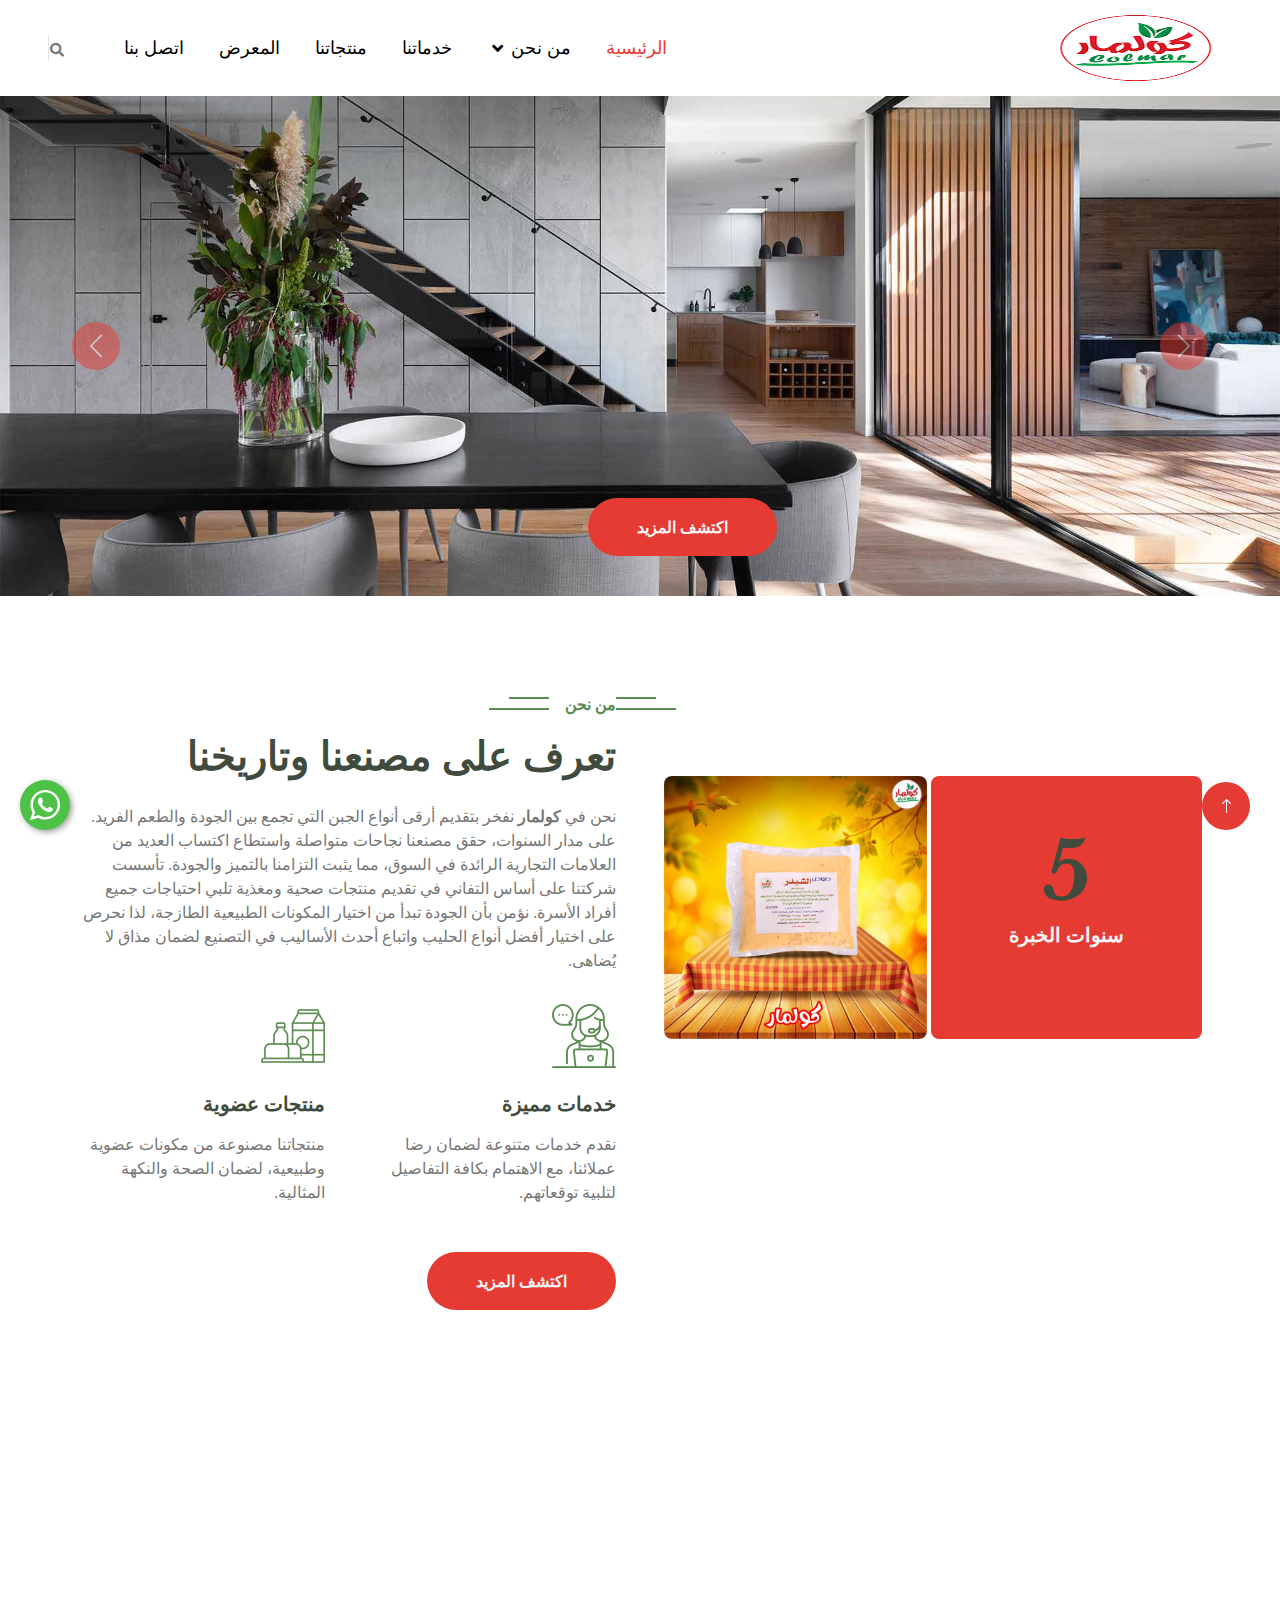
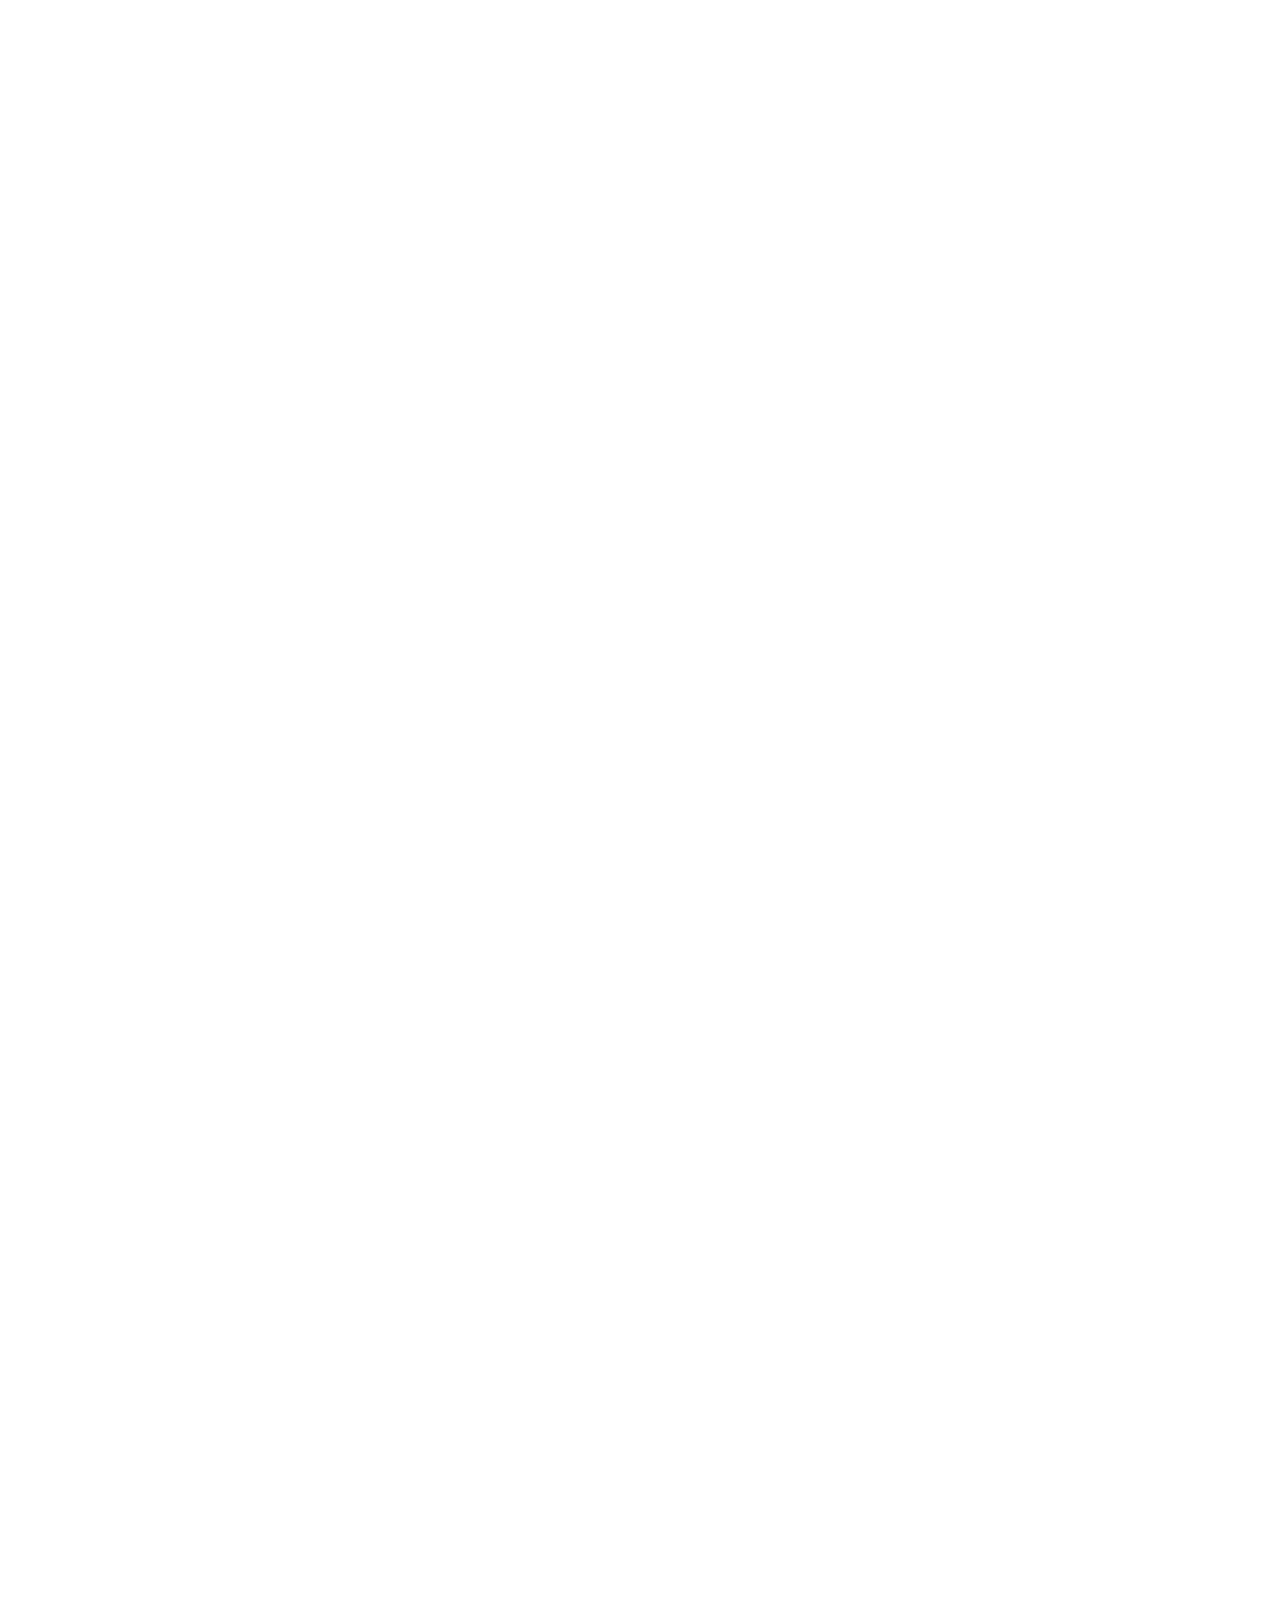
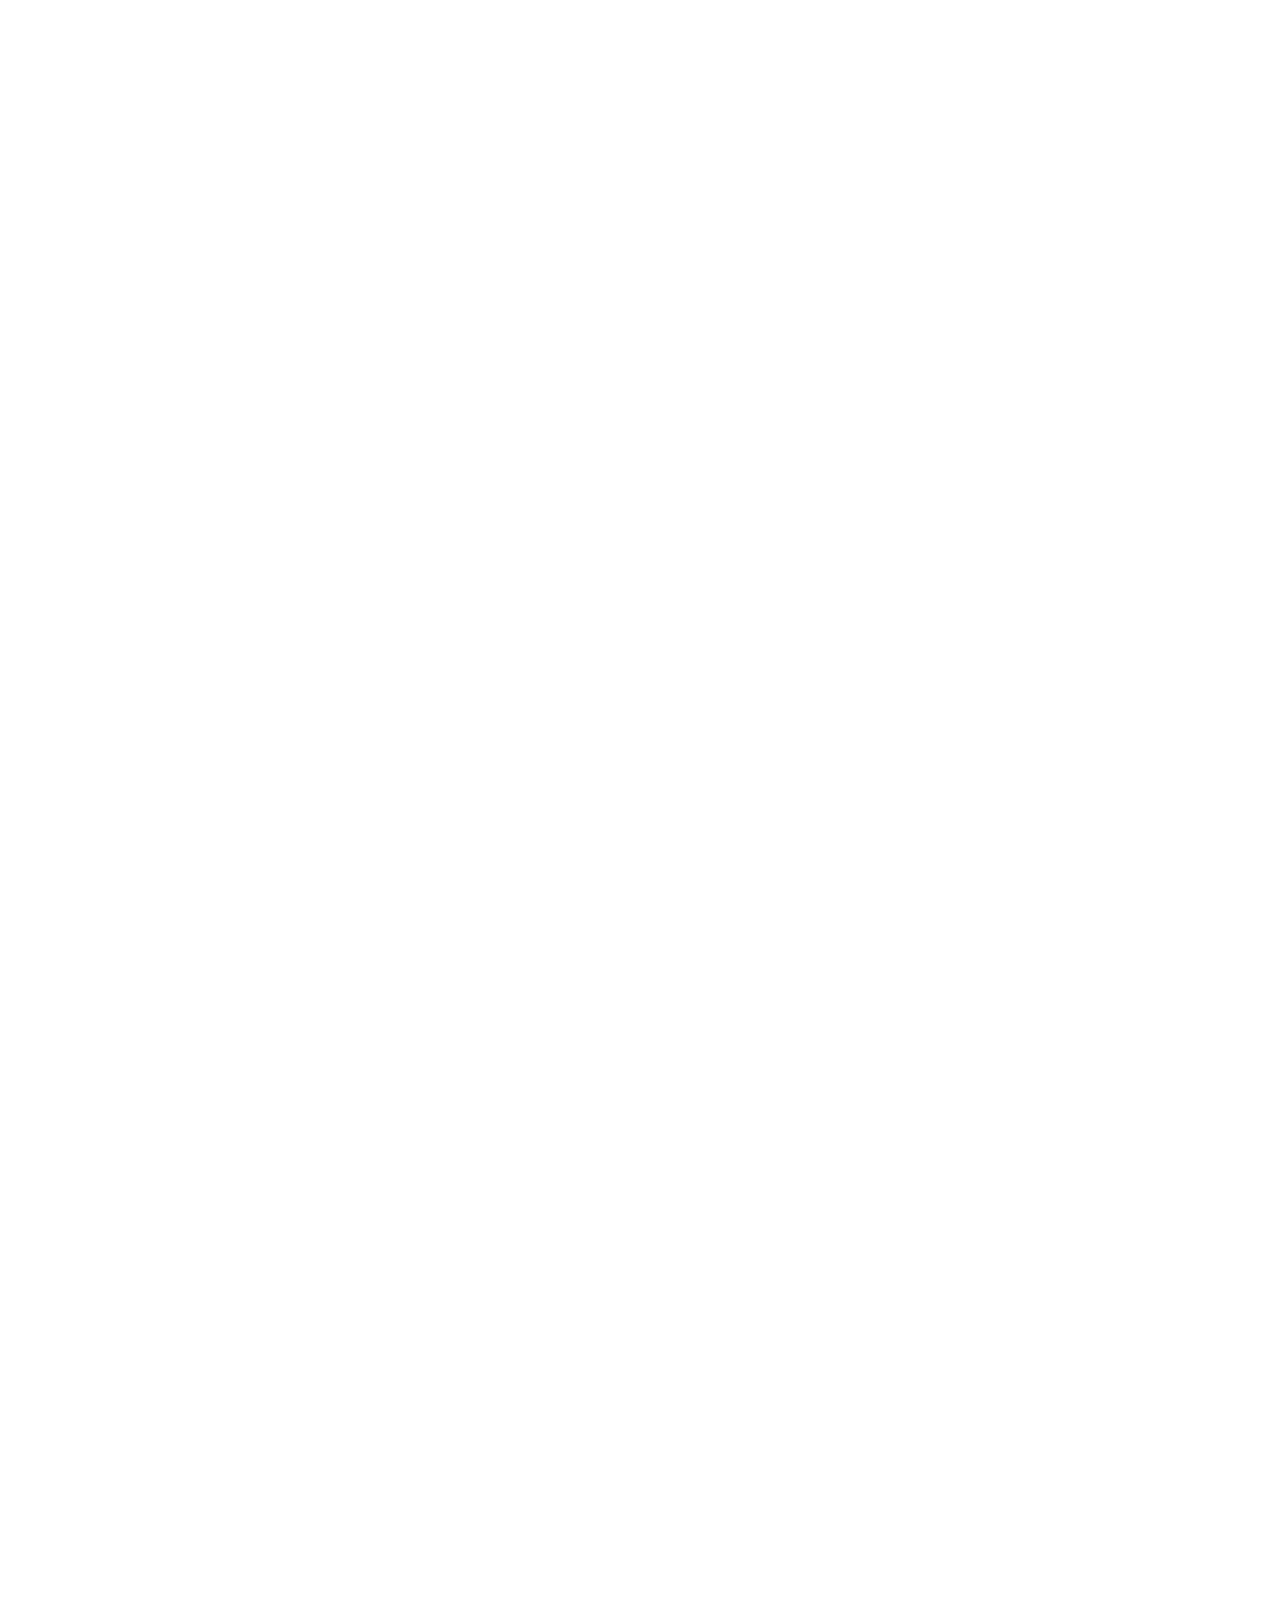
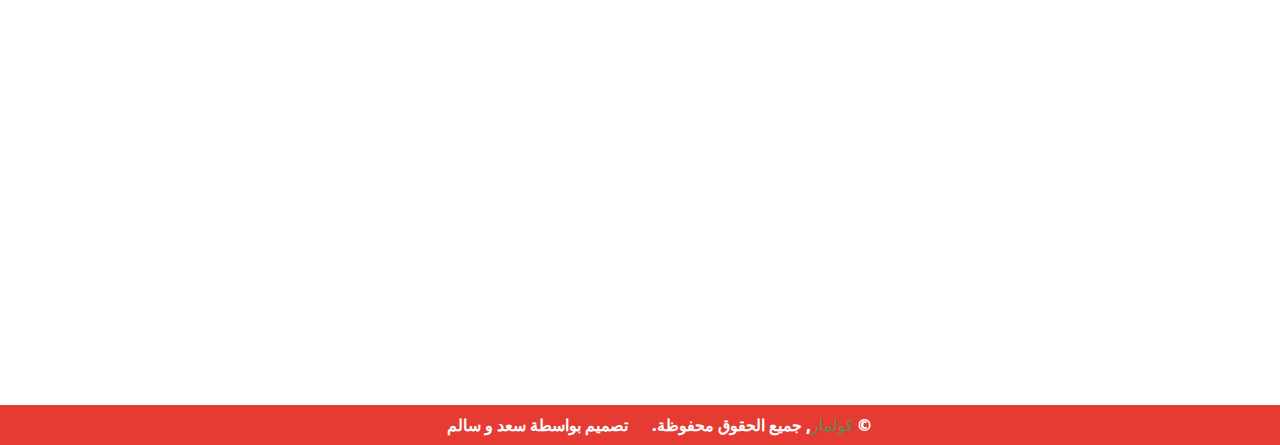
<file: index.html>
<!DOCTYPE html>
<html lang="en">

<head>
    <meta charset="utf-8">
    <title>كولمار</title>
    <meta content="width=device-width, initial-scale=1.0" name="viewport">
    <meta content="" name="keywords">
    <meta content="" name="description">

    <!-- Favicon -->
    <link href ="img/217869725_118531940487221_4785815560090976289_n.png" rel="icon">

    <!-- Google Web Fonts -->
    <link rel="preconnect" href="https://fonts.googleapis.com">
    <link rel="preconnect" href="https://fonts.gstatic.com" crossorigin>
    <link href="https://fonts.googleapis.com/css2?family=Libre+Baskerville:wght@700&family=Open+Sans:wght@400;500;600&display=swap" rel="stylesheet">   

    <!-- Icon Font Stylesheet -->
    <link href="https://cdnjs.cloudflare.com/ajax/libs/font-awesome/5.10.0/css/all.min.css" rel="stylesheet">
    <link href="https://cdn.jsdelivr.net/npm/bootstrap-icons@1.4.1/font/bootstrap-icons.css" rel="stylesheet">

    <!-- Libraries Stylesheet -->
    <link href="lib/animate/animate.min.css" rel="stylesheet">
    <link href="lib/owlcarousel/assets/owl.carousel.min.css" rel="stylesheet">
    <link href="lib/lightbox/css/lightbox.min.css" rel="stylesheet">

    <!-- Customized Bootstrap Stylesheet -->
    <link href="css/bootstrap.min.css" rel="stylesheet">

    <!-- Template Stylesheet -->
    <link href="css/style.css" rel="stylesheet">
    <!-- <link href="https://cdn.jsdelivr.net/npm/bootstrap@5.3.0/dist/css/bootstrap.min.css" rel="stylesheet"> -->

</head>

<body dir="rtl">

    <a href="https://api.whatsapp.com/send?phone=2001015791799" target="_blank"><svg viewBox="0 0 32 32" class="whatsapp-ico"><path d=" M19.11 17.205c-.372 0-1.088 1.39-1.518 1.39a.63.63 0 0 1-.315-.1c-.802-.402-1.504-.817-2.163-1.447-.545-.516-1.146-1.29-1.46-1.963a.426.426 0 0 1-.073-.215c0-.33.99-.945.99-1.49 0-.143-.73-2.09-.832-2.335-.143-.372-.214-.487-.6-.487-.187 0-.36-.043-.53-.043-.302 0-.53.115-.746.315-.688.645-1.032 1.318-1.06 2.264v.114c-.015.99.472 1.977 1.017 2.78 1.23 1.82 2.506 3.41 4.554 4.34.616.287 2.035.888 2.722.888.817 0 2.15-.515 2.478-1.318.13-.33.244-.73.244-1.088 0-.058 0-.144-.03-.215-.1-.172-2.434-1.39-2.678-1.39zm-2.908 7.593c-1.747 0-3.48-.53-4.942-1.49L7.793 24.41l1.132-3.337a8.955 8.955 0 0 1-1.72-5.272c0-4.955 4.04-8.995 8.997-8.995S25.2 10.845 25.2 15.8c0 4.958-4.04 8.998-8.998 8.998zm0-19.798c-5.96 0-10.8 4.842-10.8 10.8 0 1.964.53 3.898 1.546 5.574L5 27.176l5.974-1.92a10.807 10.807 0 0 0 16.03-9.455c0-5.958-4.842-10.8-10.802-10.8z" fill-rule="evenodd"></path></svg></a>


    <!-- Spinner Start -->
    <div id="spinner" class="show bg-white position-fixed translate-middle w-100 vh-100 top-50 start-50 d-flex align-items-center justify-content-center">
        <div class="spinner-border text-primary" role="status" style="width: 3rem; height: 3rem;"></div>
    </div>
    <!-- Spinner End -->



<!-- Topbar Start -->
<!-- <div class="container-fluid bg-dark px-0">
    <div class="row g-0 d-none d-lg-flex">
        <div class="col-lg-6 text-end">
            <div class="h-100 bg-secondary d-inline-flex align-items-center text-dark py-2 px-4">
                <span class="me-2 fw-semi-bold"><i class="fa fa-phone-alt me-2"></i>اتصل بنا:</span>
                <span>+012 345 6789</span>
            </div>
        </div>
        <div class="col-lg-6 pe-5 text-end">
            <div class="h-100 d-inline-flex align-items-center text-light">
                <span>تابعنا:</span>
                <a class="btn btn-link text-light" href=""><i class="fab fa-facebook-f"></i></a>
                <a class="btn btn-link text-light" href=""><i class="fab fa-twitter"></i></a>
                <a class="btn btn-link text-light" href=""><i class="fab fa-linkedin-in"></i></a>
                <a class="btn btn-link text-light" href=""><i class="fab fa-instagram"></i></a>
            </div>
        </div>
    </div>
</div> -->
<!-- Topbar End -->

<!-- Navbar Start -->
<nav class="navbar navbar-expand-lg bg-white navbar-light sticky-top px-4 px-lg-5" dir="rtl">
    <a href="index.html" class="navbar-brand d-flex align-items-center">
        <h1 class="m-0"><img src="img/217869725_118531940487221_4785815560090976289_n1.png" width="160px" height="70px"></h1>
    </a>
    <button type="button" class="navbar-toggler ms-0" data-bs-toggle="collapse" data-bs-target="#navbarCollapse">
        <span class="navbar-toggler-icon"></span>
    </button>
    <div class="collapse navbar-collapse" id="navbarCollapse">
        <div class="navbar-nav me-auto  p-lg-0">
            <a href="index.html" class="nav-item nav-link active">الرئيسية</a>
            <!-- <a href="about.html" class="nav-item nav-link">من نحن</a> -->
            <div class="nav-item dropdown">
                <a href="#" class="nav-link dropdown-toggle" data-bs-toggle="dropdown">من نحن</a>
                <div class="dropdown-menu bg-light m-0">
                    <a href="about.html" class="dropdown-item"> معلومات عنا</a>

                    <a href="Our vision.html" class="dropdown-item">رؤيتنا</a>
                    <a href="Our message.html" class="dropdown-item">رسالتنا</a>
                    <a href="Our mission.html" class="dropdown-item">هدفنا</a>
                    <!-- <a href="404.html" class="dropdown-item">صفحة 404</a> -->
                </div>
            </div>
            <a href="service.html" class="nav-item nav-link">خدماتنا</a>
            <a href="product.html" class="nav-item nav-link">منتجاتنا</a>
            <a href="gallery.html" class="nav-item nav-link">المعرض</a>

            <!-- <div class="nav-item dropdown">
                <a href="#" class="nav-link dropdown-toggle" data-bs-toggle="dropdown">الصفحات</a>
                <div class="dropdown-menu bg-light m-0">
                    <a href="gallery.html" class="dropdown-item">المعرض</a>
                    <a href="feature.html" class="dropdown-item">المميزات</a>
                    <a href="team.html" class="dropdown-item">فريقنا</a>
                    <a href="testimonial.html" class="dropdown-item">شهادات العملاء</a>
                    <a href="404.html" class="dropdown-item">صفحة 404</a>
                </div>
            </div> -->
          
            <a href="contact.html" class="nav-item nav-link">اتصل بنا</a>
        </div>
        <div class="border-start pe-4 d-none d-lg-block">
            <button type="button" class="btn btn-sm p-0"><i class="fa fa-search"></i></button>
        </div>
    </div>
</nav>
<!-- Navbar End -->

<!-- Carousel Start -->
<div class="container-fluid px-0 mb-5" dir="rtl">
    <div id="header-carousel" class="carousel slide" data-bs-ride="carousel">
        <div class="carousel-inner">
            <div class="carousel-item active">
                <img class=" " style="width:100%" src="img/carousel-1.jpg" alt="Image">
               
                <div class="carousel-caption">
                    <div class="container">
                        <div class="row justify-content-end">
                            <div class="col-lg-8 text-end">
                                <!-- <p class="fs-1 text-white">مرحباً بكم في مزرعة الألبان</p> -->
                                <!-- <h1 class="display-1 text-white mb-5 animated slideInRight">مزرعة منتجات الألبان</h1> -->
                                <a href="" class="btn discover rounded-pill py-3 px-5 animated slideInRight">اكتشف المزيد</a>
                            </div>
                        </div>
                    </div>
                </div>
            </div>
            <div class="carousel-item">
                <img class="" style=" width:100%" src="img/carousel-2.jpg" alt="Image">
                <div class="carousel-caption">
                    <div class="container">
                        <div class="row justify-content-start">
                            <div class="col-lg-8 text-start">
                                <!-- <p class="fs-1 text-white">مرحباً بكم في مزرعة الألبان</p> -->
                                <!-- <h1 class="display-1 text-white mb-5 animated slideInRight">أفضل منتجات الألبان العضوية</h1> -->
                                <a href="" class="btn discover rounded-pill py-3 px-5 animated slideInLeft">اكتشف المزيد</a>
                            </div>
                        </div>
                    </div>
                </div>
            </div>
        </div>
        <button class="carousel-control-prev" type="button" data-bs-target="#header-carousel"
            data-bs-slide="prev">
            <span class="carousel-control-prev-icon" aria-hidden="true"></span>
            <span class="visually-hidden">السابق</span>
        </button>
        <button class="carousel-control-next" type="button" data-bs-target="#header-carousel"
            data-bs-slide="next">
            <span class="carousel-control-next-icon" aria-hidden="true"></span>
            <span class="visually-hidden">التالي</span>
        </button>
    </div>
</div>
<!-- Carousel End -->

<!-- About Start -->
<div class="container-xxl py-5" dir="rtl">
    <div class="container">
        <div class="row g-5 align-items-end">
            <div class="col-lg-6">
                <div class="row g-2">
                    <div class="col-6 position-relative wow discover rounded text-center pt-5 fadeIn" data-wow-delay="0.7s">
                        <h1 class="display-1 mb-0 text-dark">5</h1>
                        <small class="fs-5 fw-bold">سنوات الخبرة</small>
                    </div>
                    <div class="col-6 wow fadeIn" data-wow-delay="0.1s">
                        <img class="img-fluid rounded" src="img/WhatsApp Image 2024-10-25 at 16.00.34.jpeg" alt="Service Image">
                    </div>
                    <div class="col-6 wow fadeIn" data-wow-delay="0.3s">
                        <img class="img-fluid rounded" src="img/WhatsApp Image 2024-10-25 at 16.00.32.jpeg" alt="Service Image">
                    </div>
                    <div class="col-6 wow fadeIn" data-wow-delay="0.5s">
                        <img class="img-fluid rounded" src="img/WhatsApp Image 2024-10-25 at 16.00.36.jpeg" alt="Service Image">
                    </div>
                </div>
            </div>
            <div class="col-lg-6 wow fadeIn" data-wow-delay="0.5s">
                <p class="section-title bg-white text-end text-primary ps-3">من نحن</p>
                <h1 class="mb-4 text-dark">تعرف على مصنعنا وتاريخنا</h1>
                <p class="mb-4">
                    نحن في <strong>كولمار</strong> نفخر بتقديم أرقى أنواع الجبن التي تجمع بين الجودة والطعم الفريد. على مدار السنوات، حقق مصنعنا نجاحات متواصلة واستطاع اكتساب العديد من العلامات التجارية الرائدة في السوق، مما يثبت التزامنا بالتميز والجودة. تأسست شركتنا على أساس التفاني في تقديم منتجات صحية ومغذية تلبي احتياجات جميع أفراد الأسرة. نؤمن بأن الجودة تبدأ من اختيار المكونات الطبيعية الطازجة، لذا نحرص على اختيار أفضل أنواع الحليب واتباع أحدث الأساليب في التصنيع لضمان مذاق لا يُضاهى.
                </p>
                <div class="row g-5 pt-2 mb-5">
                    <div class="col-sm-6">
                        <img class="img-fluid mb-4" src="img/service.png" alt="Service Icon">
                        <h5 class="mb-3">خدمات مميزة</h5>
                        <span>نقدم خدمات متنوعة لضمان رضا عملائنا، مع الاهتمام بكافة التفاصيل لتلبية توقعاتهم.</span>
                    </div>
                    <div class="col-sm-6">
                        <img class="img-fluid mb-4" src="img/product.png" alt="Product Icon">
                        <h5 class="mb-3">منتجات عضوية</h5>
                        <span>منتجاتنا مصنوعة من مكونات عضوية وطبيعية، لضمان الصحة والنكهة المثالية.</span>
                    </div>
                </div>
                <a class="btn discover rounded-pill py-3 px-5" href="#">اكتشف المزيد</a>
            </div>
        </div>
    </div>
</div>
<!-- About End -->


<!-- Features Start -->
<div class="container-xxl py-5" dir="rtl">
    <div class="container">
        <div class="row g-5 align-items-center">
            <div class="col-lg-6 wow fadeInUp" data-wow-delay="0.1s">
                <p class="section-title bg-white text-end text-primary ps-3">لماذا نحن!</p> <!-- Changed alignment for RTL -->
                <h1 class="mb-4">بعض الأسباب التي تجعل الناس يختاروننا!</h1>
                <p class="mb-4">نحن في <strong>كولمار</strong> نؤمن بأن التميز لا يتوقف عند جودة المنتج فقط، بل يمتد ليشمل كل جوانب الخدمة. نقدم لعملائنا تجربة فريدة مبنية على أسس الثقة، الالتزام، والاهتمام بكل التفاصيل. إليك بعض الأسباب التي تجعلنا الخيار الأمثل:

                </p>
                <p><i class="fa fa-check text-primary ms-3"></i> <strong class="text-dark">توصيل المنتجات الطازجة :  </strong> نضمن وصول منتجاتنا إليكم بأسرع وقت ممكن وبأعلى معايير الجودة، مع الحفاظ على طزاجتها وسلامتها.</p> <!-- Swapped 'me' class to 'ms' for RTL -->
                <p><i class="fa fa-check text-primary ms-3"></i><strong class="text-dark">جودة لا تُضاهى : </strong> نلتزم باستخدام أفضل المكونات الطبيعية، واتباع أحدث الأساليب لضمان تقديم منتجات ذات نكهة مميزة وصحية.</p>
                    <p><i class="fa fa-check text-primary ms-3"></i><strong class="text-dark">دعم العملاء المستمر : </strong> فريقنا جاهز للإجابة على استفساراتكم وتقديم الدعم    اللازم، لضمان تجربة تسوق سلسة ومريحة.</p>
                <a class="btn discover rounded-pill py-3 px-5 mt-3" href="">اكتشف المزيد</a>
            </div>
            <div class="col-lg-6">
                <div class="rounded overflow-hidden">
                    <div class="row g-0">
                        <div class="col-sm-6 wow fadeIn" data-wow-delay="0.1s">
                            <div class="text-center bg-primary py-5 px-4">
                                <img class="img-fluid mb-4" src="img/experience.png" alt="">
                                <h1 class="display-6 text-white" data-toggle="counter-up">5</h1>
                                <span class="fs-5 fw-semi-bold text-secondary">سنوات من الخبرة</span>
                            </div>
                        </div>
                        <div class="col-sm-6 wow fadeIn" data-wow-delay="0.3s">
                            <div class="text-center bg-secondary py-5 px-4">
                                <img class="img-fluid mb-4" src="img/award.png" alt="">
                                <h1 class="display-6" data-toggle="counter-up">183</h1>
                                <span class="fs-5 fw-semi-bold text-primary">جوائز</span>
                            </div>
                        </div>
                        <div class="col-sm-6 wow fadeIn" data-wow-delay="0.5s">
                            <div class="text-center bg-secondary py-5 px-4">
                                <img class="img-fluid mb-4" src="img/animal.png" alt="">
                                <h1 class="display-6" data-toggle="counter-up">2619</h1>
                                <span class="fs-5 fw-semi-bold text-primary">إجمالي الحيوانات</span>
                            </div>
                        </div>
                        <div class="col-sm-6 wow fadeIn" data-wow-delay="0.7s">
                            <div class="text-center bg-primary py-5 px-4">
                                <img class="img-fluid mb-4" src="img/client.png" alt="">
                                <h1 class="display-6 text-white" data-toggle="counter-up">1940</h1>
                                <span class="fs-5 fw-semi-bold text-secondary">عملاء سعداء</span>
                            </div>
                        </div>
                    </div>
                </div>
            </div>
        </div>
    </div>
</div>
<!-- Features End -->

<!-- Service Start -->
<div class="container-xxl py-5" dir="rtl">
    <div class="container">
        <div class="text-center mx-auto pb-4 wow fadeInUp" data-wow-delay="0.1s" style="max-width: 500px;">
            <p class="section-title bg-white text-center text-primary px-3">خدماتنا</p>
            <h1 class="mb-5">الخدمات التي نقدمها لعملائنا</h1>
        </div>
        <div class="row gy-5 gx-4">
            <div class="col-lg-4 col-md-6 pt-5 wow fadeInUp" data-wow-delay="0.1s">
                <div class="service-item d-flex h-100">
                    <div class="service-img">
                        <!-- <img class="img-fluid" src="img/service-shipping.jpg" alt="خدمة الشحن"> -->
                    </div>
                    <div class="service-text p-5 pt-0">
                        <div class="service-icon">
                            <i class="fas fa-shipping-fast" style="margin:10px;font-size: 5rem; color: var(--secondary);"></i>
                        </div>
                        <h5 class="mb-3">الشحن</h5>
                        <p class="mb-4">نوفر خدمات شحن موثوقة لضمان وصول المنتجات بأمان وفي الوقت المحدد إلى العملاء.</p>
                        <a class="btn btn-square rounded-circle" href="#"><i class="bi bi-chevron-double-left"></i></a>
                    </div>
                </div>
            </div>
            
            <div class="col-lg-4 col-md-6 pt-5 wow fadeInUp" data-wow-delay="0.3s">
                <div class="service-item d-flex h-100">
                    <div class="service-img">
                        <!-- <img class="img-fluid" src="img/service-trade.jpg" alt="خدمة التجارة"> -->
                    </div>
                    <div class="service-text p-5 pt-0">
                        <div class="service-icon">
                            <i class="fas fa-handshake" style="margin:10px;font-size: 5rem; color: var(--secondary);"></i>
                        </div>
                        <h5 class="mb-3">التجارة</h5>
                        <p class="mb-4">نقدم حلولاً تجارية متكاملة لعملائنا لتحقيق شراكات ناجحة وفتح أسواق جديدة.</p>
                        <a class="btn btn-square rounded-circle" href="#"><i class="bi bi-chevron-double-left"></i></a>
                    </div>
                </div>
            </div>
            
            <div class="col-lg-4 col-md-6 pt-5 wow fadeInUp" data-wow-delay="0.5s">
                <div class="service-item d-flex h-100">
                    <div class="service-img">
                        <!-- <img class="img-fluid" src="img/service-food-supply.jpg" alt="خدمة توريد المواد الغذائية"> -->
                    </div>
                    <div class="service-text p-5 pt-0">
                        <div class="service-icon ">
                            <i class="fas fa-apple-alt" style="margin:10px;font-size: 5rem; color: var(--secondary);"></i>
                        </div>
                        <h5 class="mb-3">توريد المواد الغذائية</h5>
                        <p class="mb-4">نوفر مجموعة واسعة من المواد الغذائية لضمان تلبية احتياجات عملائنا بأعلى جودة.</p>
                        <a class="btn btn-square rounded-circle" href="#"><i class="bi bi-chevron-double-left"></i></a>
                    </div>
                </div>
            </div>
            
        </div>
    </div>
</div>
<!-- Service End -->


<!-- Gallery Start -->
<div class="container-xxl py-5 px-0" dir="rtl">
    <div class="row g-0">
        <div class="col-lg-3 col-md-6 wow fadeInUp" data-wow-delay="0.1s">
            <div class="row g-0">
                <div class="col-12 p-1">
                    <a class="d-block" href="img/WhatsApp Image 2024-10-25 at 16.00.37.jpeg" data-lightbox="gallery">
                        <img class="img-fluid" src="img/WhatsApp Image 2024-10-25 at 16.00.37.jpeg" alt="">
                    </a>
                </div>
                <div class="col-12 p-1">
                    <a class="d-block" href="img/WhatsApp Image 2024-10-25 at 16.00.37 (1).jpeg" data-lightbox="gallery">
                        <img class="img-fluid" src="img/WhatsApp Image 2024-10-25 at 16.00.37 (1).jpeg" alt="">
                    </a>
                </div>
            </div>
        </div>
        <div class="col-lg-3 col-md-6 wow fadeInUp" data-wow-delay="0.3s">
            <div class="row g-0">
                <div class="col-12 p-1">
                    <a class="d-block" href="img/WhatsApp Image 2024-10-25 at 16.00.36.jpeg" data-lightbox="gallery">
                        <img class="img-fluid" src="img/WhatsApp Image 2024-10-25 at 16.00.36.jpeg" alt="">
                    </a>
                </div>
                <div class="col-12 p-1">
                    <a class="d-block" href="img/WhatsApp Image 2024-10-25 at 16.00.36 (2).jpeg" data-lightbox="gallery">
                        <img class="img-fluid" src="img/WhatsApp Image 2024-10-25 at 16.00.36 (2).jpeg" alt="">
                    </a>
                </div>
            </div>
        </div>
        <div class="col-lg-3 col-md-6 wow fadeInUp" data-wow-delay="0.5s">
            <div class="row g-0">
                <div class="col-12 p-1">
                    <a class="d-block" href="img/WhatsApp Image 2024-10-25 at 16.00.36 (1).jpeg" data-lightbox="gallery">
                        <img class="img-fluid" src="img/WhatsApp Image 2024-10-25 at 16.00.36 (1).jpeg" alt="">
                    </a>
                </div>
                <div class="col-12 p-1">
                    <a class="d-block" href="img/WhatsApp Image 2024-10-25 at 16.00.35.jpeg" data-lightbox="gallery">
                        <img class="img-fluid" src="img/WhatsApp Image 2024-10-25 at 16.00.35.jpeg" alt="">
                    </a>
                </div>
            </div>
        </div>
        <div class="col-lg-3 col-md-6 wow fadeInUp" data-wow-delay="0.7s">
            <div class="row g-0">
                <div class="col-12 p-1">
                    <a class="d-block" href="img/WhatsApp Image 2024-10-25 at 16.00.34.jpeg" data-lightbox="gallery">
                        <img class="img-fluid" src="img/WhatsApp Image 2024-10-25 at 16.00.34.jpeg" alt="">
                    </a>
                </div>
                <div class="col-12 p-1">
                    <a class="d-block" href="img/WhatsApp Image 2024-10-25 at 16.00.34 (2).jpeg" data-lightbox="gallery">
                        <img class="img-fluid" src="img/WhatsApp Image 2024-10-25 at 16.00.34 (2).jpeg" alt="">
                    </a>
                </div>
            </div>
        </div>
    </div>
</div>
<!-- Gallery End -->


<!-- Product Start -->
<div class="container-xxl py-5" dir="rtl">
    <div class="container">
        <div class="text-center mx-auto wow fadeInUp" data-wow-delay="0.1s" style="max-width: 500px;">
            <p class="section-title bg-white text-center text-primary px-3">منتجاتنا</p>
            <h1 class="mb-5">منتجات الألبان لدينا لحياة صحية</h1>
        </div>
        <div class="row gx-4">
            <div class="col-md-6 col-lg-4 col-xl-3 wow fadeInUp" data-wow-delay="0.1s">
                <div class="product-item">
                    <div class="position-relative">
                        <a class="animal-item " href="contact.html" data-lightbox="animal">

                        <img class="img-fluid" src="img/WhatsApp Image 2024-10-25 at 16.00.05.jpeg" alt="">
                        </a> 
                        <div class="product-overlay">
                            <p>Lorem ipsum dolor sit amet consectetur adipisicing elit. Repellat cupiditate voluptates ea necessitatibus animi! Autem ipsa corrupti earum ea labore, qui optio, at, aut quae aperiam suscipit cumque sint delectus!</p>
                            <!-- <a class="btn btn-square btn-secondary rounded-circle m-1" href=""><i class="bi bi-link"></i></a> -->
                            <!-- <a class="btn btn-square btn-secondary rounded-circle m-1" href=""><i class="bi bi-cart"></i></a> -->
                            <!-- <img class="img-fluid" src="img/WhatsApp Image 2024-10-25 at 16.00.05.jpeg" alt=""> -->

                        </div>
                    </div>
                    <div class="text-center p-4">
                        <a class="d-block h5" href="">حليب نقي</a>
                        <a class="btn discover rounded-pill py-2 px-4" href="">قراءة المزيد</a>
                        <!-- <span class="text-decoration-line-through">$29.00</span> -->
                    </div>
                </div>
            </div>
            <div class="col-md-6 col-lg-4 col-xl-3 wow fadeInUp" data-wow-delay="0.1s">
                <div class="product-item">
                    <div class="position-relative">
                        <a class="animal-item " href="contact.html" data-lightbox="animal">

                        <img class="img-fluid" src="img/WhatsApp Image 2024-10-25 at 16.00.05.jpeg" alt="">
                        </a> 
                        <div class="product-overlay">
                            <p>Lorem ipsum dolor sit amet consectetur adipisicing elit. Repellat cupiditate voluptates ea necessitatibus animi! Autem ipsa corrupti earum ea labore, qui optio, at, aut quae aperiam suscipit cumque sint delectus!</p>
                            <!-- <a class="btn btn-square btn-secondary rounded-circle m-1" href=""><i class="bi bi-link"></i></a> -->
                            <!-- <a class="btn btn-square btn-secondary rounded-circle m-1" href=""><i class="bi bi-cart"></i></a> -->
                            <!-- <img class="img-fluid" src="img/WhatsApp Image 2024-10-25 at 16.00.05.jpeg" alt=""> -->

                        </div>
                    </div>
                    <div class="text-center p-4">
                        <a class="d-block h5" href="">حليب نقي</a>
                        <a class="btn discover rounded-pill py-2 px-4" href="">قراءة المزيد</a>
                        <!-- <span class="text-decoration-line-through">$29.00</span> -->
                    </div>
                </div>
            </div>
            <div class="col-md-6 col-lg-4 col-xl-3 wow fadeInUp" data-wow-delay="0.1s">
                <div class="product-item">
                    <div class="position-relative">
                        <a class="animal-item " href="contact.html" data-lightbox="animal">

                        <img class="img-fluid" src="img/WhatsApp Image 2024-10-25 at 16.00.05.jpeg" alt="">
                        </a> 
                        <div class="product-overlay">
                            <p>Lorem ipsum dolor sit amet consectetur adipisicing elit. Repellat cupiditate voluptates ea necessitatibus animi! Autem ipsa corrupti earum ea labore, qui optio, at, aut quae aperiam suscipit cumque sint delectus!</p>
                            <!-- <a class="btn btn-square btn-secondary rounded-circle m-1" href=""><i class="bi bi-link"></i></a> -->
                            <!-- <a class="btn btn-square btn-secondary rounded-circle m-1" href=""><i class="bi bi-cart"></i></a> -->
                            <!-- <img class="img-fluid" src="img/WhatsApp Image 2024-10-25 at 16.00.05.jpeg" alt=""> -->

                        </div>
                    </div>
                    <div class="text-center p-4">
                        <a class="d-block h5" href="">حليب نقي</a>
                        <a class="btn discover rounded-pill py-2 px-4" href="">قراءة المزيد</a>
                        <!-- <span class="text-decoration-line-through">$29.00</span> -->
                    </div>
                </div>
            </div>
            
            <div class="col-md-6 col-lg-4 col-xl-3 wow fadeInUp" data-wow-delay="0.1s">

                <div class="product-item">
                    <div class="position-relative">

                        <img class="img-fluid" src="img/WhatsApp Image 2024-10-25 at 16.00.05.jpeg" alt="">
                        <div class="product-overlay">
                            <p>Lorem ipsum dolor sit amet consectetur adipisicing elit. Repellat cupiditate voluptates ea necessitatibus animi! Autem ipsa corrupti earum ea labore, qui optio, at, aut quae aperiam suscipit cumque sint delectus!</p>
                            <!-- <a class="btn btn-square btn-secondary rounded-circle m-1" href=""><i class="bi bi-link"></i></a> -->
                            <!-- <a class="btn btn-square btn-secondary rounded-circle m-1" href=""><i class="bi bi-cart"></i></a> -->
                            <!-- <img class="img-fluid" src="img/WhatsApp Image 2024-10-25 at 16.00.05.jpeg" alt=""> -->

                        </div>
                    </div>
                    <div class="text-center p-4">
                        <a class="d-block h5" href="">حليب نقي</a>
                        <a class="btn discover rounded-pill py-2 px-4" href="">قراءة المزيد</a>
                        <!-- <span class="text-decoration-line-through">$29.00</span> -->
                    </div>
                </div>

            </div>

        </div>
    </div>
</div>
<!-- Product End -->


  

<!-- Testimonial Start -->
<div class="container-xxl py-5" dir="rtl">
    <div class="container">
        <div class="text-center mx-auto wow fadeInUp" data-wow-delay="0.1s" style="max-width: 500px;">
            <p class="section-title bg-white text-center text-primary px-3">شهادات</p>
            <h1 class="mb-5">ماذا يقول الناس عن مزرعتنا للألبان</h1>
        </div>
        <div class="row g-5 align-items-center">
            <div class="col-lg-5 wow fadeInUp" data-wow-delay="0.1s">
                <div class="testimonial-img">
                    <img class="img-fluid animated pulse infinite" src="img/testimonial-1.jpg" alt="">
                    <img class="img-fluid animated pulse infinite" src="img/testimonial-2.jpg" alt="">
                    <img class="img-fluid animated pulse infinite" src="img/testimonial-3.jpg" alt="">
                    <img class="img-fluid animated pulse infinite" src="img/testimonial-4.jpg" alt="">
                </div>
            </div>
            <div class="col-lg-7 wow fadeInUp" data-wow-delay="0.5s">
                <div class="owl-carousel testimonial-carousel">
                    <div class="testimonial-item">
                        <img class="img-fluid mb-3" src="img/testimonial-1.jpg" alt="">
                        <p class="fs-5">دولوريس سيد دو كليتا تمبرو جوستو دولور إت ستت لوريم كاسد لابور دولور لوريم إيبسوم. أت لوريم لوريم ماجنا أوت إت، نونومي إت لابور إت تمبرو ديام تمبرو إيرات.</p>
                        <h5>اسم العميل</h5>
                        <span class="text-primary">المهنة</span>
                    </div>
                    <div class="testimonial-item">
                        <img class="img-fluid mb-3" src="img/testimonial-2.jpg" alt="">
                        <p class="fs-5">دولوريس سيد دو كليتا تمبرو جوستو دولور إت ستت لوريم كاسد لابور دولور لوريم إيبسوم. أت لوريم لوريم ماجنا أوت إت، نونومي إت لابور إت تمبرو ديام تمبرو إيرات.</p>
                        <h5>اسم العميل</h5>
                        <span class="text-primary">المهنة</span>
                    </div>
                    <div class="testimonial-item">
                        <img class="img-fluid mb-3" src="img/testimonial-3.jpg" alt="">
                        <p class="fs-5">دولوريس سيد دو كليتا تمبرو جوستو دولور إت ستت لوريم كاسد لابور دولور لوريم إيبسوم. أت لوريم لوريم ماجنا أوت إت، نونومي إت لابور إت تمبرو ديام تمبرو إيرات.</p>
                        <h5>اسم العميل</h5>
                        <span class="text-primary">المهنة</span>
                    </div>
                    <div class="testimonial-item">
                        <img class="img-fluid mb-3" src="img/testimonial-4.jpg" alt="">
                        <p class="fs-5">دولوريس سيد دو كليتا تمبرو جوستو دولور إت ستت لوريم كاسد لابور دولور لوريم إيبسوم. أت لوريم لوريم ماجنا أوت إت، نونومي إت لابور إت تمبرو ديام تمبرو إيرات.</p>
                        <h5>اسم العميل</h5>
                        <span class="text-primary">المهنة</span>
                    </div>
                </div>
            </div>
        </div>
    </div>
</div>
<!-- Testimonial End -->


<!-- Footer Start -->
<div class="container-fluid discover1 footer mt-5 py-5 wow fadeIn" data-wow-delay="0.1s" dir="rtl">
    <div class="container py-5">
        <div class="row ">
            <div class="col-lg-4 col-md-6">
                <h5 class="text-white mb-4">مكتبنا</h5>
                <p class="mb-2"><i class="fa fa-map-marker-alt me-3"></i>  Al Qanatir al Khayriyah, Egypt
                </p>
                <p class="mb-2"><i class="fa fa-phone-alt me-3"></i>+012 345 67890</p>
                <p class="mb-2"><i class="fa fa-envelope me-3"></i>info@example.com</p>
                <div class="d-flex pt-3">
                    <a class="btn btn-square btn-primary rounded-circle me-2" href=""><i class="fab fa-twitter"></i></a>
                    <a class="btn btn-square btn-primary rounded-circle me-2" href=""><i class="fab fa-facebook-f"></i></a>
                    <a class="btn btn-square btn-primary rounded-circle me-2" href=""><i class="fab fa-youtube"></i></a>
                    <a class="btn btn-square btn-primary rounded-circle me-2" href=""><i class="fab fa-linkedin-in"></i></a>
                </div>
            </div>
            <div class="col-lg-2 col-md-6">
                <h5 class="text-white mb-4">روابط سريعة</h5>
                <a class="btn btn-link" href="">معلومات عنا</a>
                <a class="btn btn-link" href="">اتصل بنا</a>
                <a class="btn btn-link" href="">خدماتنا</a>
                <a class="btn btn-link" href="">الشروط والأحكام</a>
                <a class="btn btn-link" href="">الدعم</a>
            </div>
            <div class="col-lg-3 col-md-6">
                <h5 class="text-white mb-4">ساعات العمل</h5>
                <p class="mb-1">السبت - الخميس</p>
                <h6 class="text-light">09:00 ص - 06:00 م</h6>
                <!-- <p class="mb-1">السبت</p> -->
                <!-- <h6 class="text-light">09:00 ص - 12:00 م</h6> -->
                <p class="mb-1">الجمعه</p>
                <h6 class="text-light">مغلق</h6>
            </div>
            <div class="col-lg-3 col-md-6">
                <iframe src="https://www.google.com/maps/embed?pb=!1m24!1m12!1m3!1d7264953.539606746!2d33.785918124340554!3d27.239845366158193!2m3!1f0!2f0!3f0!3m2!1i1024!2i768!4f13.1!4m9!3e6!4m3!3m2!1d30.0778623!2d31.4098908!4m3!3m2!1d25.546449!2d32.0624828!5e0!3m2!1sar!2seg!4v1730290466358!5m2!1sar!2seg" width="300" height="250" style="border:0;" allowfullscreen="" loading="lazy" referrerpolicy="no-referrer-when-downgrade"></iframe>

            </div>
        </div>
    </div>
</div>
<!-- Footer End -->


<!-- Copyright Start -->
<div class="container-fluid discover text-white copyright py-2" dir="rtl">
    <div class="container">
        <div class="row">
            <div class="col-md-6 text-center text-md-start mb-3 mb-md-0">
                &copy; <a class="fw-semi-bold" href="#"> كولمار</a>, جميع الحقوق محفوظة.
            </div>
            <div class="col-md-6 text-center text-md-end">
                تصميم بواسطة سعد و سالم
            </div>
        </div>
    </div>
</div>
<!-- Copyright End -->


<!-- Back to Top -->
<a href="#" dir="rtl" class="btn btn-lg discover text-white btn-lg-square rounded-circle back-to-top"><i class="bi bi-arrow-up"></i></a>


    <!-- JavaScript Libraries -->
    <script src="https://code.jquery.com/jquery-3.4.1.min.js"></script>
    <script src="https://cdn.jsdelivr.net/npm/bootstrap@5.0.0/dist/js/bootstrap.bundle.min.js"></script>
    <script src="lib/wow/wow.min.js"></script>
    <script src="lib/easing/easing.min.js"></script>
    <script src="lib/waypoints/waypoints.min.js"></script>
    <script src="lib/owlcarousel/owl.carousel.min.js"></script>
    <script src="lib/counterup/counterup.min.js"></script>
    <script src="lib/parallax/parallax.min.js"></script>
    <script src="lib/lightbox/js/lightbox.min.js"></script>

      
    <!-- Template Javascript -->
    <script src="js/main.js"></script>
</body>

</html>
</file>
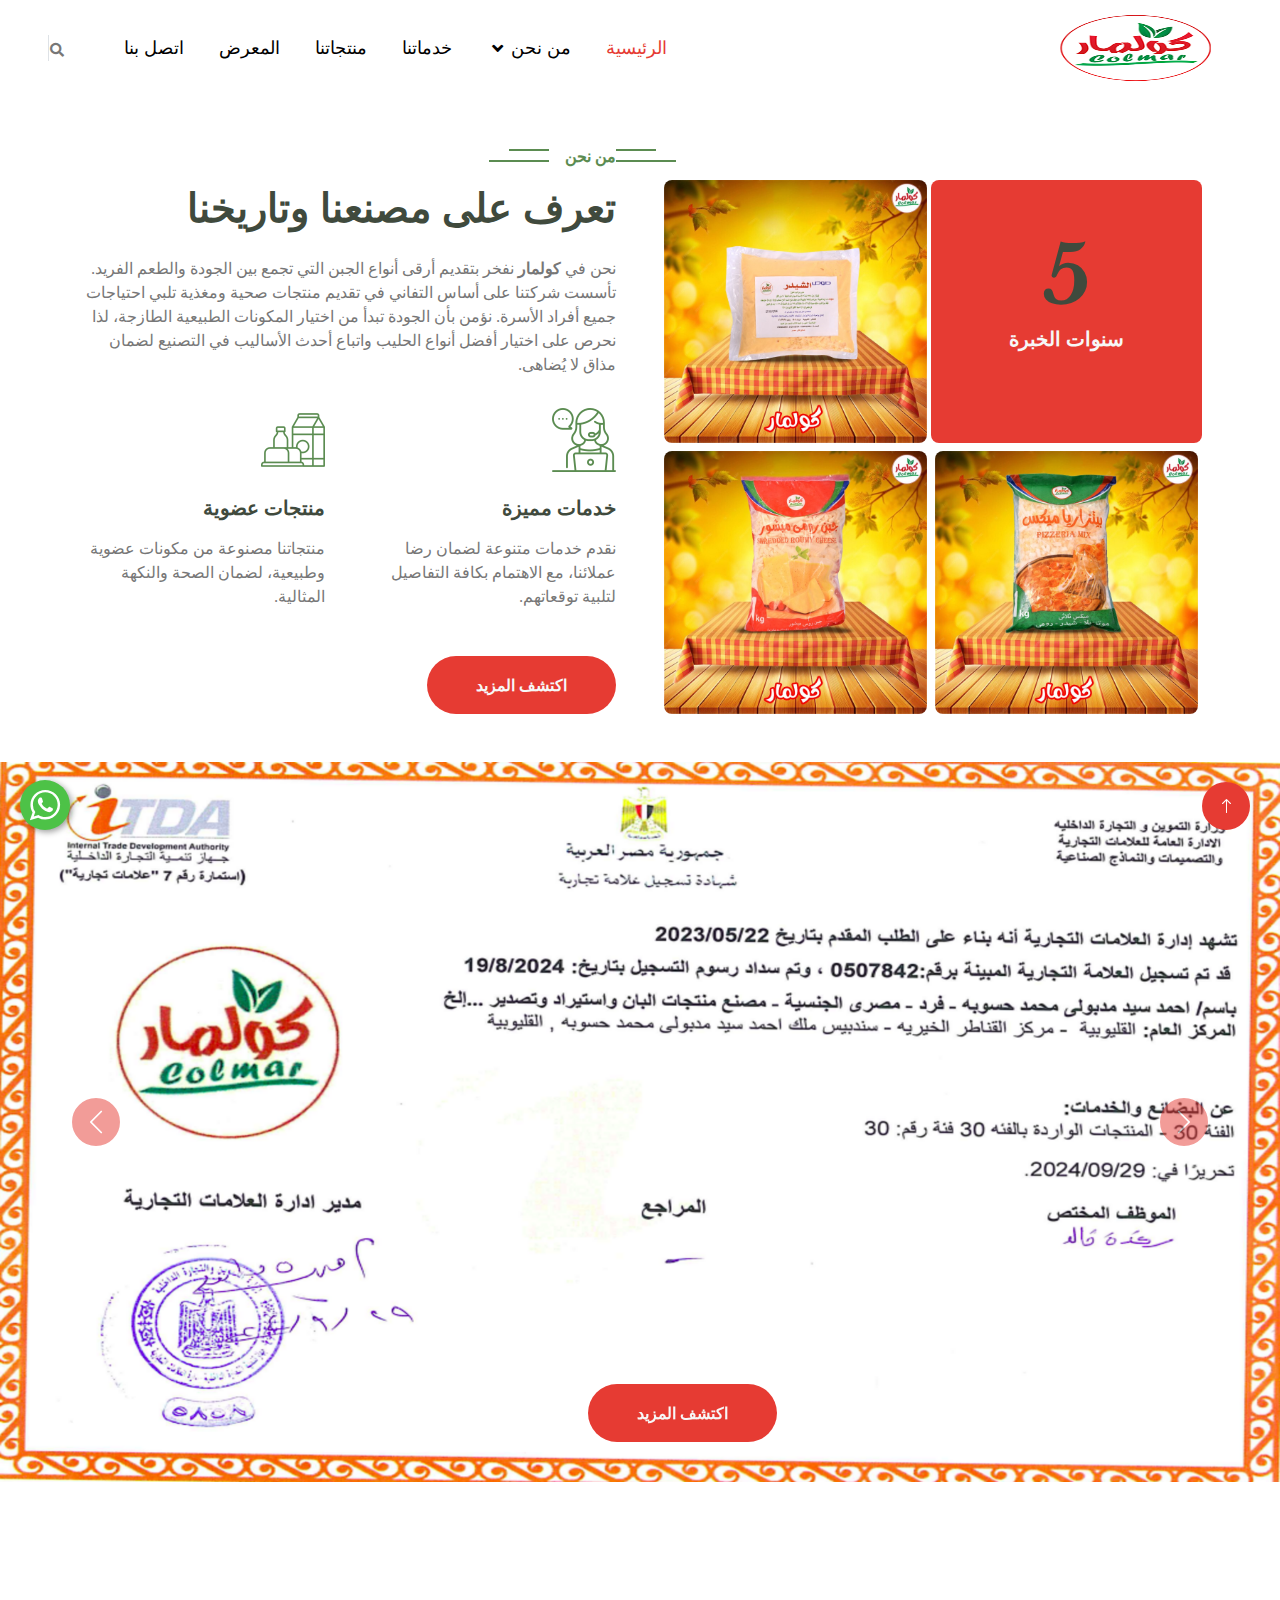
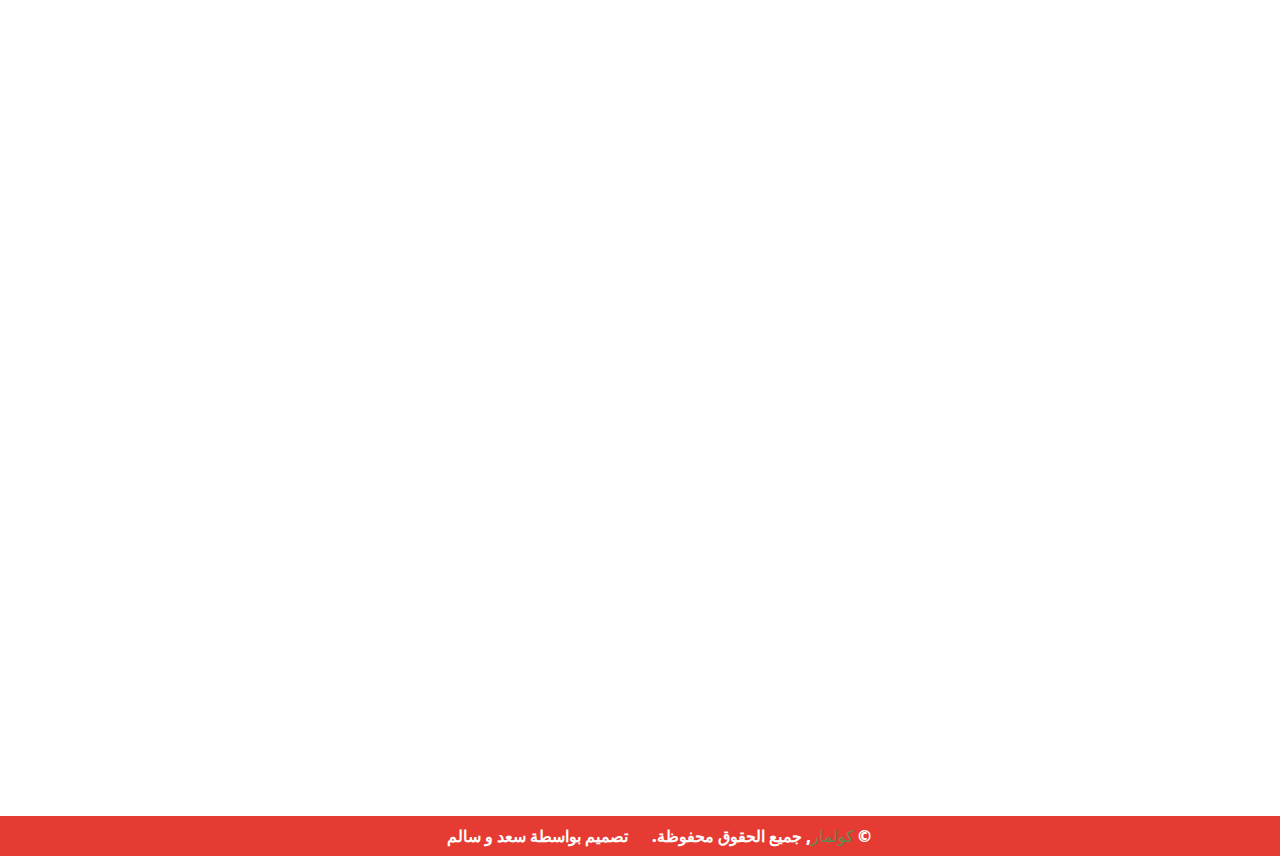
<file: about.html>
<!DOCTYPE html>
<html lang="en">
  <head>
    <meta charset="utf-8" />
    <title>كولمار</title>
    <meta content="width=device-width, initial-scale=1.0" name="viewport" />
    <meta content="" name="keywords" />
    <meta content="" name="description" />

    <!-- Favicon -->
    <link
      href="img/217869725_118531940487221_4785815560090976289_n.png"
      rel="icon"
    />

    <!-- Google Web Fonts -->
    <link rel="preconnect" href="https://fonts.googleapis.com" />
    <link rel="preconnect" href="https://fonts.gstatic.com" crossorigin />
    <link
      href="https://fonts.googleapis.com/css2?family=Libre+Baskerville:wght@700&family=Open+Sans:wght@400;500;600&display=swap"
      rel="stylesheet"
    />

    <!-- Icon Font Stylesheet -->
    <link
      href="https://cdnjs.cloudflare.com/ajax/libs/font-awesome/5.10.0/css/all.min.css"
      rel="stylesheet"
    />
    <link
      href="https://cdn.jsdelivr.net/npm/bootstrap-icons@1.4.1/font/bootstrap-icons.css"
      rel="stylesheet"
    />

    <!-- Libraries Stylesheet -->
    <link href="lib/animate/animate.min.css" rel="stylesheet" />
    <link href="lib/owlcarousel/assets/owl.carousel.min.css" rel="stylesheet" />
    <link href="lib/lightbox/css/lightbox.min.css" rel="stylesheet" />

    <!-- Customized Bootstrap Stylesheet -->
    <link href="css/bootstrap.min.css" rel="stylesheet" />

    <!-- Template Stylesheet -->
    <link href="css/style.css" rel="stylesheet" />
  </head>

  <body dir="rtl">
    <a href="https://api.whatsapp.com/send?phone=2001015791799" target="_blank"><svg viewBox="0 0 32 32" class="whatsapp-ico"><path d=" M19.11 17.205c-.372 0-1.088 1.39-1.518 1.39a.63.63 0 0 1-.315-.1c-.802-.402-1.504-.817-2.163-1.447-.545-.516-1.146-1.29-1.46-1.963a.426.426 0 0 1-.073-.215c0-.33.99-.945.99-1.49 0-.143-.73-2.09-.832-2.335-.143-.372-.214-.487-.6-.487-.187 0-.36-.043-.53-.043-.302 0-.53.115-.746.315-.688.645-1.032 1.318-1.06 2.264v.114c-.015.99.472 1.977 1.017 2.78 1.23 1.82 2.506 3.41 4.554 4.34.616.287 2.035.888 2.722.888.817 0 2.15-.515 2.478-1.318.13-.33.244-.73.244-1.088 0-.058 0-.144-.03-.215-.1-.172-2.434-1.39-2.678-1.39zm-2.908 7.593c-1.747 0-3.48-.53-4.942-1.49L7.793 24.41l1.132-3.337a8.955 8.955 0 0 1-1.72-5.272c0-4.955 4.04-8.995 8.997-8.995S25.2 10.845 25.2 15.8c0 4.958-4.04 8.998-8.998 8.998zm0-19.798c-5.96 0-10.8 4.842-10.8 10.8 0 1.964.53 3.898 1.546 5.574L5 27.176l5.974-1.92a10.807 10.807 0 0 0 16.03-9.455c0-5.958-4.842-10.8-10.802-10.8z" fill-rule="evenodd"></path></svg></a>

    <!-- Spinner Start -->
    <div
      id="spinner"
      class="show bg-white position-fixed translate-middle w-100 vh-100 top-50 start-50 d-flex align-items-center justify-content-center"
    >
      <div
        class="spinner-border text-primary"
        role="status"
        style="width: 3rem; height: 3rem"
      ></div>
    </div>
    <!-- Spinner End -->
   

 <!-- Navbar Start -->
<nav class="navbar navbar-expand-lg bg-white navbar-light sticky-top px-4 px-lg-5" dir="rtl">
  <a href="index.html" class="navbar-brand d-flex align-items-center">
      <h1 class="m-0"><img src="img/217869725_118531940487221_4785815560090976289_n1.png" width="160px" height="70px"></h1>
  </a>
  <button type="button" class="navbar-toggler ms-0" data-bs-toggle="collapse" data-bs-target="#navbarCollapse">
      <span class="navbar-toggler-icon"></span>
  </button>
  <div class="collapse navbar-collapse" id="navbarCollapse">
      <div class="navbar-nav me-auto  p-lg-0">
          <a href="index.html" class="nav-item nav-link active">الرئيسية</a>
          <!-- <a href="about.html" class="nav-item nav-link">من نحن</a> -->
          <div class="nav-item dropdown">
              <a href="#" class="nav-link dropdown-toggle" data-bs-toggle="dropdown">من نحن</a>
              <div class="dropdown-menu bg-light m-0">
                  <a href="about.html" class="dropdown-item"> معلومات عنا</a>

                  <a href="Our vision.html" class="dropdown-item">رؤيتنا</a>
                  <a href="Our message.html" class="dropdown-item">رسالتنا</a>
                  <a href="Our mission.html" class="dropdown-item">هدفنا</a>
                  <!-- <a href="404.html" class="dropdown-item">صفحة 404</a> -->
              </div>
          </div>
          <a href="service.html" class="nav-item nav-link">خدماتنا</a>
          <a href="product.html" class="nav-item nav-link">منتجاتنا</a>
          <a href="gallery.html" class="nav-item nav-link">المعرض</a>

          <!-- <div class="nav-item dropdown">
              <a href="#" class="nav-link dropdown-toggle" data-bs-toggle="dropdown">الصفحات</a>
              <div class="dropdown-menu bg-light m-0">
                  <a href="gallery.html" class="dropdown-item">المعرض</a>
                  <a href="feature.html" class="dropdown-item">المميزات</a>
                  <a href="team.html" class="dropdown-item">فريقنا</a>
                  <a href="testimonial.html" class="dropdown-item">شهادات العملاء</a>
                  <a href="404.html" class="dropdown-item">صفحة 404</a>
              </div>
          </div> -->
        
          <a href="contact.html" class="nav-item nav-link">اتصل بنا</a>
      </div>
      <div class="border-start pe-4 d-none d-lg-block">
          <button type="button" class="btn btn-sm p-0"><i class="fa fa-search"></i></button>
      </div>
  </div>
</nav>
<!-- Navbar End -->

 

  <!-- About Start -->
<div class="container-xxl py-5" dir="rtl">
    <div class="container">
        <div class="row g-5 align-items-end">
            <div class="col-lg-6">
                <div class="row g-2">
                    <div class="col-6 wow discover rounded text-center pt-5 fadeIn" data-wow-delay="0.7s">
                        <h1 class="display-1 mb-0 text-dark">5</h1>
                        <small class="fs-5 fw-bold">سنوات الخبرة</small>
                    </div>
                    <div class="col-6 wow fadeIn" data-wow-delay="0.1s">
                        <img class="img-fluid rounded" src="img/WhatsApp Image 2024-10-25 at 16.00.34.jpeg" alt="Service Image">
                    </div>
                    <div class="col-6 wow fadeIn" data-wow-delay="0.3s">
                        <img class="img-fluid rounded" src="img/WhatsApp Image 2024-10-25 at 16.00.32.jpeg" alt="Service Image">
                    </div>
                    <div class="col-6 wow fadeIn" data-wow-delay="0.5s">
                        <img class="img-fluid rounded" src="img/WhatsApp Image 2024-10-25 at 16.00.36.jpeg" alt="Service Image">
                    </div>
                </div>
            </div>
            <div class="col-lg-6 wow fadeIn" data-wow-delay="0.5s">
                <p class="section-title bg-white text-end text-primary ps-3">من نحن</p>
                <h1 class="mb-4 text-dark">تعرف على مصنعنا وتاريخنا</h1>
                <p class="mb-4">
                    نحن في <strong>كولمار</strong> نفخر بتقديم أرقى أنواع الجبن التي تجمع بين الجودة والطعم الفريد. تأسست شركتنا على أساس التفاني في تقديم منتجات صحية ومغذية تلبي احتياجات جميع أفراد الأسرة. نؤمن بأن الجودة تبدأ من اختيار المكونات الطبيعية الطازجة، لذا نحرص على اختيار أفضل أنواع الحليب واتباع أحدث الأساليب في التصنيع لضمان مذاق لا يُضاهى.
                </p>
                <div class="row g-5 pt-2 mb-5">
                    <div class="col-sm-6">
                        <img class="img-fluid mb-4" src="img/service.png" alt="Service Icon">
                        <h5 class="mb-3">خدمات مميزة</h5>
                        <span>نقدم خدمات متنوعة لضمان رضا عملائنا، مع الاهتمام بكافة التفاصيل لتلبية توقعاتهم.</span>
                    </div>
                    <div class="col-sm-6">
                        <img class="img-fluid mb-4" src="img/product.png" alt="Product Icon">
                        <h5 class="mb-3">منتجات عضوية</h5>
                        <span>منتجاتنا مصنوعة من مكونات عضوية وطبيعية، لضمان الصحة والنكهة المثالية.</span>
                    </div>
                </div>
                <a class="btn discover rounded-pill py-3 px-5" href="#">اكتشف المزيد</a>
            </div>
        </div>
    </div>
</div>
<!-- About End -->

<!-- Carousel Start -->
<div class="container-fluid px-0 mb-5" dir="rtl">
  <div id="header-carousel" class="carousel slide" data-bs-ride="carousel">
      <div class="carousel-inner">
          <div class="carousel-item active">
              <img class=" " style="width:100%;height:100%" src="img/certificates/1-1.png" alt="Image">
             
              <div class="carousel-caption">
                  <div class="container">
                      <div class="row justify-content-end">
                          <div class="col-lg-8 text-end">
                              <!-- <p class="fs-1 text-white">مرحباً بكم في مزرعة الألبان</p> -->
                              <!-- <h1 class="display-1 text-white mb-5 animated slideInRight">مزرعة منتجات الألبان</h1> -->
                              <a href="" class="btn discover rounded-pill py-3 px-5 animated slideInRight">اكتشف المزيد</a>
                          </div>
                      </div>
                  </div>
              </div>
          </div>
          <div class="carousel-item">
              <img class="" style=" width:100%" src="img/certificates/3-3.png" alt="Image">
              <div class="carousel-caption">
                  <div class="container">
                      <div class="row justify-content-start">
                          <div class="col-lg-8 text-start">
                              <!-- <p class="fs-1 text-white">مرحباً بكم في مزرعة الألبان</p> -->
                              <!-- <h1 class="display-1 text-white mb-5 animated slideInRight">أفضل منتجات الألبان العضوية</h1> -->
                              <a href="" class="btn discover rounded-pill py-3 px-5 animated slideInLeft">اكتشف المزيد</a>
                          </div>
                      </div>
                  </div>
              </div>
          </div>
          <div class="carousel-item">
            <img class="" style=" width:100%" src="img/certificates/4-4.png" alt="Image">
            <div class="carousel-caption">
                <div class="container">
                    <div class="row justify-content-start">
                        <div class="col-lg-8 text-start">
                            <!-- <p class="fs-1 text-white">مرحباً بكم في مزرعة الألبان</p> -->
                            <!-- <h1 class="display-1 text-white mb-5 animated slideInRight">أفضل منتجات الألبان العضوية</h1> -->
                            <a href="" class="btn discover rounded-pill py-3 px-5 animated slideInLeft">اكتشف المزيد</a>
                        </div>
                    </div>
                </div>
            </div>
        </div>
        <div class="carousel-item">
          <img class="" style=" width:100%" src="img/certificates/2-2.png" alt="Image">
          <div class="carousel-caption">
              <div class="container">
                  <div class="row justify-content-start">
                      <div class="col-lg-8 text-start">
                          <!-- <p class="fs-1 text-white">مرحباً بكم في مزرعة الألبان</p> -->
                          <!-- <h1 class="display-1 text-white mb-5 animated slideInRight">أفضل منتجات الألبان العضوية</h1> -->
                          <a href="" class="btn discover rounded-pill py-3 px-5 animated slideInLeft">اكتشف المزيد</a>
                      </div>
                  </div>
              </div>
          </div>
      </div>
      </div>
      <button class="carousel-control-prev" type="button" data-bs-target="#header-carousel"
          data-bs-slide="prev">
          <span class="carousel-control-prev-icon" aria-hidden="true"></span>
          <span class="visually-hidden">السابق</span>
      </button>
      <button class="carousel-control-next" type="button" data-bs-target="#header-carousel"
          data-bs-slide="next">
          <span class="carousel-control-next-icon" aria-hidden="true"></span>
          <span class="visually-hidden">التالي</span>
      </button>
  </div>
</div>
<!-- Carousel End -->


    

    <!-- Team Start -->
    <div class="container-xxl py-5">
      <div class="container">
        <div
          class="text-center mx-auto wow fadeInUp"
          data-wow-delay="0.1s"
          style="max-width: 500px"
        >
          <p class="section-title bg-white text-center text-primary px-3">
            فريقنا
          </p>
          <h1 class="mb-5">أعضاء فريق ذو خبرة</h1>
        </div>
        <div class="row g-4">
          <div class="col-lg-4 col-md-6 wow fadeInUp" data-wow-delay="0.1s">
            <div class="team-item rounded p-4">
              <!-- <img class="img-fluid rounded mb-4" src="img/team-1.jpg" alt="" /> -->
              <h5>آدم كرو</h5>
              <p class="text-primary">المؤسس</p>
              <div class="d-flex justify-content-center">
                <a
                  class="btn btn-square btn-outline-secondary rounded-circle mx-1"
                  href=""
                  ><i class="fab fa-facebook-f"></i
                ></a>
                <a
                  class="btn btn-square btn-outline-secondary rounded-circle mx-1"
                  href=""
                  ><i class="fab fa-twitter"></i
                ></a>
                <a
                  class="btn btn-square btn-outline-secondary rounded-circle mx-1"
                  href=""
                  ><i class="fab fa-instagram"></i
                ></a>
              </div>
            </div>
          </div>
          <div class="col-lg-4 col-md-6 wow fadeInUp" data-wow-delay="0.3s">
            <div class="team-item rounded p-4">
              <!-- <img class="img-fluid rounded mb-4" src="img/team-2.jpg" alt="" /> -->
              <h5>دوريس جوردان</h5>
              <p class="text-primary">بيطرية</p>
              <div class="d-flex justify-content-center">
                <a
                  class="btn btn-square btn-outline-secondary rounded-circle mx-1"
                  href=""
                  ><i class="fab fa-facebook-f"></i
                ></a>
                <a
                  class="btn btn-square btn-outline-secondary rounded-circle mx-1"
                  href=""
                  ><i class="fab fa-twitter"></i
                ></a>
                <a
                  class="btn btn-square btn-outline-secondary rounded-circle mx-1"
                  href=""
                  ><i class="fab fa-instagram"></i
                ></a>
              </div>
            </div>
          </div>
          <div class="col-lg-4 col-md-6 wow fadeInUp" data-wow-delay="0.5s">
            <div class="team-item rounded p-4">
              <!-- <img class="img-fluid rounded mb-4" src="img/team-3.jpg" alt="" /> -->
              <h5>جاك داوسون</h5>
              <p class="text-primary">مزارع</p>
              <div class="d-flex justify-content-center">
                <a
                  class="btn btn-square btn-outline-secondary rounded-circle mx-1"
                  href=""
                  ><i class="fab fa-facebook-f"></i
                ></a>
                <a
                  class="btn btn-square btn-outline-secondary rounded-circle mx-1"
                  href=""
                  ><i class="fab fa-twitter"></i
                ></a>
                <a
                  class="btn btn-square btn-outline-secondary rounded-circle mx-1"
                  href=""
                  ><i class="fab fa-instagram"></i
                ></a>
              </div>
            </div>
          </div>
        </div>
      </div>
    </div>
    <!-- Team End -->

   <!-- Footer Start -->
<div class="container-fluid discover footer mt-5 py-5 wow fadeIn" data-wow-delay="0.1s" dir="rtl">
  <div class="container py-5">
      <div class="row ">
          <div class="col-lg-4 col-md-6">
              <h5 class="text-white mb-4">مكتبنا</h5>
              <p class="mb-2"><i class="fa fa-map-marker-alt me-3"></i>  Al Qanatir al Khayriyah, Egypt
              </p>
              <p class="mb-2"><i class="fa fa-phone-alt me-3"></i>+012 345 67890</p>
              <p class="mb-2"><i class="fa fa-envelope me-3"></i>info@example.com</p>
              <div class="d-flex pt-3">
                  <a class="btn btn-square btn-secondary rounded-circle me-2" href=""><i class="fab fa-twitter"></i></a>
                  <a class="btn btn-square btn-secondary rounded-circle me-2" href=""><i class="fab fa-facebook-f"></i></a>
                  <a class="btn btn-square btn-secondary rounded-circle me-2" href=""><i class="fab fa-youtube"></i></a>
                  <a class="btn btn-square btn-secondary rounded-circle me-2" href=""><i class="fab fa-linkedin-in"></i></a>
              </div>
          </div>
          <div class="col-lg-2 col-md-6">
              <h5 class="text-white mb-4">روابط سريعة</h5>
              <a class="btn btn-link" href="">معلومات عنا</a>
              <a class="btn btn-link" href="">اتصل بنا</a>
              <a class="btn btn-link" href="">خدماتنا</a>
              <a class="btn btn-link" href="">الشروط والأحكام</a>
              <a class="btn btn-link" href="">الدعم</a>
          </div>
          <div class="col-lg-3 col-md-6">
              <h5 class="text-white mb-4">ساعات العمل</h5>
              <p class="mb-1">السبت - الخميس</p>
              <h6 class="text-light">09:00 ص - 06:00 م</h6>
              <!-- <p class="mb-1">السبت</p> -->
              <!-- <h6 class="text-light">09:00 ص - 12:00 م</h6> -->
              <p class="mb-1">الجمعه</p>
              <h6 class="text-light">مغلق</h6>
          </div>
          <div class="col-lg-3 col-md-6">
              <iframe src="https://www.google.com/maps/embed?pb=!1m24!1m12!1m3!1d7264953.539606746!2d33.785918124340554!3d27.239845366158193!2m3!1f0!2f0!3f0!3m2!1i1024!2i768!4f13.1!4m9!3e6!4m3!3m2!1d30.0778623!2d31.4098908!4m3!3m2!1d25.546449!2d32.0624828!5e0!3m2!1sar!2seg!4v1730290466358!5m2!1sar!2seg" width="300" height="250" style="border:0;" allowfullscreen="" loading="lazy" referrerpolicy="no-referrer-when-downgrade"></iframe>

          </div>
      </div>
  </div>
</div>
<!-- Footer End -->


<!-- Copyright Start -->
<div class="container-fluid discover text-white copyright py-2" dir="rtl">
  <div class="container">
      <div class="row">
          <div class="col-md-6 text-center text-md-start mb-3 mb-md-0">
              &copy; <a class="fw-semi-bold" href="#"> كولمار</a>, جميع الحقوق محفوظة.
          </div>
          <div class="col-md-6 text-center text-md-end">
              تصميم بواسطة سعد و سالم
          </div>
      </div>
  </div>
</div>
<!-- Copyright End -->

    <!-- Back to Top -->
    <a href="#" dir="rtl" class="btn btn-lg discover text-white btn-lg-square rounded-circle back-to-top"><i class="bi bi-arrow-up"></i></a>


    <!-- JavaScript Libraries -->
    <script src="https://code.jquery.com/jquery-3.4.1.min.js"></script>
    <script src="https://cdn.jsdelivr.net/npm/bootstrap@5.0.0/dist/js/bootstrap.bundle.min.js"></script>
    <script src="lib/wow/wow.min.js"></script>
    <script src="lib/easing/easing.min.js"></script>
    <script src="lib/waypoints/waypoints.min.js"></script>
    <script src="lib/owlcarousel/owl.carousel.min.js"></script>
    <script src="lib/counterup/counterup.min.js"></script>
    <script src="lib/parallax/parallax.min.js"></script>
    <script src="lib/lightbox/js/lightbox.min.js"></script>

    <!-- Template Javascript -->
    <script src="js/main.js"></script>
  </body>
</html>
</file>
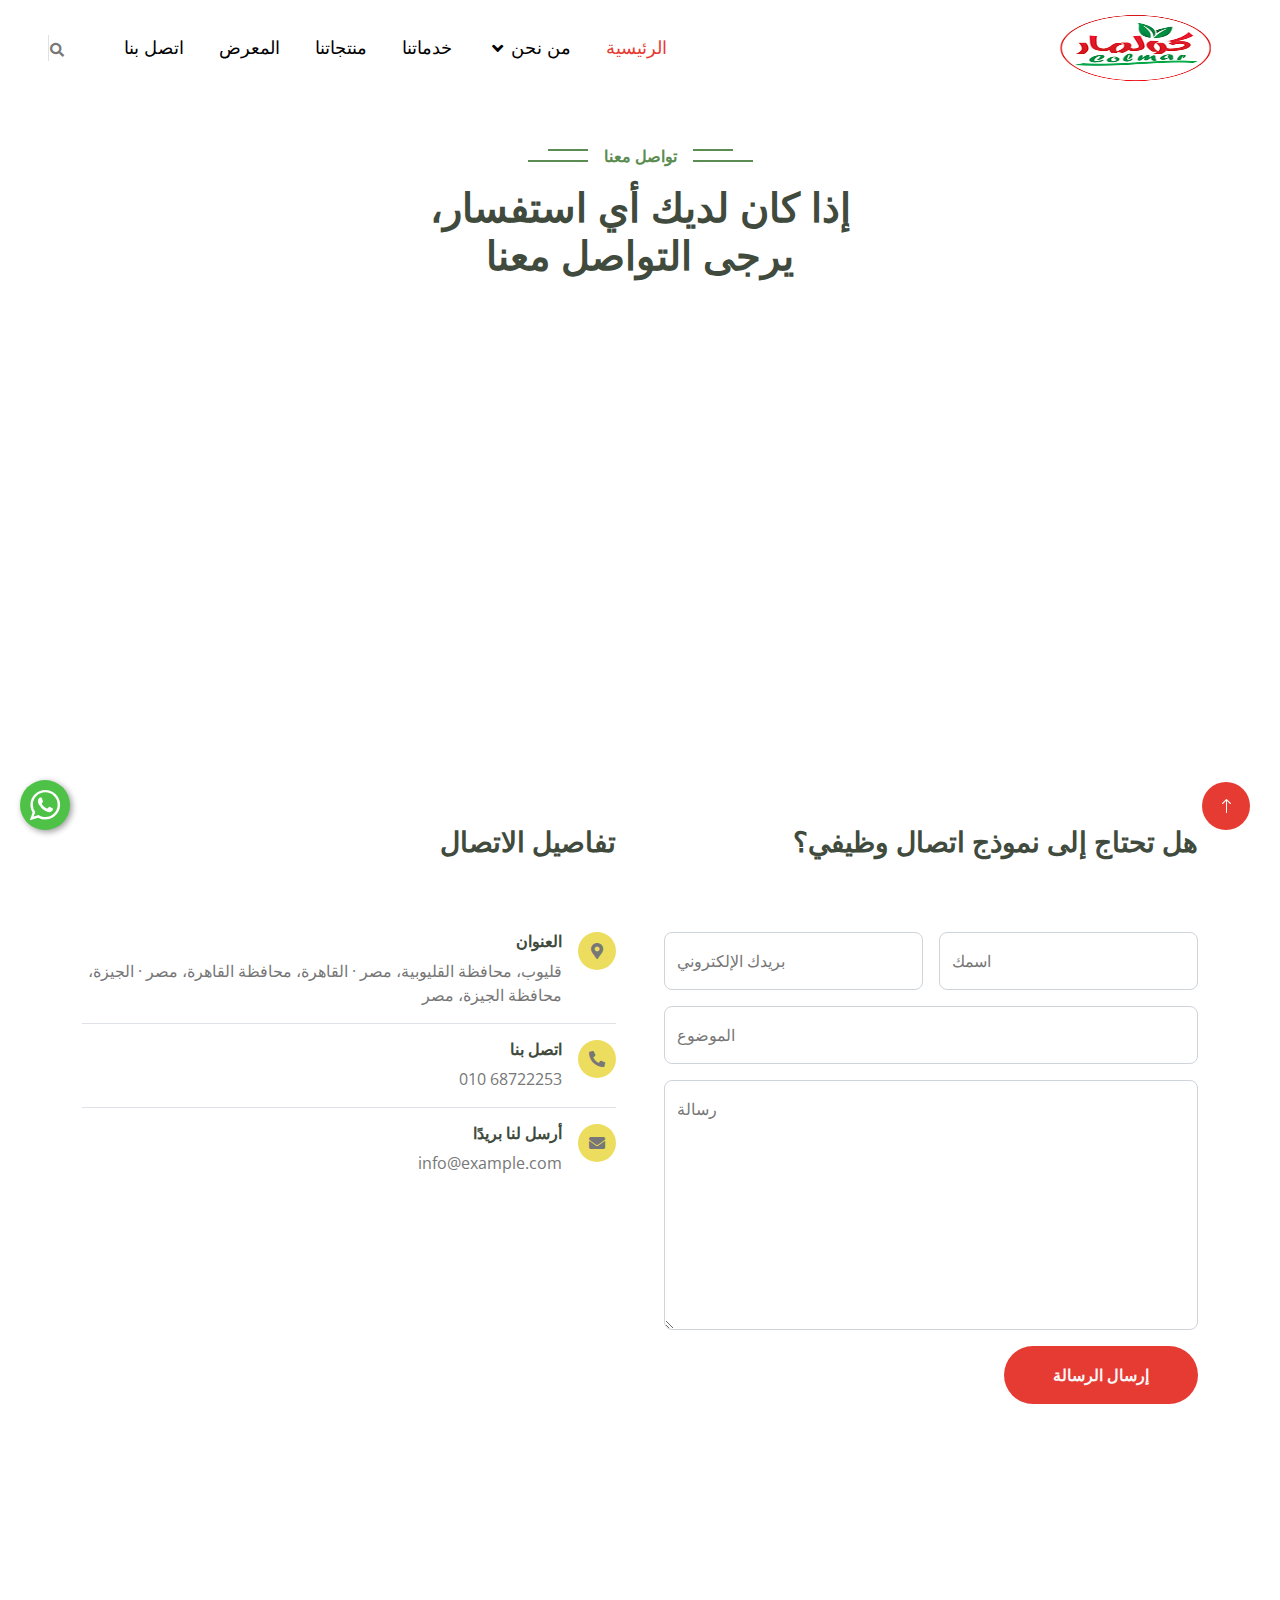
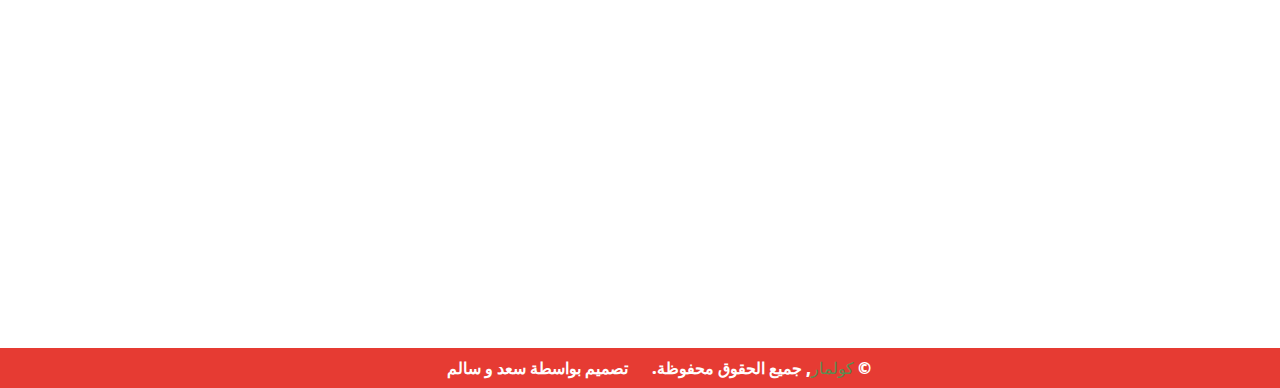
<file: contact.html>
<!DOCTYPE html>
<html lang="en">

<head>
    <meta charset="utf-8">
    <title>كولمار</title>
    <meta content="width=device-width, initial-scale=1.0" name="viewport">
    <meta content="" name="keywords">
    <meta content="" name="description">

    <!-- Favicon -->
    <link href ="img/217869725_118531940487221_4785815560090976289_n.png" rel="icon">

    <!-- Google Web Fonts -->
    <link rel="preconnect" href="https://fonts.googleapis.com">
    <link rel="preconnect" href="https://fonts.gstatic.com" crossorigin>
    <link href="https://fonts.googleapis.com/css2?family=Libre+Baskerville:wght@700&family=Open+Sans:wght@400;500;600&display=swap" rel="stylesheet">   

    <!-- Icon Font Stylesheet -->
    <link href="https://cdnjs.cloudflare.com/ajax/libs/font-awesome/5.10.0/css/all.min.css" rel="stylesheet">
    <link href="https://cdn.jsdelivr.net/npm/bootstrap-icons@1.4.1/font/bootstrap-icons.css" rel="stylesheet">

    <!-- Libraries Stylesheet -->
    <link href="lib/animate/animate.min.css" rel="stylesheet">
    <link href="lib/owlcarousel/assets/owl.carousel.min.css" rel="stylesheet">
    <link href="lib/lightbox/css/lightbox.min.css" rel="stylesheet">

    <!-- Customized Bootstrap Stylesheet -->
    <link href="css/bootstrap.min.css" rel="stylesheet">

    <!-- Template Stylesheet -->
    <link href="css/style.css" rel="stylesheet">
</head>

<body dir="rtl">
    <a href="https://api.whatsapp.com/send?phone=2001015791799" target="_blank"><svg viewBox="0 0 32 32" class="whatsapp-ico"><path d=" M19.11 17.205c-.372 0-1.088 1.39-1.518 1.39a.63.63 0 0 1-.315-.1c-.802-.402-1.504-.817-2.163-1.447-.545-.516-1.146-1.29-1.46-1.963a.426.426 0 0 1-.073-.215c0-.33.99-.945.99-1.49 0-.143-.73-2.09-.832-2.335-.143-.372-.214-.487-.6-.487-.187 0-.36-.043-.53-.043-.302 0-.53.115-.746.315-.688.645-1.032 1.318-1.06 2.264v.114c-.015.99.472 1.977 1.017 2.78 1.23 1.82 2.506 3.41 4.554 4.34.616.287 2.035.888 2.722.888.817 0 2.15-.515 2.478-1.318.13-.33.244-.73.244-1.088 0-.058 0-.144-.03-.215-.1-.172-2.434-1.39-2.678-1.39zm-2.908 7.593c-1.747 0-3.48-.53-4.942-1.49L7.793 24.41l1.132-3.337a8.955 8.955 0 0 1-1.72-5.272c0-4.955 4.04-8.995 8.997-8.995S25.2 10.845 25.2 15.8c0 4.958-4.04 8.998-8.998 8.998zm0-19.798c-5.96 0-10.8 4.842-10.8 10.8 0 1.964.53 3.898 1.546 5.574L5 27.176l5.974-1.92a10.807 10.807 0 0 0 16.03-9.455c0-5.958-4.842-10.8-10.802-10.8z" fill-rule="evenodd"></path></svg></a>

    <!-- Spinner Start -->
    <div id="spinner" class="show bg-white position-fixed translate-middle w-100 vh-100 top-50 start-50 d-flex align-items-center justify-content-center">
        <div class="spinner-border text-primary" role="status" style="width: 3rem; height: 3rem;"></div>
    </div>
    <!-- Spinner End -->


<!-- Navbar Start -->
<nav class="navbar navbar-expand-lg bg-white navbar-light sticky-top px-4 px-lg-5" dir="rtl">
    <a href="index.html" class="navbar-brand d-flex align-items-center">
        <h1 class="m-0"><img src="img/217869725_118531940487221_4785815560090976289_n1.png" width="160px" height="70px"></h1>
    </a>
    <button type="button" class="navbar-toggler ms-0" data-bs-toggle="collapse" data-bs-target="#navbarCollapse">
        <span class="navbar-toggler-icon"></span>
    </button>
    <div class="collapse navbar-collapse" id="navbarCollapse">
        <div class="navbar-nav me-auto  p-lg-0">
            <a href="index.html" class="nav-item nav-link active">الرئيسية</a>
            <!-- <a href="about.html" class="nav-item nav-link">من نحن</a> -->
            <div class="nav-item dropdown">
                <a href="#" class="nav-link dropdown-toggle" data-bs-toggle="dropdown">من نحن</a>
                <div class="dropdown-menu bg-light m-0">
                    <a href="about.html" class="dropdown-item"> معلومات عنا</a>

                    <a href="Our vision.html" class="dropdown-item">رؤيتنا</a>
                    <a href="Our message.html" class="dropdown-item">رسالتنا</a>
                    <a href="Our mission.html" class="dropdown-item">هدفنا</a>
                    <!-- <a href="404.html" class="dropdown-item">صفحة 404</a> -->
                </div>
            </div>
            <a href="service.html" class="nav-item nav-link">خدماتنا</a>
            <a href="product.html" class="nav-item nav-link">منتجاتنا</a>
            <a href="gallery.html" class="nav-item nav-link">المعرض</a>

            <!-- <div class="nav-item dropdown">
                <a href="#" class="nav-link dropdown-toggle" data-bs-toggle="dropdown">الصفحات</a>
                <div class="dropdown-menu bg-light m-0">
                    <a href="gallery.html" class="dropdown-item">المعرض</a>
                    <a href="feature.html" class="dropdown-item">المميزات</a>
                    <a href="team.html" class="dropdown-item">فريقنا</a>
                    <a href="testimonial.html" class="dropdown-item">شهادات العملاء</a>
                    <a href="404.html" class="dropdown-item">صفحة 404</a>
                </div>
            </div> -->
          
            <a href="contact.html" class="nav-item nav-link">اتصل بنا</a>
        </div>
        <div class="border-start pe-4 d-none d-lg-block">
            <button type="button" class="btn btn-sm p-0"><i class="fa fa-search"></i></button>
        </div>
    </div>
</nav>
<!-- Navbar End -->



<!-- Contact Start -->
<div class="container-xxl py-5" dir="rtl">
    <div class="container">

        <div class="text-center mx-auto wow fadeInUp" data-wow-delay="0.1s" style="max-width: 500px;">
            <p class="section-title bg-white text-center text-primary px-3">تواصل معنا</p>
            <h1 class="mb-5">إذا كان لديك أي استفسار، يرجى التواصل معنا</h1>
        </div>
        <div class="row g-5">
            <iframe src="https://www.google.com/maps/embed?pb=!1m24!1m12!1m3!1d7264953.539606746!2d33.785918124340554!3d27.239845366158193!2m3!1f0!2f0!3f0!3m2!1i1024!2i768!4f13.1!4m9!3e6!4m3!3m2!1d30.0778623!2d31.4098908!4m3!3m2!1d25.546449!2d32.0624828!5e0!3m2!1sar!2seg!4v1730290466358!5m2!1sar!2seg" width="600" height="450" style="border:0;" allowfullscreen="" loading="lazy" referrerpolicy="no-referrer-when-downgrade"></iframe>
        </div>        
        <div class="row g-5 pt-5">
            <div class="col-lg-6 wow fadeInUp" data-wow-delay="0.1s">
                <h3 class="mb-4">هل تحتاج إلى نموذج اتصال وظيفي؟</h3>
                <!-- <p class="mb-4">نموذج الاتصال غير مفعل حالياً. احصل على نموذج اتصال وظيفي يعمل مع Ajax و PHP في بضع دقائق. فقط انسخ والصق الملفات، أضف بعض الأكواد وانتهى الأمر. <a href="https://htmlcodex.com/contact-form">تحميل الآن</a>.</p> -->
                <form>
                    <div class="row g-3 pt-5">
                        <div class="col-md-6">
                            <div class="form-floating">
                                <input type="text" class="form-control" id="name" placeholder="اسمك">
                                <label for="name">اسمك</label>
                            </div>
                        </div>
                        <div class="col-md-6">
                            <div class="form-floating">
                                <input type="email" class="form-control" id="email" placeholder="بريدك الإلكتروني">
                                <label for="email">بريدك الإلكتروني</label>
                            </div>
                        </div>
                        <div class="col-12">
                            <div class="form-floating">
                                <input type="text" class="form-control" id="subject" placeholder="الموضوع">
                                <label for="subject">الموضوع</label>
                            </div>
                        </div>
                        <div class="col-12">
                            <div class="form-floating">
                                <textarea class="form-control" placeholder="اكتب رسالتك هنا" id="message" style="height: 250px"></textarea>
                                <label for="message">رسالة</label>
                            </div>
                        </div>
                        <div class="col-12">
                            <button class="btn discover rounded-pill py-3 px-5" type="submit">إرسال الرسالة</button>
                        </div>
                    </div>
                </form>
            </div>
            <div class="col-lg-6 wow fadeInUp " data-wow-delay="0.5s">
                <h3 class="mb-4">تفاصيل الاتصال</h3>
                <div class="d-flex border-bottom pb-3 mb-3 pt-5">
                    <div class="flex-shrink-0 btn-square bg-secondary rounded-circle">
                        <i class="fa fa-map-marker-alt text-body"></i>
                    </div>
                    <div class="me-3"> <!-- Change from ms-3 to me-3 for RTL -->
                        <h6>العنوان</h6>
                        <span>‏قليوب‏، ‏محافظة القليوبية‏، ‏مصر‏ · ‏القاهرة‏، ‏محافظة القاهرة‏، ‏مصر‏ · ‏الجيزة‏، ‏محافظة الجيزة‏، ‏مصر‏</span>
                    </div>
                </div>
                <div class="d-flex border-bottom pb-3 mb-3">
                    <div class="flex-shrink-0 btn-square bg-secondary rounded-circle">
                        <i class="fa fa-phone-alt text-body"></i>
                    </div>
                    <div class="me-3"> <!-- Change from ms-3 to me-3 for RTL -->
                        <h6>اتصل بنا</h6>
                        <span>68722253 010</span>
                    </div>
                </div>
                <div class="d-flex border-bottom-0 pb-3 mb-3">
                    <div class="flex-shrink-0 btn-square bg-secondary rounded-circle">
                        <i class="fa fa-envelope text-body"></i>
                    </div>
                    <div class="me-3"> <!-- Change from ms-3 to me-3 for RTL -->
                        <h6>أرسل لنا بريدًا</h6>
                        <span>info@example.com</span>
                    </div>
                </div>

               
            </div>
        </div>
    </div>
</div>
<!-- Contact End -->


<!-- Footer Start -->
<div class="container-fluid discover footer mt-5 py-5 wow fadeIn" data-wow-delay="0.1s" dir="rtl">
    <div class="container py-5">
        <div class="row ">
            <div class="col-lg-4 col-md-6">
                <h5 class="text-white mb-4">مكتبنا</h5>
                <p class="mb-2"><i class="fa fa-map-marker-alt me-3"></i>  Al Qanatir al Khayriyah, Egypt
                </p>
                <p class="mb-2"><i class="fa fa-phone-alt me-3"></i>+012 345 67890</p>
                <p class="mb-2"><i class="fa fa-envelope me-3"></i>info@example.com</p>
                <div class="d-flex pt-3">
                    <a class="btn btn-square btn-secondary rounded-circle me-2" href=""><i class="fab fa-twitter"></i></a>
                    <a class="btn btn-square btn-secondary rounded-circle me-2" href=""><i class="fab fa-facebook-f"></i></a>
                    <a class="btn btn-square btn-secondary rounded-circle me-2" href=""><i class="fab fa-youtube"></i></a>
                    <a class="btn btn-square btn-secondary rounded-circle me-2" href=""><i class="fab fa-linkedin-in"></i></a>
                </div>
            </div>
            <div class="col-lg-2 col-md-6">
                <h5 class="text-white mb-4">روابط سريعة</h5>
                <a class="btn btn-link" href="">معلومات عنا</a>
                <a class="btn btn-link" href="">اتصل بنا</a>
                <a class="btn btn-link" href="">خدماتنا</a>
                <a class="btn btn-link" href="">الشروط والأحكام</a>
                <a class="btn btn-link" href="">الدعم</a>
            </div>
            <div class="col-lg-3 col-md-6">
                <h5 class="text-white mb-4">ساعات العمل</h5>
                <p class="mb-1">السبت - الخميس</p>
                <h6 class="text-light">09:00 ص - 06:00 م</h6>
                <!-- <p class="mb-1">السبت</p> -->
                <!-- <h6 class="text-light">09:00 ص - 12:00 م</h6> -->
                <p class="mb-1">الجمعه</p>
                <h6 class="text-light">مغلق</h6>
            </div>
            <div class="col-lg-3 col-md-6">
                <iframe src="https://www.google.com/maps/embed?pb=!1m24!1m12!1m3!1d7264953.539606746!2d33.785918124340554!3d27.239845366158193!2m3!1f0!2f0!3f0!3m2!1i1024!2i768!4f13.1!4m9!3e6!4m3!3m2!1d30.0778623!2d31.4098908!4m3!3m2!1d25.546449!2d32.0624828!5e0!3m2!1sar!2seg!4v1730290466358!5m2!1sar!2seg" width="300" height="250" style="border:0;" allowfullscreen="" loading="lazy" referrerpolicy="no-referrer-when-downgrade"></iframe>

            </div>
        </div>
    </div>
</div>
<!-- Footer End -->


<!-- Copyright Start -->
<div class="container-fluid discover text-white copyright py-2" dir="rtl">
    <div class="container">
        <div class="row">
            <div class="col-md-6 text-center text-md-start mb-3 mb-md-0">
                &copy; <a class="fw-semi-bold" href="#"> كولمار</a>, جميع الحقوق محفوظة.
            </div>
            <div class="col-md-6 text-center text-md-end">
                تصميم بواسطة سعد و سالم
            </div>
        </div>
    </div>
</div>
<!-- Copyright End -->


<!-- Back to Top -->
<a href="#" dir="rtl" class="btn btn-lg discover text-white btn-lg-square rounded-circle back-to-top"><i class="bi bi-arrow-up"></i></a>


    <!-- JavaScript Libraries -->
    <script src="https://code.jquery.com/jquery-3.4.1.min.js"></script>
    <script src="https://cdn.jsdelivr.net/npm/bootstrap@5.0.0/dist/js/bootstrap.bundle.min.js"></script>
    <script src="lib/wow/wow.min.js"></script>
    <script src="lib/easing/easing.min.js"></script>
    <script src="lib/waypoints/waypoints.min.js"></script>
    <script src="lib/owlcarousel/owl.carousel.min.js"></script>
    <script src="lib/counterup/counterup.min.js"></script>
    <script src="lib/parallax/parallax.min.js"></script>
    <script src="lib/lightbox/js/lightbox.min.js"></script>

    <!-- Template Javascript -->
    <script src="js/main.js"></script>
</body>

</html>
</file>
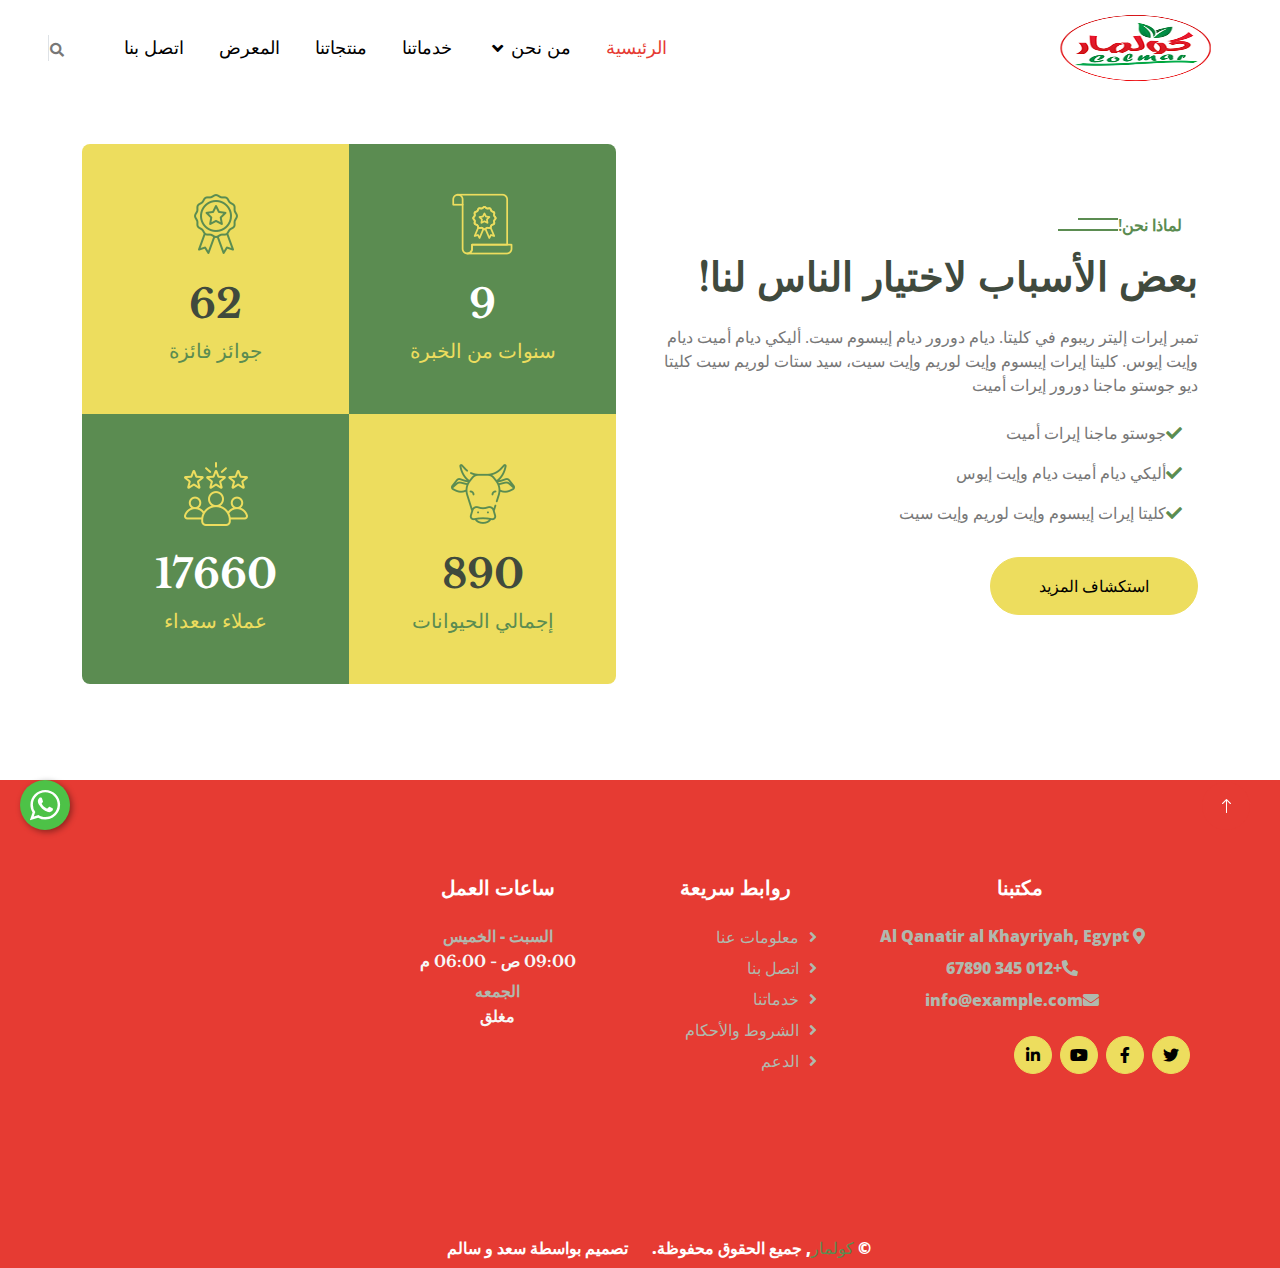
<file: feature.html>
<!DOCTYPE html>
<html lang="en">

<head>
    <meta charset="utf-8">
    <title>كولمار</title>
    <meta content="width=device-width, initial-scale=1.0" name="viewport">
    <meta content="" name="keywords">
    <meta content="" name="description">

    <!-- Favicon -->
    <link href ="img/217869725_118531940487221_4785815560090976289_n.png" rel="icon">

    <!-- Google Web Fonts -->
    <link rel="preconnect" href="https://fonts.googleapis.com">
    <link rel="preconnect" href="https://fonts.gstatic.com" crossorigin>
    <link href="https://fonts.googleapis.com/css2?family=Libre+Baskerville:wght@700&family=Open+Sans:wght@400;500;600&display=swap" rel="stylesheet">   

    <!-- Icon Font Stylesheet -->
    <link href="https://cdnjs.cloudflare.com/ajax/libs/font-awesome/5.10.0/css/all.min.css" rel="stylesheet">
    <link href="https://cdn.jsdelivr.net/npm/bootstrap-icons@1.4.1/font/bootstrap-icons.css" rel="stylesheet">

    <!-- Libraries Stylesheet -->
    <link href="lib/animate/animate.min.css" rel="stylesheet">
    <link href="lib/owlcarousel/assets/owl.carousel.min.css" rel="stylesheet">
    <link href="lib/lightbox/css/lightbox.min.css" rel="stylesheet">

    <!-- Customized Bootstrap Stylesheet -->
    <link href="css/bootstrap.min.css" rel="stylesheet">

    <!-- Template Stylesheet -->
    <link href="css/style.css" rel="stylesheet">
</head>

<body dir="rtl">
    <a href="https://api.whatsapp.com/send?phone=2001015791799" target="_blank"><svg viewBox="0 0 32 32" class="whatsapp-ico"><path d=" M19.11 17.205c-.372 0-1.088 1.39-1.518 1.39a.63.63 0 0 1-.315-.1c-.802-.402-1.504-.817-2.163-1.447-.545-.516-1.146-1.29-1.46-1.963a.426.426 0 0 1-.073-.215c0-.33.99-.945.99-1.49 0-.143-.73-2.09-.832-2.335-.143-.372-.214-.487-.6-.487-.187 0-.36-.043-.53-.043-.302 0-.53.115-.746.315-.688.645-1.032 1.318-1.06 2.264v.114c-.015.99.472 1.977 1.017 2.78 1.23 1.82 2.506 3.41 4.554 4.34.616.287 2.035.888 2.722.888.817 0 2.15-.515 2.478-1.318.13-.33.244-.73.244-1.088 0-.058 0-.144-.03-.215-.1-.172-2.434-1.39-2.678-1.39zm-2.908 7.593c-1.747 0-3.48-.53-4.942-1.49L7.793 24.41l1.132-3.337a8.955 8.955 0 0 1-1.72-5.272c0-4.955 4.04-8.995 8.997-8.995S25.2 10.845 25.2 15.8c0 4.958-4.04 8.998-8.998 8.998zm0-19.798c-5.96 0-10.8 4.842-10.8 10.8 0 1.964.53 3.898 1.546 5.574L5 27.176l5.974-1.92a10.807 10.807 0 0 0 16.03-9.455c0-5.958-4.842-10.8-10.802-10.8z" fill-rule="evenodd"></path></svg></a>

    <!-- Spinner Start -->
    <div id="spinner" class="show bg-white position-fixed translate-middle w-100 vh-100 top-50 start-50 d-flex align-items-center justify-content-center">
        <div class="spinner-border text-primary" role="status" style="width: 3rem; height: 3rem;"></div>
    </div>
    <!-- Spinner End -->

<!-- Navbar Start -->
<nav class="navbar navbar-expand-lg bg-white navbar-light sticky-top px-4 px-lg-5" dir="rtl">
    <a href="index.html" class="navbar-brand d-flex align-items-center">
        <h1 class="m-0"><img src="img/217869725_118531940487221_4785815560090976289_n1.png" width="160px" height="70px"></h1>
    </a>
    <button type="button" class="navbar-toggler ms-0" data-bs-toggle="collapse" data-bs-target="#navbarCollapse">
        <span class="navbar-toggler-icon"></span>
    </button>
    <div class="collapse navbar-collapse" id="navbarCollapse">
        <div class="navbar-nav me-auto  p-lg-0">
            <a href="index.html" class="nav-item nav-link active">الرئيسية</a>
            <!-- <a href="about.html" class="nav-item nav-link">من نحن</a> -->
            <div class="nav-item dropdown">
                <a href="#" class="nav-link dropdown-toggle" data-bs-toggle="dropdown">من نحن</a>
                <div class="dropdown-menu bg-light m-0">
                    <a href="about.html" class="dropdown-item"> معلومات عنا</a>

                    <a href="Our vision.html" class="dropdown-item">رؤيتنا</a>
                    <a href="Our message.html" class="dropdown-item">رسالتنا</a>
                    <a href="Our mission.html" class="dropdown-item">هدفنا</a>
                    <!-- <a href="404.html" class="dropdown-item">صفحة 404</a> -->
                </div>
            </div>
            <a href="service.html" class="nav-item nav-link">خدماتنا</a>
            <a href="product.html" class="nav-item nav-link">منتجاتنا</a>
            <a href="gallery.html" class="nav-item nav-link">المعرض</a>

            <!-- <div class="nav-item dropdown">
                <a href="#" class="nav-link dropdown-toggle" data-bs-toggle="dropdown">الصفحات</a>
                <div class="dropdown-menu bg-light m-0">
                    <a href="gallery.html" class="dropdown-item">المعرض</a>
                    <a href="feature.html" class="dropdown-item">المميزات</a>
                    <a href="team.html" class="dropdown-item">فريقنا</a>
                    <a href="testimonial.html" class="dropdown-item">شهادات العملاء</a>
                    <a href="404.html" class="dropdown-item">صفحة 404</a>
                </div>
            </div> -->
          
            <a href="contact.html" class="nav-item nav-link">اتصل بنا</a>
        </div>
        <div class="border-start pe-4 d-none d-lg-block">
            <button type="button" class="btn btn-sm p-0"><i class="fa fa-search"></i></button>
        </div>
    </div>
</nav>
<!-- Navbar End -->



 


<!-- Features Start -->
<div class="container-xxl py-5">
    <div class="container">
        <div class="row g-5 align-items-center">
            <div class="col-lg-6 wow fadeInUp" data-wow-delay="0.1s">
                <p class="section-title bg-white text-start text-primary pe-3">لماذا نحن!</p>
                <h1 class="mb-4">بعض الأسباب لاختيار الناس لنا!</h1>
                <p class="mb-4">تمبر إيرات إليتر ريبوم في كليتا. ديام دورور ديام إيبسوم سيت. أليكي ديام أميت ديام وإيت إيوس. كليتا إيرات إيبسوم وإيت لوريم وإيت سيت، سيد ستات لوريم سيت كليتا ديو جوستو ماجنا دورور إيرات أميت</p>
                <p><i class="fa fa-check text-primary me-3"></i>جوستو ماجنا إيرات أميت</p>
                <p><i class="fa fa-check text-primary me-3"></i>أليكي ديام أميت ديام وإيت إيوس</p>
                <p><i class="fa fa-check text-primary me-3"></i>كليتا إيرات إيبسوم وإيت لوريم وإيت سيت</p>
                <a class="btn btn-secondary rounded-pill py-3 px-5 mt-3" href="">استكشاف المزيد</a>
            </div>
            <div class="col-lg-6">
                <div class="rounded overflow-hidden">
                    <div class="row g-0">
                        <div class="col-sm-6 wow fadeIn" data-wow-delay="0.1s">
                            <div class="text-center bg-primary py-5 px-4">
                                <img class="img-fluid mb-4" src="img/experience.png" alt="">
                                <h1 class="display-6 text-white" data-toggle="counter-up">25</h1>
                                <span class="fs-5 fw-semi-bold text-secondary">سنوات من الخبرة</span>
                            </div>
                        </div>
                        <div class="col-sm-6 wow fadeIn" data-wow-delay="0.3s">
                            <div class="text-center bg-secondary py-5 px-4">
                                <img class="img-fluid mb-4" src="img/award.png" alt="">
                                <h1 class="display-6" data-toggle="counter-up">183</h1>
                                <span class="fs-5 fw-semi-bold text-primary">جوائز فائزة</span>
                            </div>
                        </div>
                        <div class="col-sm-6 wow fadeIn" data-wow-delay="0.5s">
                            <div class="text-center bg-secondary py-5 px-4">
                                <img class="img-fluid mb-4" src="img/animal.png" alt="">
                                <h1 class="display-6" data-toggle="counter-up">2619</h1>
                                <span class="fs-5 fw-semi-bold text-primary">إجمالي الحيوانات</span>
                            </div>
                        </div>
                        <div class="col-sm-6 wow fadeIn" data-wow-delay="0.7s">
                            <div class="text-center bg-primary py-5 px-4">
                                <img class="img-fluid mb-4" src="img/client.png" alt="">
                                <h1 class="display-6 text-white" data-toggle="counter-up">51940</h1>
                                <span class="fs-5 fw-semi-bold text-secondary">عملاء سعداء</span>
                            </div>
                        </div>
                    </div>
                </div>
            </div>
        </div>
    </div>
</div>
<!-- Features End -->


    <!-- Footer Start -->
<div class="container-fluid discover footer mt-5 py-5 wow fadeIn" data-wow-delay="0.1s" dir="rtl">
    <div class="container py-5">
        <div class="row ">
            <div class="col-lg-4 col-md-6">
                <h5 class="text-white mb-4">مكتبنا</h5>
                <p class="mb-2"><i class="fa fa-map-marker-alt me-3"></i>  Al Qanatir al Khayriyah, Egypt
                </p>
                <p class="mb-2"><i class="fa fa-phone-alt me-3"></i>+012 345 67890</p>
                <p class="mb-2"><i class="fa fa-envelope me-3"></i>info@example.com</p>
                <div class="d-flex pt-3">
                    <a class="btn btn-square btn-secondary rounded-circle me-2" href=""><i class="fab fa-twitter"></i></a>
                    <a class="btn btn-square btn-secondary rounded-circle me-2" href=""><i class="fab fa-facebook-f"></i></a>
                    <a class="btn btn-square btn-secondary rounded-circle me-2" href=""><i class="fab fa-youtube"></i></a>
                    <a class="btn btn-square btn-secondary rounded-circle me-2" href=""><i class="fab fa-linkedin-in"></i></a>
                </div>
            </div>
            <div class="col-lg-2 col-md-6">
                <h5 class="text-white mb-4">روابط سريعة</h5>
                <a class="btn btn-link" href="">معلومات عنا</a>
                <a class="btn btn-link" href="">اتصل بنا</a>
                <a class="btn btn-link" href="">خدماتنا</a>
                <a class="btn btn-link" href="">الشروط والأحكام</a>
                <a class="btn btn-link" href="">الدعم</a>
            </div>
            <div class="col-lg-3 col-md-6">
                <h5 class="text-white mb-4">ساعات العمل</h5>
                <p class="mb-1">السبت - الخميس</p>
                <h6 class="text-light">09:00 ص - 06:00 م</h6>
                <!-- <p class="mb-1">السبت</p> -->
                <!-- <h6 class="text-light">09:00 ص - 12:00 م</h6> -->
                <p class="mb-1">الجمعه</p>
                <h6 class="text-light">مغلق</h6>
            </div>
            <div class="col-lg-3 col-md-6">
                <iframe src="https://www.google.com/maps/embed?pb=!1m24!1m12!1m3!1d7264953.539606746!2d33.785918124340554!3d27.239845366158193!2m3!1f0!2f0!3f0!3m2!1i1024!2i768!4f13.1!4m9!3e6!4m3!3m2!1d30.0778623!2d31.4098908!4m3!3m2!1d25.546449!2d32.0624828!5e0!3m2!1sar!2seg!4v1730290466358!5m2!1sar!2seg" width="300" height="250" style="border:0;" allowfullscreen="" loading="lazy" referrerpolicy="no-referrer-when-downgrade"></iframe>

            </div>
        </div>
    </div>
</div>
<!-- Footer End -->


<!-- Copyright Start -->
<div class="container-fluid discover text-white copyright py-2" dir="rtl">
    <div class="container">
        <div class="row">
            <div class="col-md-6 text-center text-md-start mb-3 mb-md-0">
                &copy; <a class="fw-semi-bold" href="#"> كولمار</a>, جميع الحقوق محفوظة.
            </div>
            <div class="col-md-6 text-center text-md-end">
                تصميم بواسطة سعد و سالم
            </div>
        </div>
    </div>
</div>
<!-- Copyright End -->

<!-- Back to Top -->
<a href="#" dir="rtl" class="btn btn-lg discover text-white btn-lg-square rounded-circle back-to-top"><i class="bi bi-arrow-up"></i></a>


    <!-- JavaScript Libraries -->
    <script src="https://code.jquery.com/jquery-3.4.1.min.js"></script>
    <script src="https://cdn.jsdelivr.net/npm/bootstrap@5.0.0/dist/js/bootstrap.bundle.min.js"></script>
    <script src="lib/wow/wow.min.js"></script>
    <script src="lib/easing/easing.min.js"></script>
    <script src="lib/waypoints/waypoints.min.js"></script>
    <script src="lib/owlcarousel/owl.carousel.min.js"></script>
    <script src="lib/counterup/counterup.min.js"></script>
    <script src="lib/parallax/parallax.min.js"></script>
    <script src="lib/lightbox/js/lightbox.min.js"></script>

    <!-- Template Javascript -->
    <script src="js/main.js"></script>
</body>

</html>
</file>
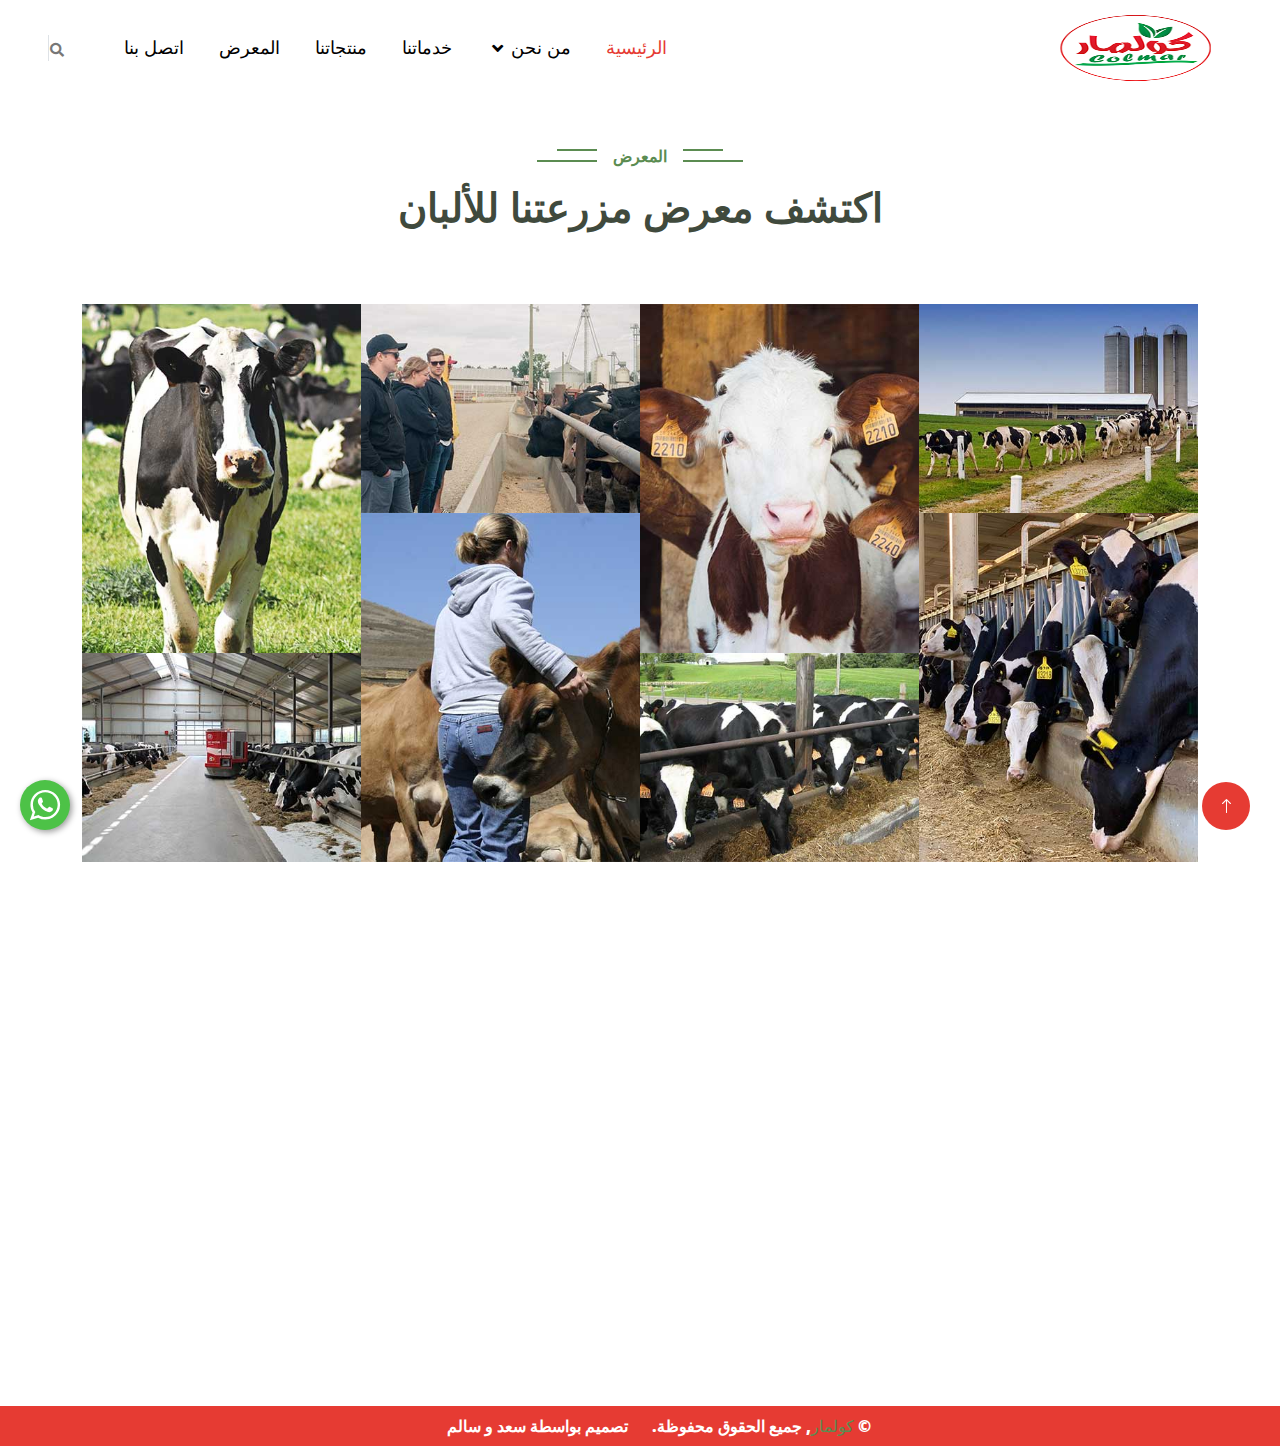
<file: gallery.html>
<!DOCTYPE html>
<html lang="en">

<head>
    <meta charset="utf-8">
    <title>كولمار</title>
    <meta content="width=device-width, initial-scale=1.0" name="viewport">
    <meta content="" name="keywords">
    <meta content="" name="description">

    <!-- Favicon -->
    <link href ="img/217869725_118531940487221_4785815560090976289_n.png" rel="icon">

    <!-- Google Web Fonts -->
    <link rel="preconnect" href="https://fonts.googleapis.com">
    <link rel="preconnect" href="https://fonts.gstatic.com" crossorigin>
    <link href="https://fonts.googleapis.com/css2?family=Libre+Baskerville:wght@700&family=Open+Sans:wght@400;500;600&display=swap" rel="stylesheet">   

    <!-- Icon Font Stylesheet -->
    <link href="https://cdnjs.cloudflare.com/ajax/libs/font-awesome/5.10.0/css/all.min.css" rel="stylesheet">
    <link href="https://cdn.jsdelivr.net/npm/bootstrap-icons@1.4.1/font/bootstrap-icons.css" rel="stylesheet">

    <!-- Libraries Stylesheet -->
    <link href="lib/animate/animate.min.css" rel="stylesheet">
    <link href="lib/owlcarousel/assets/owl.carousel.min.css" rel="stylesheet">
    <link href="lib/lightbox/css/lightbox.min.css" rel="stylesheet">

    <!-- Customized Bootstrap Stylesheet -->
    <link href="css/bootstrap.min.css" rel="stylesheet">

    <!-- Template Stylesheet -->
    <link href="css/style.css" rel="stylesheet">
</head>

<body dir="rtl">
    <a href="https://api.whatsapp.com/send?phone=2001015791799" target="_blank"><svg viewBox="0 0 32 32" class="whatsapp-ico"><path d=" M19.11 17.205c-.372 0-1.088 1.39-1.518 1.39a.63.63 0 0 1-.315-.1c-.802-.402-1.504-.817-2.163-1.447-.545-.516-1.146-1.29-1.46-1.963a.426.426 0 0 1-.073-.215c0-.33.99-.945.99-1.49 0-.143-.73-2.09-.832-2.335-.143-.372-.214-.487-.6-.487-.187 0-.36-.043-.53-.043-.302 0-.53.115-.746.315-.688.645-1.032 1.318-1.06 2.264v.114c-.015.99.472 1.977 1.017 2.78 1.23 1.82 2.506 3.41 4.554 4.34.616.287 2.035.888 2.722.888.817 0 2.15-.515 2.478-1.318.13-.33.244-.73.244-1.088 0-.058 0-.144-.03-.215-.1-.172-2.434-1.39-2.678-1.39zm-2.908 7.593c-1.747 0-3.48-.53-4.942-1.49L7.793 24.41l1.132-3.337a8.955 8.955 0 0 1-1.72-5.272c0-4.955 4.04-8.995 8.997-8.995S25.2 10.845 25.2 15.8c0 4.958-4.04 8.998-8.998 8.998zm0-19.798c-5.96 0-10.8 4.842-10.8 10.8 0 1.964.53 3.898 1.546 5.574L5 27.176l5.974-1.92a10.807 10.807 0 0 0 16.03-9.455c0-5.958-4.842-10.8-10.802-10.8z" fill-rule="evenodd"></path></svg></a>

    <!-- Spinner Start -->
    <div id="spinner" class="show bg-white position-fixed translate-middle w-100 vh-100 top-50 start-50 d-flex align-items-center justify-content-center">
        <div class="spinner-border text-primary" role="status" style="width: 3rem; height: 3rem;"></div>
    </div>
    <!-- Spinner End -->


<!-- Navbar Start -->
<nav class="navbar navbar-expand-lg bg-white navbar-light sticky-top px-4 px-lg-5" dir="rtl">
    <a href="index.html" class="navbar-brand d-flex align-items-center">
        <h1 class="m-0"><img src="img/217869725_118531940487221_4785815560090976289_n1.png" width="160px" height="70px"></h1>
    </a>
    <button type="button" class="navbar-toggler ms-0" data-bs-toggle="collapse" data-bs-target="#navbarCollapse">
        <span class="navbar-toggler-icon"></span>
    </button>
    <div class="collapse navbar-collapse" id="navbarCollapse">
        <div class="navbar-nav me-auto  p-lg-0">
            <a href="index.html" class="nav-item nav-link active">الرئيسية</a>
            <!-- <a href="about.html" class="nav-item nav-link">من نحن</a> -->
            <div class="nav-item dropdown">
                <a href="#" class="nav-link dropdown-toggle" data-bs-toggle="dropdown">من نحن</a>
                <div class="dropdown-menu bg-light m-0">
                    <a href="about.html" class="dropdown-item"> معلومات عنا</a>

                    <a href="Our vision.html" class="dropdown-item">رؤيتنا</a>
                    <a href="Our message.html" class="dropdown-item">رسالتنا</a>
                    <a href="Our mission.html" class="dropdown-item">هدفنا</a>
                    <!-- <a href="404.html" class="dropdown-item">صفحة 404</a> -->
                </div>
            </div>
            <a href="service.html" class="nav-item nav-link">خدماتنا</a>
            <a href="product.html" class="nav-item nav-link">منتجاتنا</a>
            <a href="gallery.html" class="nav-item nav-link">المعرض</a>

            <!-- <div class="nav-item dropdown">
                <a href="#" class="nav-link dropdown-toggle" data-bs-toggle="dropdown">الصفحات</a>
                <div class="dropdown-menu bg-light m-0">
                    <a href="gallery.html" class="dropdown-item">المعرض</a>
                    <a href="feature.html" class="dropdown-item">المميزات</a>
                    <a href="team.html" class="dropdown-item">فريقنا</a>
                    <a href="testimonial.html" class="dropdown-item">شهادات العملاء</a>
                    <a href="404.html" class="dropdown-item">صفحة 404</a>
                </div>
            </div> -->
          
            <a href="contact.html" class="nav-item nav-link">اتصل بنا</a>
        </div>
        <div class="border-start pe-4 d-none d-lg-block">
            <button type="button" class="btn btn-sm p-0"><i class="fa fa-search"></i></button>
        </div>
    </div>
</nav>
<!-- Navbar End -->



<!-- Gallery Start -->
<div class="container-xxl py-5">
    <div class="container">
        <div class="text-center mx-auto pb-4 wow fadeInUp" data-wow-delay="0.1s" style="max-width: 500px;">
            <p class="section-title bg-white text-center text-primary px-3">المعرض</p>
            <h1 class="mb-5">اكتشف معرض مزرعتنا للألبان</h1>
        </div>
        <div class="row g-0">
            <div class="col-lg-3 col-md-6 wow fadeInUp" data-wow-delay="0.1s">
                <div class="row g-0">
                    <div class="col-12">
                        <a class="d-block" href="img/gallery-5.jpg" data-lightbox="gallery">
                            <img class="img-fluid" src="img/gallery-5.jpg" alt="">
                        </a>
                    </div>
                    <div class="col-12">
                        <a class="d-block" href="img/gallery-1.jpg" data-lightbox="gallery">
                            <img class="img-fluid" src="img/gallery-1.jpg" alt="">
                        </a>
                    </div>
                </div>
            </div>
            <div class="col-lg-3 col-md-6 wow fadeInUp" data-wow-delay="0.3s">
                <div class="row g-0">
                    <div class="col-12">
                        <a class="d-block" href="img/gallery-2.jpg" data-lightbox="gallery">
                            <img class="img-fluid" src="img/gallery-2.jpg" alt="">
                        </a>
                    </div>
                    <div class="col-12">
                        <a class="d-block" href="img/gallery-6.jpg" data-lightbox="gallery">
                            <img class="img-fluid" src="img/gallery-6.jpg" alt="">
                        </a>
                    </div>
                </div>
            </div>
            <div class="col-lg-3 col-md-6 wow fadeInUp" data-wow-delay="0.5s">
                <div class="row g-0">
                    <div class="col-12">
                        <a class="d-block" href="img/gallery-7.jpg" data-lightbox="gallery">
                            <img class="img-fluid" src="img/gallery-7.jpg" alt="">
                        </a>
                    </div>
                    <div class="col-12">
                        <a class="d-block" href="img/gallery-3.jpg" data-lightbox="gallery">
                            <img class="img-fluid" src="img/gallery-3.jpg" alt="">
                        </a>
                    </div>
                </div>
            </div>
            <div class="col-lg-3 col-md-6 wow fadeInUp" data-wow-delay="0.7s">
                <div class="row g-0">
                    <div class="col-12">
                        <a class="d-block" href="img/gallery-4.jpg" data-lightbox="gallery">
                            <img class="img-fluid" src="img/gallery-4.jpg" alt="">
                        </a>
                    </div>
                    <div class="col-12">
                        <a class="d-block" href="img/gallery-8.jpg" data-lightbox="gallery">
                            <img class="img-fluid" src="img/gallery-8.jpg" alt="">
                        </a>
                    </div>
                </div>
            </div>
        </div>
    </div>
</div>
<!-- Gallery End -->

<!-- Footer Start -->
<div class="container-fluid discover footer mt-5 py-5 wow fadeIn" data-wow-delay="0.1s" dir="rtl">
    <div class="container py-5">
        <div class="row ">
            <div class="col-lg-4 col-md-6">
                <h5 class="text-white mb-4">مكتبنا</h5>
                <p class="mb-2"><i class="fa fa-map-marker-alt me-3"></i>  Al Qanatir al Khayriyah, Egypt
                </p>
                <p class="mb-2"><i class="fa fa-phone-alt me-3"></i>+012 345 67890</p>
                <p class="mb-2"><i class="fa fa-envelope me-3"></i>info@example.com</p>
                <div class="d-flex pt-3">
                    <a class="btn btn-square btn-secondary rounded-circle me-2" href=""><i class="fab fa-twitter"></i></a>
                    <a class="btn btn-square btn-secondary rounded-circle me-2" href=""><i class="fab fa-facebook-f"></i></a>
                    <a class="btn btn-square btn-secondary rounded-circle me-2" href=""><i class="fab fa-youtube"></i></a>
                    <a class="btn btn-square btn-secondary rounded-circle me-2" href=""><i class="fab fa-linkedin-in"></i></a>
                </div>
            </div>
            <div class="col-lg-2 col-md-6">
                <h5 class="text-white mb-4">روابط سريعة</h5>
                <a class="btn btn-link" href="">معلومات عنا</a>
                <a class="btn btn-link" href="">اتصل بنا</a>
                <a class="btn btn-link" href="">خدماتنا</a>
                <a class="btn btn-link" href="">الشروط والأحكام</a>
                <a class="btn btn-link" href="">الدعم</a>
            </div>
            <div class="col-lg-3 col-md-6">
                <h5 class="text-white mb-4">ساعات العمل</h5>
                <p class="mb-1">السبت - الخميس</p>
                <h6 class="text-light">09:00 ص - 06:00 م</h6>
                <!-- <p class="mb-1">السبت</p> -->
                <!-- <h6 class="text-light">09:00 ص - 12:00 م</h6> -->
                <p class="mb-1">الجمعه</p>
                <h6 class="text-light">مغلق</h6>
            </div>
            <div class="col-lg-3 col-md-6">
                <iframe src="https://www.google.com/maps/embed?pb=!1m24!1m12!1m3!1d7264953.539606746!2d33.785918124340554!3d27.239845366158193!2m3!1f0!2f0!3f0!3m2!1i1024!2i768!4f13.1!4m9!3e6!4m3!3m2!1d30.0778623!2d31.4098908!4m3!3m2!1d25.546449!2d32.0624828!5e0!3m2!1sar!2seg!4v1730290466358!5m2!1sar!2seg" width="300" height="250" style="border:0;" allowfullscreen="" loading="lazy" referrerpolicy="no-referrer-when-downgrade"></iframe>

            </div>
        </div>
    </div>
</div>
<!-- Footer End -->


<!-- Copyright Start -->
<div class="container-fluid discover text-white copyright py-2" dir="rtl">
    <div class="container">
        <div class="row">
            <div class="col-md-6 text-center text-md-start mb-3 mb-md-0">
                &copy; <a class="fw-semi-bold" href="#"> كولمار</a>, جميع الحقوق محفوظة.
            </div>
            <div class="col-md-6 text-center text-md-end">
                تصميم بواسطة سعد و سالم
            </div>
        </div>
    </div>
</div>
<!-- Copyright End -->


<!-- Back to Top -->
<a href="#" dir="rtl" class="btn btn-lg discover text-white btn-lg-square rounded-circle back-to-top"><i class="bi bi-arrow-up"></i></a>
    <!-- JavaScript Libraries -->
    <script src="https://code.jquery.com/jquery-3.4.1.min.js"></script>
    <script src="https://cdn.jsdelivr.net/npm/bootstrap@5.0.0/dist/js/bootstrap.bundle.min.js"></script>
    <script src="lib/wow/wow.min.js"></script>
    <script src="lib/easing/easing.min.js"></script>
    <script src="lib/waypoints/waypoints.min.js"></script>
    <script src="lib/owlcarousel/owl.carousel.min.js"></script>
    <script src="lib/counterup/counterup.min.js"></script>
    <script src="lib/parallax/parallax.min.js"></script>
    <script src="lib/lightbox/js/lightbox.min.js"></script>

    <!-- Template Javascript -->
    <script src="js/main.js"></script>
</body>

</html>
</file>
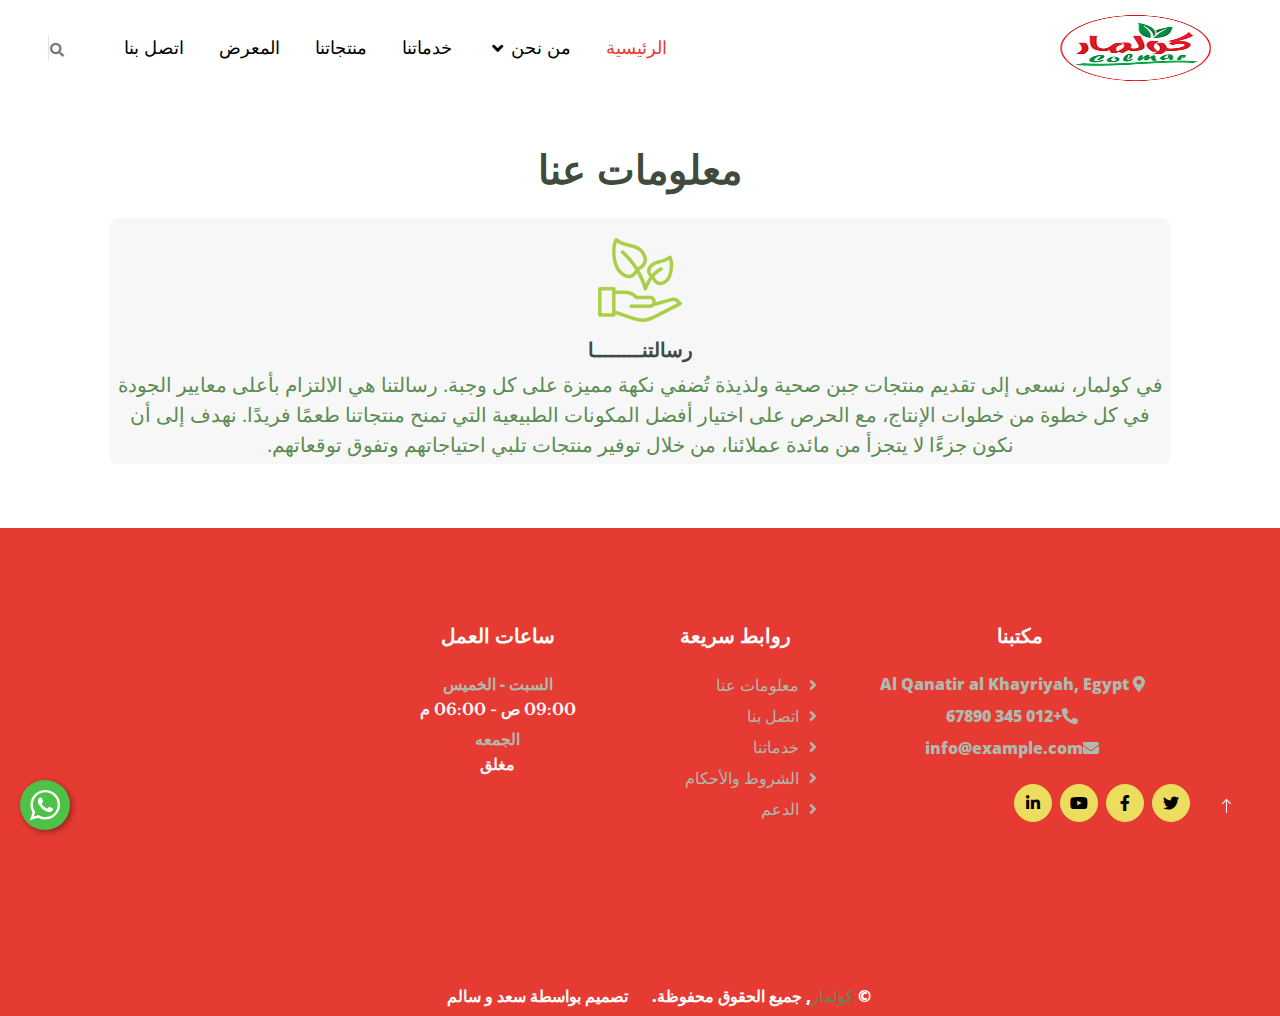
<file: Our message.html>
<!DOCTYPE html>
<html lang="en">
  <head>
    <meta charset="utf-8" />
    <title>كولمار</title>
    <meta content="width=device-width, initial-scale=1.0" name="viewport" />
    <meta content="" name="keywords" />
    <meta content="" name="description" />

    <!-- Favicon -->
    <link
      href="img/217869725_118531940487221_4785815560090976289_n.png"
      rel="icon"
    />

    <!-- Google Web Fonts -->
    <link rel="preconnect" href="https://fonts.googleapis.com" />
    <link rel="preconnect" href="https://fonts.gstatic.com" crossorigin />
    <link
      href="https://fonts.googleapis.com/css2?family=Libre+Baskerville:wght@700&family=Open+Sans:wght@400;500;600&display=swap"
      rel="stylesheet"
    />

    <!-- Icon Font Stylesheet -->
    <link
      href="https://cdnjs.cloudflare.com/ajax/libs/font-awesome/5.10.0/css/all.min.css"
      rel="stylesheet"
    />
    <link
      href="https://cdn.jsdelivr.net/npm/bootstrap-icons@1.4.1/font/bootstrap-icons.css"
      rel="stylesheet"
    />

    <!-- Libraries Stylesheet -->
    <link href="lib/animate/animate.min.css" rel="stylesheet" />
    <link href="lib/owlcarousel/assets/owl.carousel.min.css" rel="stylesheet" />
    <link href="lib/lightbox/css/lightbox.min.css" rel="stylesheet" />

    <!-- Customized Bootstrap Stylesheet -->
    <link href="css/bootstrap.min.css" rel="stylesheet" />

    <!-- Template Stylesheet -->
    <link href="css/style.css" rel="stylesheet" />
  </head>

  <body dir="rtl">
    <a href="https://api.whatsapp.com/send?phone=2001015791799" target="_blank"><svg viewBox="0 0 32 32" class="whatsapp-ico"><path d=" M19.11 17.205c-.372 0-1.088 1.39-1.518 1.39a.63.63 0 0 1-.315-.1c-.802-.402-1.504-.817-2.163-1.447-.545-.516-1.146-1.29-1.46-1.963a.426.426 0 0 1-.073-.215c0-.33.99-.945.99-1.49 0-.143-.73-2.09-.832-2.335-.143-.372-.214-.487-.6-.487-.187 0-.36-.043-.53-.043-.302 0-.53.115-.746.315-.688.645-1.032 1.318-1.06 2.264v.114c-.015.99.472 1.977 1.017 2.78 1.23 1.82 2.506 3.41 4.554 4.34.616.287 2.035.888 2.722.888.817 0 2.15-.515 2.478-1.318.13-.33.244-.73.244-1.088 0-.058 0-.144-.03-.215-.1-.172-2.434-1.39-2.678-1.39zm-2.908 7.593c-1.747 0-3.48-.53-4.942-1.49L7.793 24.41l1.132-3.337a8.955 8.955 0 0 1-1.72-5.272c0-4.955 4.04-8.995 8.997-8.995S25.2 10.845 25.2 15.8c0 4.958-4.04 8.998-8.998 8.998zm0-19.798c-5.96 0-10.8 4.842-10.8 10.8 0 1.964.53 3.898 1.546 5.574L5 27.176l5.974-1.92a10.807 10.807 0 0 0 16.03-9.455c0-5.958-4.842-10.8-10.802-10.8z" fill-rule="evenodd"></path></svg></a>

    <!-- Spinner Start -->
    <div
      id="spinner"
      class="show bg-white position-fixed translate-middle w-100 vh-100 top-50 start-50 d-flex align-items-center justify-content-center"
    >
      <div
        class="spinner-border text-primary"
        role="status"
        style="width: 3rem; height: 3rem"
      ></div>
    </div>
    <!-- Spinner End -->
    

 <!-- Navbar Start -->
<nav class="navbar navbar-expand-lg bg-white navbar-light sticky-top px-4 px-lg-5" dir="rtl">
  <a href="index.html" class="navbar-brand d-flex align-items-center">
      <h1 class="m-0"><img src="img/217869725_118531940487221_4785815560090976289_n1.png" width="160px" height="70px"></h1>
  </a>
  <button type="button" class="navbar-toggler ms-0" data-bs-toggle="collapse" data-bs-target="#navbarCollapse">
      <span class="navbar-toggler-icon"></span>
  </button>
  <div class="collapse navbar-collapse" id="navbarCollapse">
      <div class="navbar-nav me-auto  p-lg-0">
          <a href="index.html" class="nav-item nav-link active">الرئيسية</a>
          <!-- <a href="about.html" class="nav-item nav-link">من نحن</a> -->
          <div class="nav-item dropdown">
              <a href="#" class="nav-link dropdown-toggle" data-bs-toggle="dropdown">من نحن</a>
              <div class="dropdown-menu bg-light m-0">
                  <a href="about.html" class="dropdown-item"> معلومات عنا</a>

                  <a href="Our vision.html" class="dropdown-item">رؤيتنا</a>
                  <a href="Our message.html" class="dropdown-item">رسالتنا</a>
                  <a href="Our mission.html" class="dropdown-item">هدفنا</a>
                  <!-- <a href="404.html" class="dropdown-item">صفحة 404</a> -->
              </div>
          </div>
          <a href="service.html" class="nav-item nav-link">خدماتنا</a>
          <a href="product.html" class="nav-item nav-link">منتجاتنا</a>
          <a href="gallery.html" class="nav-item nav-link">المعرض</a>

          <!-- <div class="nav-item dropdown">
              <a href="#" class="nav-link dropdown-toggle" data-bs-toggle="dropdown">الصفحات</a>
              <div class="dropdown-menu bg-light m-0">
                  <a href="gallery.html" class="dropdown-item">المعرض</a>
                  <a href="feature.html" class="dropdown-item">المميزات</a>
                  <a href="team.html" class="dropdown-item">فريقنا</a>
                  <a href="testimonial.html" class="dropdown-item">شهادات العملاء</a>
                  <a href="404.html" class="dropdown-item">صفحة 404</a>
              </div>
          </div> -->
        
          <a href="contact.html" class="nav-item nav-link">اتصل بنا</a>
      </div>
      <div class="border-start pe-4 d-none d-lg-block">
          <button type="button" class="btn btn-sm p-0"><i class="fa fa-search"></i></button>
      </div>
  </div>
</nav>
<!-- Navbar End -->

  
    <!-- about-details Start -->
    <div class="container bg-white marginForce" style="margin-top: 50px">
      <div class="container-fluid bg-white">
        <h1 class="text-center">معلومات عنا</h1>
     
          <div
            class="col-lg-12 col-md-12 wow fadeInUp bg-white"
            data-wow-delay="0.3s"
          >
            <a class="cat-item d-block text-center rounded p-3" href="">
              <div class="rounded p-1 bg-light">
                <div class="icon my-3 text-center">
                  <img src="img/icon-02.png" class="img-responsive" alt="" />
                </div>

                <h5 class="text-center">رسالتنــــــــا</h5>
                <span style="font-size: 20px">
                  في كولمار، نسعى إلى تقديم منتجات جبن صحية ولذيذة تُضفي نكهة
                  مميزة على كل وجبة. رسالتنا هي الالتزام بأعلى معايير الجودة في
                  كل خطوة من خطوات الإنتاج، مع الحرص على اختيار أفضل المكونات
                  الطبيعية التي تمنح منتجاتنا طعمًا فريدًا. نهدف إلى أن نكون
                  جزءًا لا يتجزأ من مائدة عملائنا، من خلال توفير منتجات تلبي
                  احتياجاتهم وتفوق توقعاتهم.
                </span>
              </div>
            </a>
          </div>
          
        </div>
      </div>
    </div>
    <!-- about-details End -->
   

    <!-- Footer Start -->
<div class="container-fluid discover footer mt-5 py-5 wow fadeIn" data-wow-delay="0.1s" dir="rtl">
  <div class="container py-5">
      <div class="row ">
          <div class="col-lg-4 col-md-6">
              <h5 class="text-white mb-4">مكتبنا</h5>
              <p class="mb-2"><i class="fa fa-map-marker-alt me-3"></i>  Al Qanatir al Khayriyah, Egypt
              </p>
              <p class="mb-2"><i class="fa fa-phone-alt me-3"></i>+012 345 67890</p>
              <p class="mb-2"><i class="fa fa-envelope me-3"></i>info@example.com</p>
              <div class="d-flex pt-3">
                  <a class="btn btn-square btn-secondary rounded-circle me-2" href=""><i class="fab fa-twitter"></i></a>
                  <a class="btn btn-square btn-secondary rounded-circle me-2" href=""><i class="fab fa-facebook-f"></i></a>
                  <a class="btn btn-square btn-secondary rounded-circle me-2" href=""><i class="fab fa-youtube"></i></a>
                  <a class="btn btn-square btn-secondary rounded-circle me-2" href=""><i class="fab fa-linkedin-in"></i></a>
              </div>
          </div>
          <div class="col-lg-2 col-md-6">
              <h5 class="text-white mb-4">روابط سريعة</h5>
              <a class="btn btn-link" href="">معلومات عنا</a>
              <a class="btn btn-link" href="">اتصل بنا</a>
              <a class="btn btn-link" href="">خدماتنا</a>
              <a class="btn btn-link" href="">الشروط والأحكام</a>
              <a class="btn btn-link" href="">الدعم</a>
          </div>
          <div class="col-lg-3 col-md-6">
              <h5 class="text-white mb-4">ساعات العمل</h5>
              <p class="mb-1">السبت - الخميس</p>
              <h6 class="text-light">09:00 ص - 06:00 م</h6>
              <!-- <p class="mb-1">السبت</p> -->
              <!-- <h6 class="text-light">09:00 ص - 12:00 م</h6> -->
              <p class="mb-1">الجمعه</p>
              <h6 class="text-light">مغلق</h6>
          </div>
          <div class="col-lg-3 col-md-6">
              <iframe src="https://www.google.com/maps/embed?pb=!1m24!1m12!1m3!1d7264953.539606746!2d33.785918124340554!3d27.239845366158193!2m3!1f0!2f0!3f0!3m2!1i1024!2i768!4f13.1!4m9!3e6!4m3!3m2!1d30.0778623!2d31.4098908!4m3!3m2!1d25.546449!2d32.0624828!5e0!3m2!1sar!2seg!4v1730290466358!5m2!1sar!2seg" width="300" height="250" style="border:0;" allowfullscreen="" loading="lazy" referrerpolicy="no-referrer-when-downgrade"></iframe>

          </div>
      </div>
  </div>
</div>
<!-- Footer End -->


<!-- Copyright Start -->
<div class="container-fluid discover text-white copyright py-2" dir="rtl">
  <div class="container">
      <div class="row">
          <div class="col-md-6 text-center text-md-start mb-3 mb-md-0">
              &copy; <a class="fw-semi-bold" href="#"> كولمار</a>, جميع الحقوق محفوظة.
          </div>
          <div class="col-md-6 text-center text-md-end">
              تصميم بواسطة سعد و سالم
          </div>
      </div>
  </div>
</div>
<!-- Copyright End -->

    <!-- Back to Top -->
    <a href="#" dir="rtl" class="btn btn-lg discover text-white btn-lg-square rounded-circle back-to-top"><i class="bi bi-arrow-up"></i></a>


    <!-- JavaScript Libraries -->
    <script src="https://code.jquery.com/jquery-3.4.1.min.js"></script>
    <script src="https://cdn.jsdelivr.net/npm/bootstrap@5.0.0/dist/js/bootstrap.bundle.min.js"></script>
    <script src="lib/wow/wow.min.js"></script>
    <script src="lib/easing/easing.min.js"></script>
    <script src="lib/waypoints/waypoints.min.js"></script>
    <script src="lib/owlcarousel/owl.carousel.min.js"></script>
    <script src="lib/counterup/counterup.min.js"></script>
    <script src="lib/parallax/parallax.min.js"></script>
    <script src="lib/lightbox/js/lightbox.min.js"></script>

    <!-- Template Javascript -->
    <script src="js/main.js"></script>
  </body>
</html>
</file>
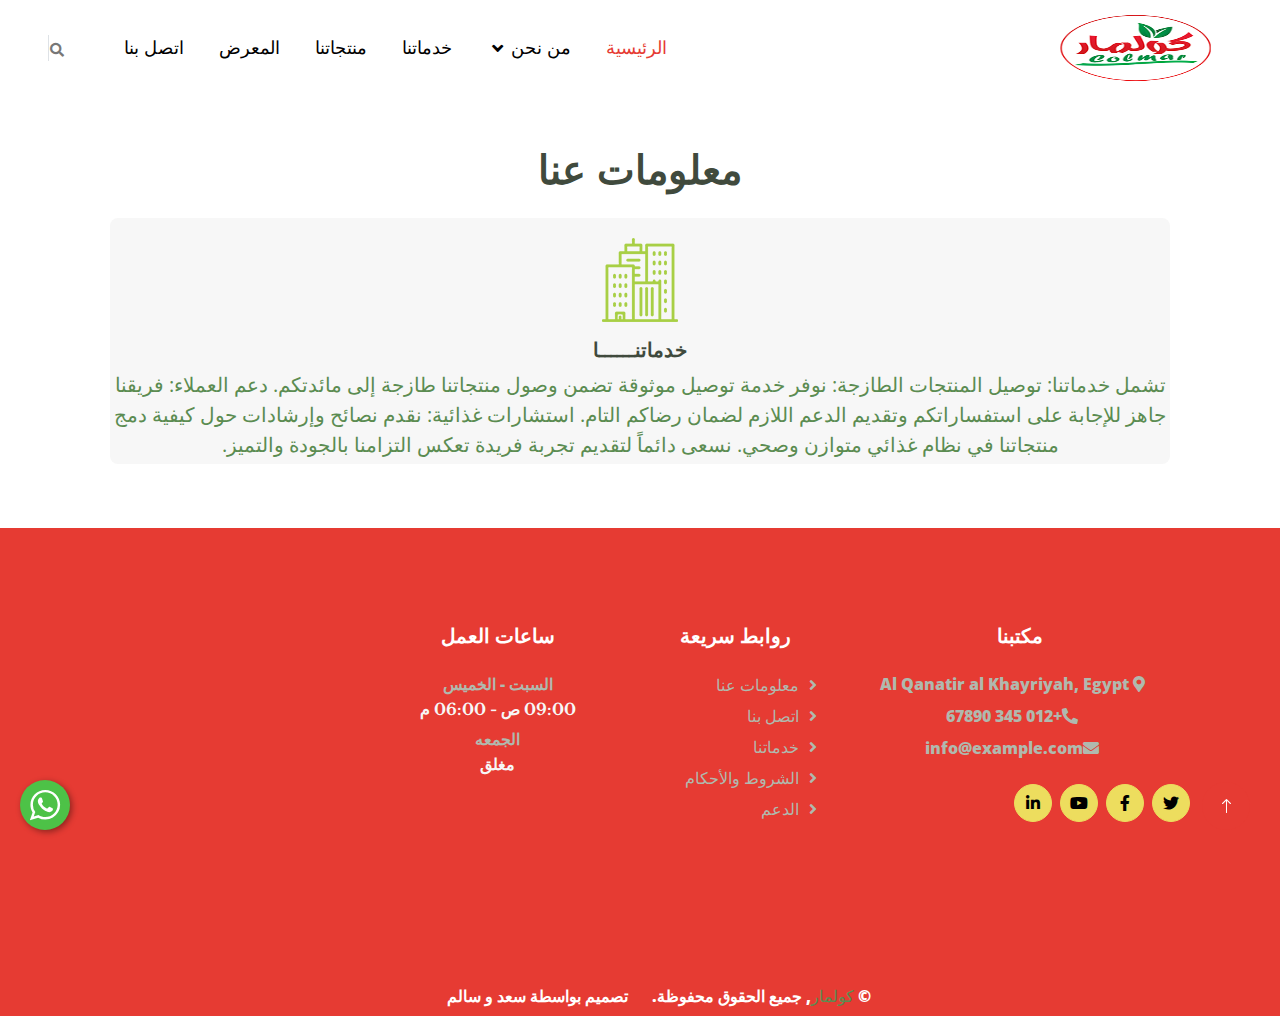
<file: Our mission.html>
<!DOCTYPE html>
<html lang="en">
  <head>
    <meta charset="utf-8" />
    <title>كولمار</title>
    <meta content="width=device-width, initial-scale=1.0" name="viewport" />
    <meta content="" name="keywords" />
    <meta content="" name="description" />

    <!-- Favicon -->
    <link
      href="img/217869725_118531940487221_4785815560090976289_n.png"
      rel="icon"
    />

    <!-- Google Web Fonts -->
    <link rel="preconnect" href="https://fonts.googleapis.com" />
    <link rel="preconnect" href="https://fonts.gstatic.com" crossorigin />
    <link
      href="https://fonts.googleapis.com/css2?family=Libre+Baskerville:wght@700&family=Open+Sans:wght@400;500;600&display=swap"
      rel="stylesheet"
    />

    <!-- Icon Font Stylesheet -->
    <link
      href="https://cdnjs.cloudflare.com/ajax/libs/font-awesome/5.10.0/css/all.min.css"
      rel="stylesheet"
    />
    <link
      href="https://cdn.jsdelivr.net/npm/bootstrap-icons@1.4.1/font/bootstrap-icons.css"
      rel="stylesheet"
    />

    <!-- Libraries Stylesheet -->
    <link href="lib/animate/animate.min.css" rel="stylesheet" />
    <link href="lib/owlcarousel/assets/owl.carousel.min.css" rel="stylesheet" />
    <link href="lib/lightbox/css/lightbox.min.css" rel="stylesheet" />

    <!-- Customized Bootstrap Stylesheet -->
    <link href="css/bootstrap.min.css" rel="stylesheet" />

    <!-- Template Stylesheet -->
    <link href="css/style.css" rel="stylesheet" />
  </head>

  <body dir="rtl">
    <a href="https://api.whatsapp.com/send?phone=2001015791799" target="_blank"><svg viewBox="0 0 32 32" class="whatsapp-ico"><path d=" M19.11 17.205c-.372 0-1.088 1.39-1.518 1.39a.63.63 0 0 1-.315-.1c-.802-.402-1.504-.817-2.163-1.447-.545-.516-1.146-1.29-1.46-1.963a.426.426 0 0 1-.073-.215c0-.33.99-.945.99-1.49 0-.143-.73-2.09-.832-2.335-.143-.372-.214-.487-.6-.487-.187 0-.36-.043-.53-.043-.302 0-.53.115-.746.315-.688.645-1.032 1.318-1.06 2.264v.114c-.015.99.472 1.977 1.017 2.78 1.23 1.82 2.506 3.41 4.554 4.34.616.287 2.035.888 2.722.888.817 0 2.15-.515 2.478-1.318.13-.33.244-.73.244-1.088 0-.058 0-.144-.03-.215-.1-.172-2.434-1.39-2.678-1.39zm-2.908 7.593c-1.747 0-3.48-.53-4.942-1.49L7.793 24.41l1.132-3.337a8.955 8.955 0 0 1-1.72-5.272c0-4.955 4.04-8.995 8.997-8.995S25.2 10.845 25.2 15.8c0 4.958-4.04 8.998-8.998 8.998zm0-19.798c-5.96 0-10.8 4.842-10.8 10.8 0 1.964.53 3.898 1.546 5.574L5 27.176l5.974-1.92a10.807 10.807 0 0 0 16.03-9.455c0-5.958-4.842-10.8-10.802-10.8z" fill-rule="evenodd"></path></svg></a>

    <!-- Spinner Start -->
    <div
      id="spinner"
      class="show bg-white position-fixed translate-middle w-100 vh-100 top-50 start-50 d-flex align-items-center justify-content-center"
    >
      <div
        class="spinner-border text-primary"
        role="status"
        style="width: 3rem; height: 3rem"
      ></div>
    </div>
    <!-- Spinner End -->
    

<!-- Navbar Start -->
<nav class="navbar navbar-expand-lg bg-white navbar-light sticky-top px-4 px-lg-5" dir="rtl">
  <a href="index.html" class="navbar-brand d-flex align-items-center">
      <h1 class="m-0"><img src="img/217869725_118531940487221_4785815560090976289_n1.png" width="160px" height="70px"></h1>
  </a>
  <button type="button" class="navbar-toggler ms-0" data-bs-toggle="collapse" data-bs-target="#navbarCollapse">
      <span class="navbar-toggler-icon"></span>
  </button>
  <div class="collapse navbar-collapse" id="navbarCollapse">
      <div class="navbar-nav me-auto  p-lg-0">
          <a href="index.html" class="nav-item nav-link active">الرئيسية</a>
          <!-- <a href="about.html" class="nav-item nav-link">من نحن</a> -->
          <div class="nav-item dropdown">
              <a href="#" class="nav-link dropdown-toggle" data-bs-toggle="dropdown">من نحن</a>
              <div class="dropdown-menu bg-light m-0">
                  <a href="about.html" class="dropdown-item"> معلومات عنا</a>

                  <a href="Our vision.html" class="dropdown-item">رؤيتنا</a>
                  <a href="Our message.html" class="dropdown-item">رسالتنا</a>
                  <a href="Our mission.html" class="dropdown-item">هدفنا</a>
                  <!-- <a href="404.html" class="dropdown-item">صفحة 404</a> -->
              </div>
          </div>
          <a href="service.html" class="nav-item nav-link">خدماتنا</a>
          <a href="product.html" class="nav-item nav-link">منتجاتنا</a>
          <a href="gallery.html" class="nav-item nav-link">المعرض</a>

          <!-- <div class="nav-item dropdown">
              <a href="#" class="nav-link dropdown-toggle" data-bs-toggle="dropdown">الصفحات</a>
              <div class="dropdown-menu bg-light m-0">
                  <a href="gallery.html" class="dropdown-item">المعرض</a>
                  <a href="feature.html" class="dropdown-item">المميزات</a>
                  <a href="team.html" class="dropdown-item">فريقنا</a>
                  <a href="testimonial.html" class="dropdown-item">شهادات العملاء</a>
                  <a href="404.html" class="dropdown-item">صفحة 404</a>
              </div>
          </div> -->
        
          <a href="contact.html" class="nav-item nav-link">اتصل بنا</a>
      </div>
      <div class="border-start pe-4 d-none d-lg-block">
          <button type="button" class="btn btn-sm p-0"><i class="fa fa-search"></i></button>
      </div>
  </div>
</nav>
<!-- Navbar End -->

    <!-- about-details Start -->
    <div class="container bg-white marginForce" style="margin-top: 50px">
      <div class="container-fluid bg-white">
        <h1 class="text-center">معلومات عنا</h1>
        
          <div class="col-lg-12 col-md-12 wow fadeInUp" data-wow-delay="0.5s">
            <a class="cat-item d-block text-center rounded p-3" href="">
              <div class="rounded p-1 bg-light">
                <div class="icon my-3 text-center">
                  <img src="img/icon-03.png" class="img-responsive" alt="" />
                </div>

                <h5 class="text-center">خدماتنــــــا</h5>

                <span style="font-size: 20px">
                  تشمل خدماتنا: توصيل المنتجات الطازجة: نوفر خدمة توصيل موثوقة
                  تضمن وصول منتجاتنا طازجة إلى مائدتكم. دعم العملاء: فريقنا جاهز
                  للإجابة على استفساراتكم وتقديم الدعم اللازم لضمان رضاكم التام.
                  استشارات غذائية: نقدم نصائح وإرشادات حول كيفية دمج منتجاتنا في
                  نظام غذائي متوازن وصحي. نسعى دائماً لتقديم تجربة فريدة تعكس
                  التزامنا بالجودة والتميز.
                </span>
              </div>
            </a>
          </div>
        </div>
      </div>
    </div>
    <!-- about-details End -->




    <!-- Footer Start -->
<div class="container-fluid discover footer mt-5 py-5 wow fadeIn" data-wow-delay="0.1s" dir="rtl">
  <div class="container py-5">
      <div class="row ">
          <div class="col-lg-4 col-md-6">
              <h5 class="text-white mb-4">مكتبنا</h5>
              <p class="mb-2"><i class="fa fa-map-marker-alt me-3"></i>  Al Qanatir al Khayriyah, Egypt
              </p>
              <p class="mb-2"><i class="fa fa-phone-alt me-3"></i>+012 345 67890</p>
              <p class="mb-2"><i class="fa fa-envelope me-3"></i>info@example.com</p>
              <div class="d-flex pt-3">
                  <a class="btn btn-square btn-secondary rounded-circle me-2" href=""><i class="fab fa-twitter"></i></a>
                  <a class="btn btn-square btn-secondary rounded-circle me-2" href=""><i class="fab fa-facebook-f"></i></a>
                  <a class="btn btn-square btn-secondary rounded-circle me-2" href=""><i class="fab fa-youtube"></i></a>
                  <a class="btn btn-square btn-secondary rounded-circle me-2" href=""><i class="fab fa-linkedin-in"></i></a>
              </div>
          </div>
          <div class="col-lg-2 col-md-6">
              <h5 class="text-white mb-4">روابط سريعة</h5>
              <a class="btn btn-link" href="">معلومات عنا</a>
              <a class="btn btn-link" href="">اتصل بنا</a>
              <a class="btn btn-link" href="">خدماتنا</a>
              <a class="btn btn-link" href="">الشروط والأحكام</a>
              <a class="btn btn-link" href="">الدعم</a>
          </div>
          <div class="col-lg-3 col-md-6">
              <h5 class="text-white mb-4">ساعات العمل</h5>
              <p class="mb-1">السبت - الخميس</p>
              <h6 class="text-light">09:00 ص - 06:00 م</h6>
              <!-- <p class="mb-1">السبت</p> -->
              <!-- <h6 class="text-light">09:00 ص - 12:00 م</h6> -->
              <p class="mb-1">الجمعه</p>
              <h6 class="text-light">مغلق</h6>
          </div>
          <div class="col-lg-3 col-md-6">
              <iframe src="https://www.google.com/maps/embed?pb=!1m24!1m12!1m3!1d7264953.539606746!2d33.785918124340554!3d27.239845366158193!2m3!1f0!2f0!3f0!3m2!1i1024!2i768!4f13.1!4m9!3e6!4m3!3m2!1d30.0778623!2d31.4098908!4m3!3m2!1d25.546449!2d32.0624828!5e0!3m2!1sar!2seg!4v1730290466358!5m2!1sar!2seg" width="300" height="250" style="border:0;" allowfullscreen="" loading="lazy" referrerpolicy="no-referrer-when-downgrade"></iframe>

          </div>
      </div>
  </div>
</div>
<!-- Footer End -->


<!-- Copyright Start -->
<div class="container-fluid discover text-white copyright py-2" dir="rtl">
  <div class="container">
      <div class="row">
          <div class="col-md-6 text-center text-md-start mb-3 mb-md-0">
              &copy; <a class="fw-semi-bold" href="#"> كولمار</a>, جميع الحقوق محفوظة.
          </div>
          <div class="col-md-6 text-center text-md-end">
              تصميم بواسطة سعد و سالم
          </div>
      </div>
  </div>
</div>
<!-- Copyright End -->
    <!-- Back to Top -->
    <a href="#" dir="rtl" class="btn btn-lg discover text-white btn-lg-square rounded-circle back-to-top"><i class="bi bi-arrow-up"></i></a>


    <!-- JavaScript Libraries -->
    <script src="https://code.jquery.com/jquery-3.4.1.min.js"></script>
    <script src="https://cdn.jsdelivr.net/npm/bootstrap@5.0.0/dist/js/bootstrap.bundle.min.js"></script>
    <script src="lib/wow/wow.min.js"></script>
    <script src="lib/easing/easing.min.js"></script>
    <script src="lib/waypoints/waypoints.min.js"></script>
    <script src="lib/owlcarousel/owl.carousel.min.js"></script>
    <script src="lib/counterup/counterup.min.js"></script>
    <script src="lib/parallax/parallax.min.js"></script>
    <script src="lib/lightbox/js/lightbox.min.js"></script>

    <!-- Template Javascript -->
    <script src="js/main.js"></script>
  </body>
</html>
</file>
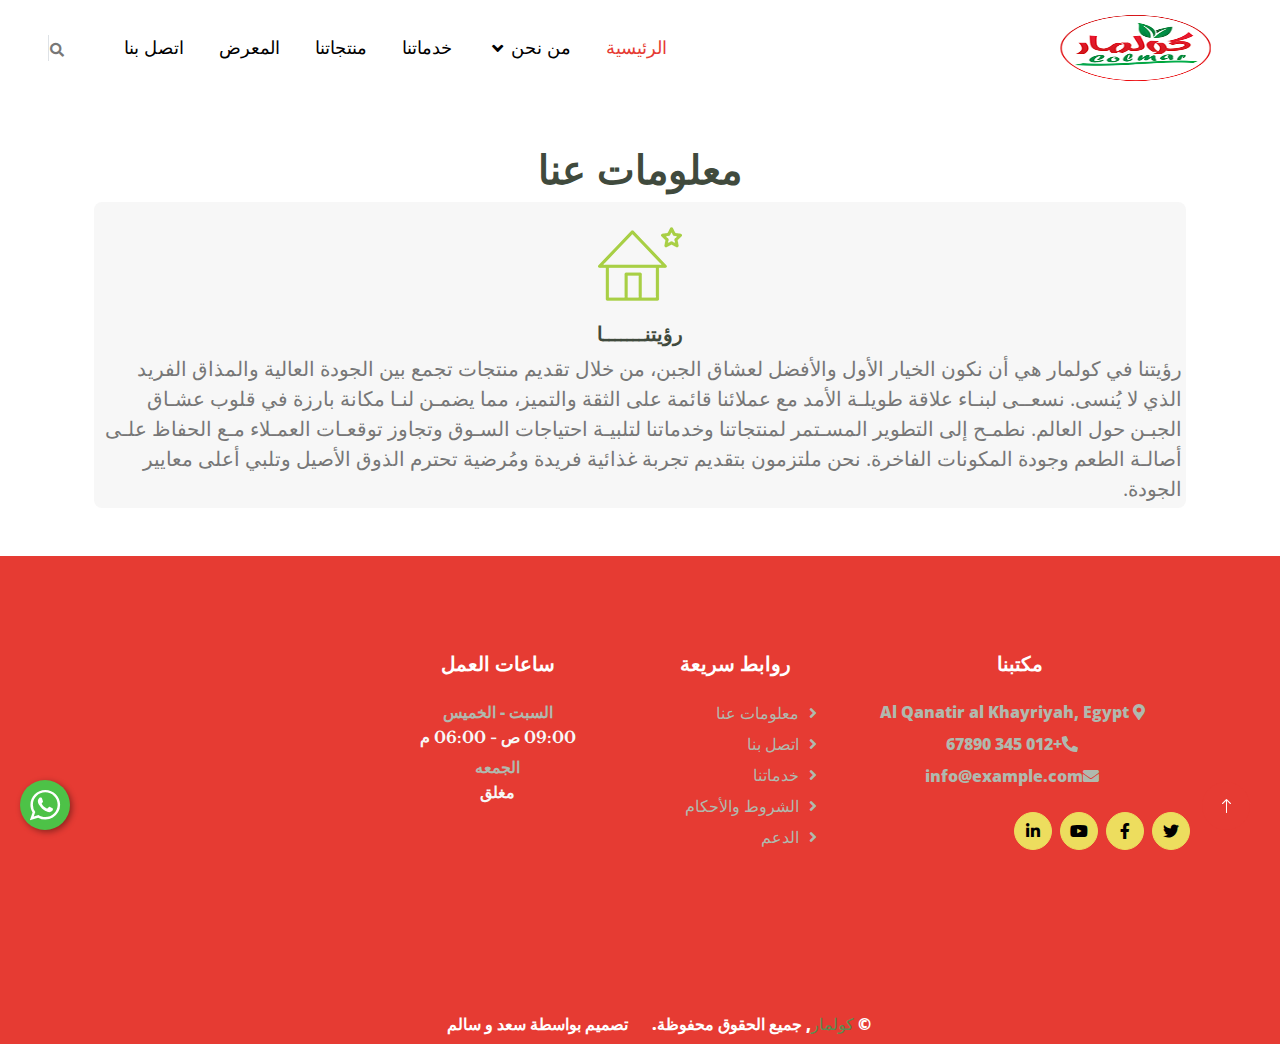
<file: Our vision.html>
<!DOCTYPE html>
<html lang="en">
  <head>
    <meta charset="utf-8" />
    <title>كولمار</title>
    <meta content="width=device-width, initial-scale=1.0" name="viewport" />
    <meta content="" name="keywords" />
    <meta content="" name="description" />

    <!-- Favicon -->
    <link
      href="img/217869725_118531940487221_4785815560090976289_n.png"
      rel="icon"
    />

    <!-- Google Web Fonts -->
    <link rel="preconnect" href="https://fonts.googleapis.com" />
    <link rel="preconnect" href="https://fonts.gstatic.com" crossorigin />
    <link
      href="https://fonts.googleapis.com/css2?family=Libre+Baskerville:wght@700&family=Open+Sans:wght@400;500;600&display=swap"
      rel="stylesheet"
    />

    <!-- Icon Font Stylesheet -->
    <link
      href="https://cdnjs.cloudflare.com/ajax/libs/font-awesome/5.10.0/css/all.min.css"
      rel="stylesheet"
    />
    <link
      href="https://cdn.jsdelivr.net/npm/bootstrap-icons@1.4.1/font/bootstrap-icons.css"
      rel="stylesheet"
    />

    <!-- Libraries Stylesheet -->
    <link href="lib/animate/animate.min.css" rel="stylesheet" />
    <link href="lib/owlcarousel/assets/owl.carousel.min.css" rel="stylesheet" />
    <link href="lib/lightbox/css/lightbox.min.css" rel="stylesheet" />

    <!-- Customized Bootstrap Stylesheet -->
    <link href="css/bootstrap.min.css" rel="stylesheet" />

    <!-- Template Stylesheet -->
    <link href="css/style.css" rel="stylesheet" />
  </head>

  <body dir="rtl">
    <a href="https://api.whatsapp.com/send?phone=2001015791799" target="_blank"><svg viewBox="0 0 32 32" class="whatsapp-ico"><path d=" M19.11 17.205c-.372 0-1.088 1.39-1.518 1.39a.63.63 0 0 1-.315-.1c-.802-.402-1.504-.817-2.163-1.447-.545-.516-1.146-1.29-1.46-1.963a.426.426 0 0 1-.073-.215c0-.33.99-.945.99-1.49 0-.143-.73-2.09-.832-2.335-.143-.372-.214-.487-.6-.487-.187 0-.36-.043-.53-.043-.302 0-.53.115-.746.315-.688.645-1.032 1.318-1.06 2.264v.114c-.015.99.472 1.977 1.017 2.78 1.23 1.82 2.506 3.41 4.554 4.34.616.287 2.035.888 2.722.888.817 0 2.15-.515 2.478-1.318.13-.33.244-.73.244-1.088 0-.058 0-.144-.03-.215-.1-.172-2.434-1.39-2.678-1.39zm-2.908 7.593c-1.747 0-3.48-.53-4.942-1.49L7.793 24.41l1.132-3.337a8.955 8.955 0 0 1-1.72-5.272c0-4.955 4.04-8.995 8.997-8.995S25.2 10.845 25.2 15.8c0 4.958-4.04 8.998-8.998 8.998zm0-19.798c-5.96 0-10.8 4.842-10.8 10.8 0 1.964.53 3.898 1.546 5.574L5 27.176l5.974-1.92a10.807 10.807 0 0 0 16.03-9.455c0-5.958-4.842-10.8-10.802-10.8z" fill-rule="evenodd"></path></svg></a>

    <!-- Spinner Start -->
    <div
      id="spinner"
      class="show bg-white position-fixed translate-middle w-100 vh-100 top-50 start-50 d-flex align-items-center justify-content-center"
    >
      <div
        class="spinner-border text-primary"
        role="status"
        style="width: 3rem; height: 3rem"
      ></div>
    </div>
    <!-- Spinner End -->
    

  <!-- Navbar Start -->
<nav class="navbar navbar-expand-lg bg-white navbar-light sticky-top px-4 px-lg-5" dir="rtl">
  <a href="index.html" class="navbar-brand d-flex align-items-center">
      <h1 class="m-0"><img src="img/217869725_118531940487221_4785815560090976289_n1.png" width="160px" height="70px"></h1>
  </a>
  <button type="button" class="navbar-toggler ms-0" data-bs-toggle="collapse" data-bs-target="#navbarCollapse">
      <span class="navbar-toggler-icon"></span>
  </button>
  <div class="collapse navbar-collapse" id="navbarCollapse">
      <div class="navbar-nav me-auto  p-lg-0">
          <a href="index.html" class="nav-item nav-link active">الرئيسية</a>
          <!-- <a href="about.html" class="nav-item nav-link">من نحن</a> -->
          <div class="nav-item dropdown">
              <a href="#" class="nav-link dropdown-toggle" data-bs-toggle="dropdown">من نحن</a>
              <div class="dropdown-menu bg-light m-0">
                  <a href="about.html" class="dropdown-item"> معلومات عنا</a>

                  <a href="Our vision.html" class="dropdown-item">رؤيتنا</a>
                  <a href="Our message.html" class="dropdown-item">رسالتنا</a>
                  <a href="Our mission.html" class="dropdown-item">هدفنا</a>
                  <!-- <a href="404.html" class="dropdown-item">صفحة 404</a> -->
              </div>
          </div>
          <a href="service.html" class="nav-item nav-link">خدماتنا</a>
          <a href="product.html" class="nav-item nav-link">منتجاتنا</a>
          <a href="gallery.html" class="nav-item nav-link">المعرض</a>

          <!-- <div class="nav-item dropdown">
              <a href="#" class="nav-link dropdown-toggle" data-bs-toggle="dropdown">الصفحات</a>
              <div class="dropdown-menu bg-light m-0">
                  <a href="gallery.html" class="dropdown-item">المعرض</a>
                  <a href="feature.html" class="dropdown-item">المميزات</a>
                  <a href="team.html" class="dropdown-item">فريقنا</a>
                  <a href="testimonial.html" class="dropdown-item">شهادات العملاء</a>
                  <a href="404.html" class="dropdown-item">صفحة 404</a>
              </div>
          </div> -->
        
          <a href="contact.html" class="nav-item nav-link">اتصل بنا</a>
      </div>
      <div class="border-start pe-4 d-none d-lg-block">
          <button type="button" class="btn btn-sm p-0"><i class="fa fa-search"></i></button>
      </div>
  </div>
</nav>
<!-- Navbar End -->

  
   <!-- about-details Start -->
<div class="container bg-white marginForce" style="margin-top: 50px">
  <div class="container-fluid bg-white">
    <h1 class="text-center">معلومات عنا</h1>
    <div class="row g-4">
      <div class="col-lg-12 col-md-12 wow fadeInUp bg-white" data-wow-delay="0.1s">
        <!-- <a class="cat-item d-block text-center rounded p-3" href=""> -->
          <div class="rounded p-1 bg-light">
            <div class="icon my-3 text-center" >
              <img src="img/icon-01.png" class="img-responsive " alt="" />
            </div>

            <h5 class="text-center">رؤيتنـــــــا</h5>
            <span style="font-size: 20px">
              رؤيتنا في كولمار هي أن نكون الخيار الأول والأفضل لعشاق الجبن، من خلال تقديم منتجات
              تجمع بين الجودة العالية والمذاق الفريد الذي لا يُنسى. نسعــى لبنـاء علاقة طويلـة الأمد
              مع عملائنا قائمة على الثقة والتميز، مما يضمـن لنـا مكانة بارزة في قلوب عشـاق الجبـن
              حول العالم. نطمـح إلى التطوير المسـتمر لمنتجاتنا وخدماتنا لتلبيـة احتياجات السـوق
              وتجاوز توقعـات العمـلاء مـع الحفاظ علـى أصالـة الطعم وجودة المكونات الفاخرة. نحن ملتزمون
              بتقديم تجربة غذائية فريدة ومُرضية تحترم الذوق الأصيل وتلبي أعلى معايير الجودة.
            </span>
          </div>
        <!-- </a> -->
      </div>
    </div>
  </div>
</div>
<!-- about-details End -->


<!-- Footer Start -->
<div class="container-fluid discover footer mt-5 py-5 wow fadeIn" data-wow-delay="0.1s" dir="rtl">
  <div class="container py-5">
      <div class="row ">
          <div class="col-lg-4 col-md-6">
              <h5 class="text-white mb-4">مكتبنا</h5>
              <p class="mb-2"><i class="fa fa-map-marker-alt me-3"></i>  Al Qanatir al Khayriyah, Egypt
              </p>
              <p class="mb-2"><i class="fa fa-phone-alt me-3"></i>+012 345 67890</p>
              <p class="mb-2"><i class="fa fa-envelope me-3"></i>info@example.com</p>
              <div class="d-flex pt-3">
                  <a class="btn btn-square btn-secondary rounded-circle me-2" href=""><i class="fab fa-twitter"></i></a>
                  <a class="btn btn-square btn-secondary rounded-circle me-2" href=""><i class="fab fa-facebook-f"></i></a>
                  <a class="btn btn-square btn-secondary rounded-circle me-2" href=""><i class="fab fa-youtube"></i></a>
                  <a class="btn btn-square btn-secondary rounded-circle me-2" href=""><i class="fab fa-linkedin-in"></i></a>
              </div>
          </div>
          <div class="col-lg-2 col-md-6">
              <h5 class="text-white mb-4">روابط سريعة</h5>
              <a class="btn btn-link" href="">معلومات عنا</a>
              <a class="btn btn-link" href="">اتصل بنا</a>
              <a class="btn btn-link" href="">خدماتنا</a>
              <a class="btn btn-link" href="">الشروط والأحكام</a>
              <a class="btn btn-link" href="">الدعم</a>
          </div>
          <div class="col-lg-3 col-md-6">
              <h5 class="text-white mb-4">ساعات العمل</h5>
              <p class="mb-1">السبت - الخميس</p>
              <h6 class="text-light">09:00 ص - 06:00 م</h6>
              <!-- <p class="mb-1">السبت</p> -->
              <!-- <h6 class="text-light">09:00 ص - 12:00 م</h6> -->
              <p class="mb-1">الجمعه</p>
              <h6 class="text-light">مغلق</h6>
          </div>
          <div class="col-lg-3 col-md-6">
              <iframe src="https://www.google.com/maps/embed?pb=!1m24!1m12!1m3!1d7264953.539606746!2d33.785918124340554!3d27.239845366158193!2m3!1f0!2f0!3f0!3m2!1i1024!2i768!4f13.1!4m9!3e6!4m3!3m2!1d30.0778623!2d31.4098908!4m3!3m2!1d25.546449!2d32.0624828!5e0!3m2!1sar!2seg!4v1730290466358!5m2!1sar!2seg" width="300" height="250" style="border:0;" allowfullscreen="" loading="lazy" referrerpolicy="no-referrer-when-downgrade"></iframe>

          </div>
      </div>
  </div>
</div>
<!-- Footer End -->


<!-- Copyright Start -->
<div class="container-fluid discover text-white copyright py-2" dir="rtl">
  <div class="container">
      <div class="row">
          <div class="col-md-6 text-center text-md-start mb-3 mb-md-0">
              &copy; <a class="fw-semi-bold" href="#"> كولمار</a>, جميع الحقوق محفوظة.
          </div>
          <div class="col-md-6 text-center text-md-end">
              تصميم بواسطة سعد و سالم
          </div>
      </div>
  </div>
</div>
<!-- Copyright End -->

    <!-- Back to Top -->
    <a href="#" dir="rtl" class="btn btn-lg discover text-white btn-lg-square rounded-circle back-to-top"><i class="bi bi-arrow-up"></i></a>

    <!-- JavaScript Libraries -->
    <script src="https://code.jquery.com/jquery-3.4.1.min.js"></script>
    <script src="https://cdn.jsdelivr.net/npm/bootstrap@5.0.0/dist/js/bootstrap.bundle.min.js"></script>
    <script src="lib/wow/wow.min.js"></script>
    <script src="lib/easing/easing.min.js"></script>
    <script src="lib/waypoints/waypoints.min.js"></script>
    <script src="lib/owlcarousel/owl.carousel.min.js"></script>
    <script src="lib/counterup/counterup.min.js"></script>
    <script src="lib/parallax/parallax.min.js"></script>
    <script src="lib/lightbox/js/lightbox.min.js"></script>

    <!-- Template Javascript -->
    <script src="js/main.js"></script>
  </body>
</html>
</file>
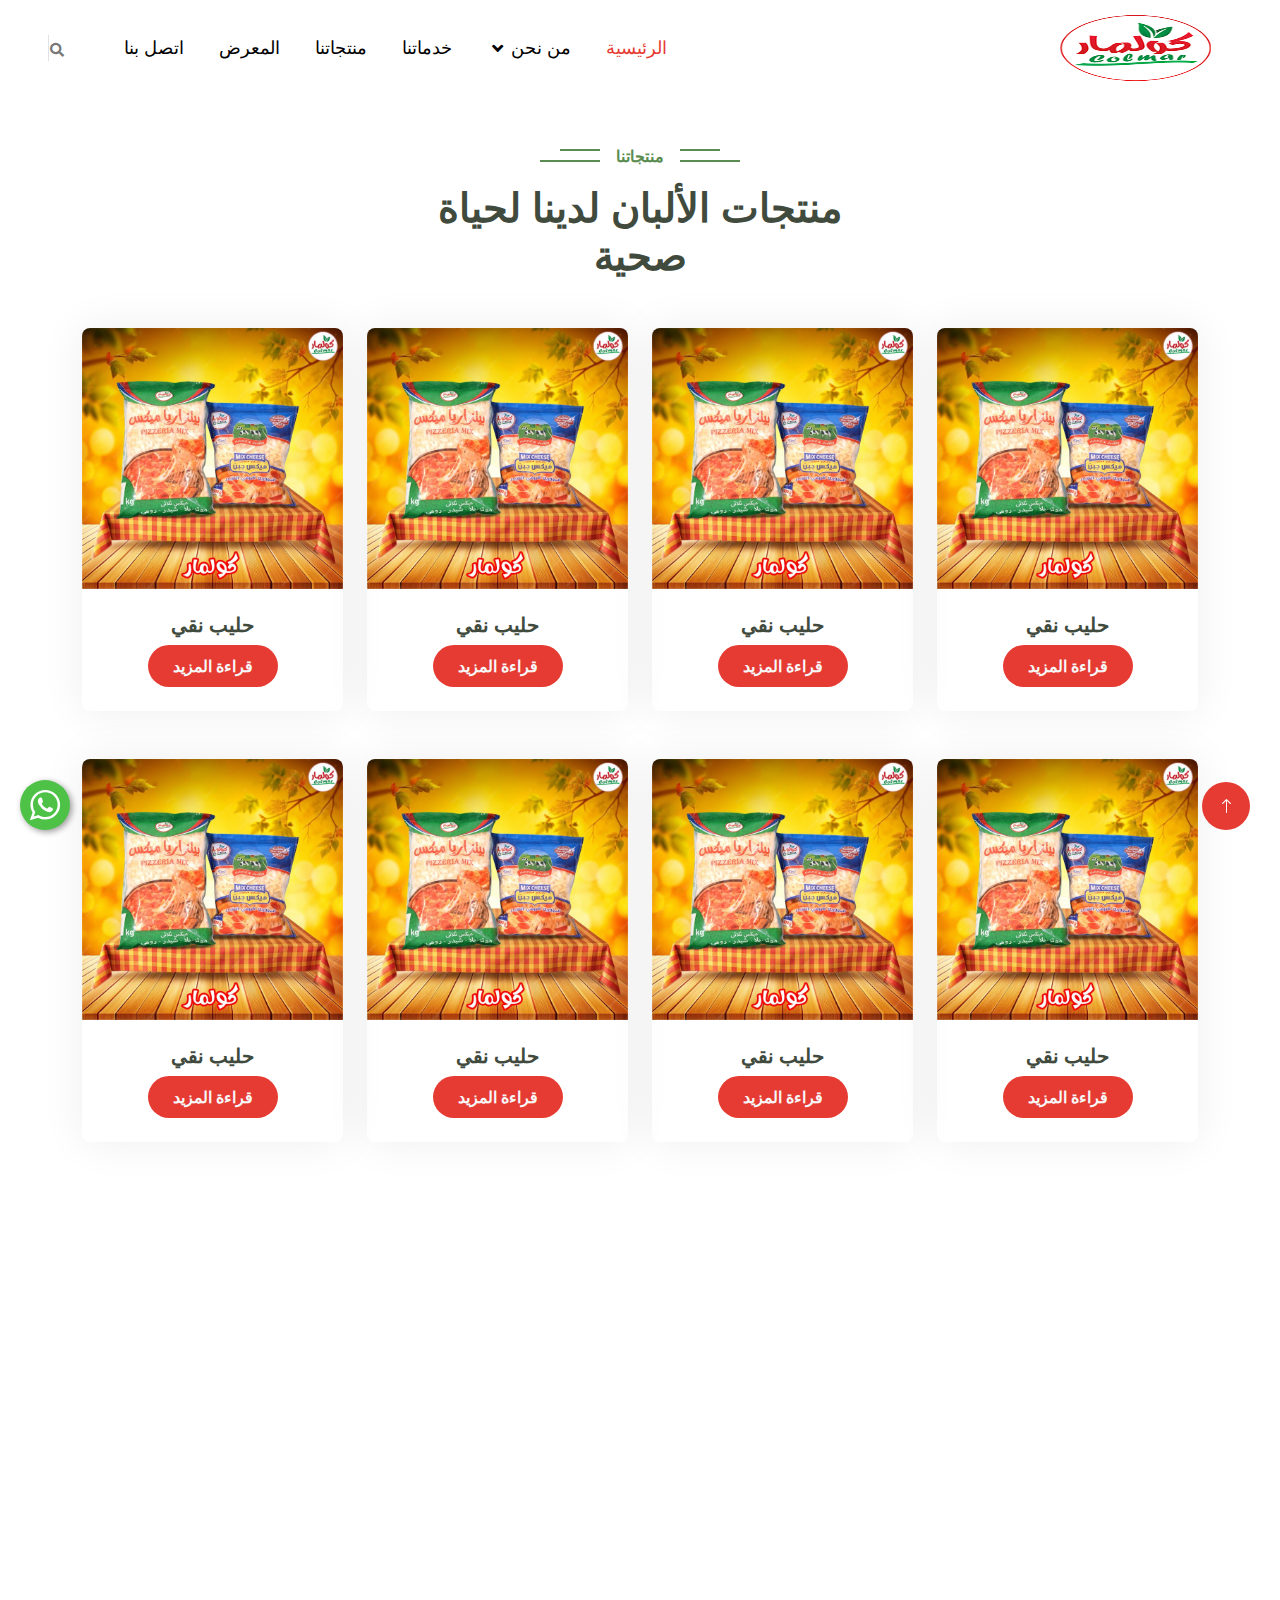
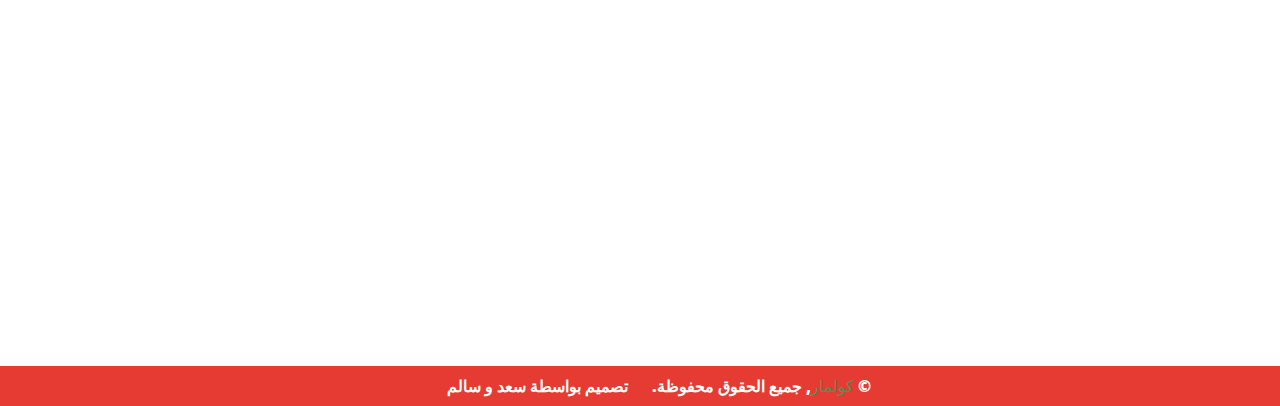
<file: product.html>
<!DOCTYPE html>
<html lang="en">

<head>
    <meta charset="utf-8">
    <title>كولمار</title>
    <meta content="width=device-width, initial-scale=1.0" name="viewport">
    <meta content="" name="keywords">
    <meta content="" name="description">

    <!-- Favicon -->
    <link href ="img/217869725_118531940487221_4785815560090976289_n.png" rel="icon">

    <!-- Google Web Fonts -->
    <link rel="preconnect" href="https://fonts.googleapis.com">
    <link rel="preconnect" href="https://fonts.gstatic.com" crossorigin>
    <link href="https://fonts.googleapis.com/css2?family=Libre+Baskerville:wght@700&family=Open+Sans:wght@400;500;600&display=swap" rel="stylesheet">   

    <!-- Icon Font Stylesheet -->
    <link href="https://cdnjs.cloudflare.com/ajax/libs/font-awesome/5.10.0/css/all.min.css" rel="stylesheet">
    <link href="https://cdn.jsdelivr.net/npm/bootstrap-icons@1.4.1/font/bootstrap-icons.css" rel="stylesheet">

    <!-- Libraries Stylesheet -->
    <link href="lib/animate/animate.min.css" rel="stylesheet">
    <link href="lib/owlcarousel/assets/owl.carousel.min.css" rel="stylesheet">
    <link href="lib/lightbox/css/lightbox.min.css" rel="stylesheet">

    <!-- Customized Bootstrap Stylesheet -->
    <link href="css/bootstrap.min.css" rel="stylesheet">

    <!-- Template Stylesheet -->
    <link href="css/style.css" rel="stylesheet">
</head>

<body dir="rtl">
    <a href="https://api.whatsapp.com/send?phone=2001015791799" target="_blank"><svg viewBox="0 0 32 32" class="whatsapp-ico"><path d=" M19.11 17.205c-.372 0-1.088 1.39-1.518 1.39a.63.63 0 0 1-.315-.1c-.802-.402-1.504-.817-2.163-1.447-.545-.516-1.146-1.29-1.46-1.963a.426.426 0 0 1-.073-.215c0-.33.99-.945.99-1.49 0-.143-.73-2.09-.832-2.335-.143-.372-.214-.487-.6-.487-.187 0-.36-.043-.53-.043-.302 0-.53.115-.746.315-.688.645-1.032 1.318-1.06 2.264v.114c-.015.99.472 1.977 1.017 2.78 1.23 1.82 2.506 3.41 4.554 4.34.616.287 2.035.888 2.722.888.817 0 2.15-.515 2.478-1.318.13-.33.244-.73.244-1.088 0-.058 0-.144-.03-.215-.1-.172-2.434-1.39-2.678-1.39zm-2.908 7.593c-1.747 0-3.48-.53-4.942-1.49L7.793 24.41l1.132-3.337a8.955 8.955 0 0 1-1.72-5.272c0-4.955 4.04-8.995 8.997-8.995S25.2 10.845 25.2 15.8c0 4.958-4.04 8.998-8.998 8.998zm0-19.798c-5.96 0-10.8 4.842-10.8 10.8 0 1.964.53 3.898 1.546 5.574L5 27.176l5.974-1.92a10.807 10.807 0 0 0 16.03-9.455c0-5.958-4.842-10.8-10.802-10.8z" fill-rule="evenodd"></path></svg></a>

    <!-- Spinner Start -->
    <div id="spinner" class="show bg-white position-fixed translate-middle w-100 vh-100 top-50 start-50 d-flex align-items-center justify-content-center">
        <div class="spinner-border text-primary" role="status" style="width: 3rem; height: 3rem;"></div>
    </div>
    <!-- Spinner End -->

<!-- Navbar Start -->
<nav class="navbar navbar-expand-lg bg-white navbar-light sticky-top px-4 px-lg-5" dir="rtl">
    <a href="index.html" class="navbar-brand d-flex align-items-center">
        <h1 class="m-0"><img src="img/217869725_118531940487221_4785815560090976289_n1.png" width="160px" height="70px"></h1>
    </a>
    <button type="button" class="navbar-toggler ms-0" data-bs-toggle="collapse" data-bs-target="#navbarCollapse">
        <span class="navbar-toggler-icon"></span>
    </button>
    <div class="collapse navbar-collapse" id="navbarCollapse">
        <div class="navbar-nav me-auto  p-lg-0">
            <a href="index.html" class="nav-item nav-link active">الرئيسية</a>
            <!-- <a href="about.html" class="nav-item nav-link">من نحن</a> -->
            <div class="nav-item dropdown">
                <a href="#" class="nav-link dropdown-toggle" data-bs-toggle="dropdown">من نحن</a>
                <div class="dropdown-menu bg-light m-0">
                    <a href="about.html" class="dropdown-item"> معلومات عنا</a>

                    <a href="Our vision.html" class="dropdown-item">رؤيتنا</a>
                    <a href="Our message.html" class="dropdown-item">رسالتنا</a>
                    <a href="Our mission.html" class="dropdown-item">هدفنا</a>
                    <!-- <a href="404.html" class="dropdown-item">صفحة 404</a> -->
                </div>
            </div>
            <a href="service.html" class="nav-item nav-link">خدماتنا</a>
            <a href="product.html" class="nav-item nav-link">منتجاتنا</a>
            <a href="gallery.html" class="nav-item nav-link">المعرض</a>

            <!-- <div class="nav-item dropdown">
                <a href="#" class="nav-link dropdown-toggle" data-bs-toggle="dropdown">الصفحات</a>
                <div class="dropdown-menu bg-light m-0">
                    <a href="gallery.html" class="dropdown-item">المعرض</a>
                    <a href="feature.html" class="dropdown-item">المميزات</a>
                    <a href="team.html" class="dropdown-item">فريقنا</a>
                    <a href="testimonial.html" class="dropdown-item">شهادات العملاء</a>
                    <a href="404.html" class="dropdown-item">صفحة 404</a>
                </div>
            </div> -->
          
            <a href="contact.html" class="nav-item nav-link">اتصل بنا</a>
        </div>
        <div class="border-start pe-4 d-none d-lg-block">
            <button type="button" class="btn btn-sm p-0"><i class="fa fa-search"></i></button>
        </div>
    </div>
</nav>
<!-- Navbar End -->



<!-- Product Start -->
<div class="container-xxl py-5" dir="rtl">
    <div class="container">
        <div class="text-center mx-auto wow fadeInUp" data-wow-delay="0.1s" style="max-width: 500px;">
            <p class="section-title bg-white text-center text-primary px-3">منتجاتنا</p>
            <h1 class="mb-5">منتجات الألبان لدينا لحياة صحية</h1>
        </div>
        <div class="row gx-4">
            <div class="col-md-6 col-lg-4 col-xl-3 wow fadeInUp" data-wow-delay="0.1s">
                <div class="product-item">
                    <div class="position-relative">
                        <a class="animal-item " href="contact.html" data-lightbox="animal">

                        <img class="img-fluid" src="img/WhatsApp Image 2024-10-25 at 16.00.05.jpeg" alt="">
                        </a> 
                        <div class="product-overlay">
                            <p>Lorem ipsum dolor sit amet consectetur adipisicing elit. Repellat cupiditate voluptates ea necessitatibus animi! Autem ipsa corrupti earum ea labore, qui optio, at, aut quae aperiam suscipit cumque sint delectus!</p>
                            <!-- <a class="btn btn-square btn-secondary rounded-circle m-1" href=""><i class="bi bi-link"></i></a> -->
                            <!-- <a class="btn btn-square btn-secondary rounded-circle m-1" href=""><i class="bi bi-cart"></i></a> -->
                            <!-- <img class="img-fluid" src="img/WhatsApp Image 2024-10-25 at 16.00.05.jpeg" alt=""> -->

                        </div>
                    </div>
                    <div class="text-center p-4">
                        <a class="d-block h5" href="">حليب نقي</a>
                        <a class="btn discover rounded-pill py-2 px-4" href="">قراءة المزيد</a>
                        <!-- <span class="text-decoration-line-through">$29.00</span> -->
                    </div>
                </div>
            </div>
            <div class="col-md-6 col-lg-4 col-xl-3 wow fadeInUp" data-wow-delay="0.1s">
                <div class="product-item">
                    <div class="position-relative">
                        <a class="animal-item " href="contact.html" data-lightbox="animal">

                        <img class="img-fluid" src="img/WhatsApp Image 2024-10-25 at 16.00.05.jpeg" alt="">
                        </a> 
                        <div class="product-overlay">
                            <p>Lorem ipsum dolor sit amet consectetur adipisicing elit. Repellat cupiditate voluptates ea necessitatibus animi! Autem ipsa corrupti earum ea labore, qui optio, at, aut quae aperiam suscipit cumque sint delectus!</p>
                            <!-- <a class="btn btn-square btn-secondary rounded-circle m-1" href=""><i class="bi bi-link"></i></a> -->
                            <!-- <a class="btn btn-square btn-secondary rounded-circle m-1" href=""><i class="bi bi-cart"></i></a> -->
                            <!-- <img class="img-fluid" src="img/WhatsApp Image 2024-10-25 at 16.00.05.jpeg" alt=""> -->

                        </div>
                    </div>
                    <div class="text-center p-4">
                        <a class="d-block h5" href="">حليب نقي</a>
                        <a class="btn discover rounded-pill py-2 px-4" href="">قراءة المزيد</a>
                        <!-- <span class="text-decoration-line-through">$29.00</span> -->
                    </div>
                </div>
            </div>
            <div class="col-md-6 col-lg-4 col-xl-3 wow fadeInUp" data-wow-delay="0.1s">
                <div class="product-item">
                    <div class="position-relative">
                        <a class="animal-item " href="contact.html" data-lightbox="animal">

                        <img class="img-fluid" src="img/WhatsApp Image 2024-10-25 at 16.00.05.jpeg" alt="">
                        </a> 
                        <div class="product-overlay">
                            <p>Lorem ipsum dolor sit amet consectetur adipisicing elit. Repellat cupiditate voluptates ea necessitatibus animi! Autem ipsa corrupti earum ea labore, qui optio, at, aut quae aperiam suscipit cumque sint delectus!</p>
                            <!-- <a class="btn btn-square btn-secondary rounded-circle m-1" href=""><i class="bi bi-link"></i></a> -->
                            <!-- <a class="btn btn-square btn-secondary rounded-circle m-1" href=""><i class="bi bi-cart"></i></a> -->
                            <!-- <img class="img-fluid" src="img/WhatsApp Image 2024-10-25 at 16.00.05.jpeg" alt=""> -->

                        </div>
                    </div>
                    <div class="text-center p-4">
                        <a class="d-block h5" href="">حليب نقي</a>
                        <a class="btn discover rounded-pill py-2 px-4" href="">قراءة المزيد</a>
                        <!-- <span class="text-decoration-line-through">$29.00</span> -->
                    </div>
                </div>
            </div>
            
            <div class="col-md-6 col-lg-4 col-xl-3 wow fadeInUp" data-wow-delay="0.1s">

                <div class="product-item">
                    <div class="position-relative">

                        <img class="img-fluid" src="img/WhatsApp Image 2024-10-25 at 16.00.05.jpeg" alt="">
                        <div class="product-overlay">
                            <p>Lorem ipsum dolor sit amet consectetur adipisicing elit. Repellat cupiditate voluptates ea necessitatibus animi! Autem ipsa corrupti earum ea labore, qui optio, at, aut quae aperiam suscipit cumque sint delectus!</p>
                            <!-- <a class="btn btn-square btn-secondary rounded-circle m-1" href=""><i class="bi bi-link"></i></a> -->
                            <!-- <a class="btn btn-square btn-secondary rounded-circle m-1" href=""><i class="bi bi-cart"></i></a> -->
                            <!-- <img class="img-fluid" src="img/WhatsApp Image 2024-10-25 at 16.00.05.jpeg" alt=""> -->

                        </div>
                    </div>
                    <div class="text-center p-4">
                        <a class="d-block h5" href="">حليب نقي</a>
                        <a class="btn discover rounded-pill py-2 px-4" href="">قراءة المزيد</a>
                        <!-- <span class="text-decoration-line-through">$29.00</span> -->
                    </div>
                </div>

            </div>

        </div>
        <div class="row gx-4 pt-5">
            <div class="col-md-6 col-lg-4 col-xl-3 wow fadeInUp" data-wow-delay="0.1s">
                <div class="product-item">
                    <div class="position-relative">
                        <a class="animal-item " href="contact.html" data-lightbox="animal">

                        <img class="img-fluid" src="img/WhatsApp Image 2024-10-25 at 16.00.05.jpeg" alt="">
                        </a> 
                        <div class="product-overlay">
                            <p>Lorem ipsum dolor sit amet consectetur adipisicing elit. Repellat cupiditate voluptates ea necessitatibus animi! Autem ipsa corrupti earum ea labore, qui optio, at, aut quae aperiam suscipit cumque sint delectus!</p>
                            <!-- <a class="btn btn-square btn-secondary rounded-circle m-1" href=""><i class="bi bi-link"></i></a> -->
                            <!-- <a class="btn btn-square btn-secondary rounded-circle m-1" href=""><i class="bi bi-cart"></i></a> -->
                            <!-- <img class="img-fluid" src="img/WhatsApp Image 2024-10-25 at 16.00.05.jpeg" alt=""> -->

                        </div>
                    </div>
                    <div class="text-center p-4">
                        <a class="d-block h5" href="">حليب نقي</a>
                        <a class="btn discover rounded-pill py-2 px-4" href="">قراءة المزيد</a>
                        <!-- <span class="text-decoration-line-through">$29.00</span> -->
                    </div>
                </div>
            </div>
            <div class="col-md-6 col-lg-4 col-xl-3 wow fadeInUp" data-wow-delay="0.1s">
                <div class="product-item">
                    <div class="position-relative">
                        <a class="animal-item " href="contact.html" data-lightbox="animal">

                        <img class="img-fluid" src="img/WhatsApp Image 2024-10-25 at 16.00.05.jpeg" alt="">
                        </a> 
                        <div class="product-overlay">
                            <p>Lorem ipsum dolor sit amet consectetur adipisicing elit. Repellat cupiditate voluptates ea necessitatibus animi! Autem ipsa corrupti earum ea labore, qui optio, at, aut quae aperiam suscipit cumque sint delectus!</p>
                            <!-- <a class="btn btn-square btn-secondary rounded-circle m-1" href=""><i class="bi bi-link"></i></a> -->
                            <!-- <a class="btn btn-square btn-secondary rounded-circle m-1" href=""><i class="bi bi-cart"></i></a> -->
                            <!-- <img class="img-fluid" src="img/WhatsApp Image 2024-10-25 at 16.00.05.jpeg" alt=""> -->

                        </div>
                    </div>
                    <div class="text-center p-4">
                        <a class="d-block h5" href="">حليب نقي</a>
                        <a class="btn discover rounded-pill py-2 px-4" href="">قراءة المزيد</a>
                        <!-- <span class="text-decoration-line-through">$29.00</span> -->
                    </div>
                </div>
            </div>
            <div class="col-md-6 col-lg-4 col-xl-3 wow fadeInUp" data-wow-delay="0.1s">
                <div class="product-item">
                    <div class="position-relative">
                        <a class="animal-item " href="contact.html" data-lightbox="animal">

                        <img class="img-fluid" src="img/WhatsApp Image 2024-10-25 at 16.00.05.jpeg" alt="">
                        </a> 
                        <div class="product-overlay">
                            <p>Lorem ipsum dolor sit amet consectetur adipisicing elit. Repellat cupiditate voluptates ea necessitatibus animi! Autem ipsa corrupti earum ea labore, qui optio, at, aut quae aperiam suscipit cumque sint delectus!</p>
                            <!-- <a class="btn btn-square btn-secondary rounded-circle m-1" href=""><i class="bi bi-link"></i></a> -->
                            <!-- <a class="btn btn-square btn-secondary rounded-circle m-1" href=""><i class="bi bi-cart"></i></a> -->
                            <!-- <img class="img-fluid" src="img/WhatsApp Image 2024-10-25 at 16.00.05.jpeg" alt=""> -->

                        </div>
                    </div>
                    <div class="text-center p-4">
                        <a class="d-block h5" href="">حليب نقي</a>
                        <a class="btn discover rounded-pill py-2 px-4" href="">قراءة المزيد</a>
                        <!-- <span class="text-decoration-line-through">$29.00</span> -->
                    </div>
                </div>
            </div>
            
            <div class="col-md-6 col-lg-4 col-xl-3 wow fadeInUp" data-wow-delay="0.1s">

                <div class="product-item">
                    <div class="position-relative">

                        <img class="img-fluid" src="img/WhatsApp Image 2024-10-25 at 16.00.05.jpeg" alt="">
                        <div class="product-overlay">
                            <p>Lorem ipsum dolor sit amet consectetur adipisicing elit. Repellat cupiditate voluptates ea necessitatibus animi! Autem ipsa corrupti earum ea labore, qui optio, at, aut quae aperiam suscipit cumque sint delectus!</p>
                            <!-- <a class="btn btn-square btn-secondary rounded-circle m-1" href=""><i class="bi bi-link"></i></a> -->
                            <!-- <a class="btn btn-square btn-secondary rounded-circle m-1" href=""><i class="bi bi-cart"></i></a> -->
                            <!-- <img class="img-fluid" src="img/WhatsApp Image 2024-10-25 at 16.00.05.jpeg" alt=""> -->

                        </div>
                    </div>
                    <div class="text-center p-4">
                        <a class="d-block h5" href="">حليب نقي</a>
                        <a class="btn discover rounded-pill py-2 px-4" href="">قراءة المزيد</a>
                        <!-- <span class="text-decoration-line-through">$29.00</span> -->
                    </div>
                </div>

            </div>

        </div>
    </div>
</div>
<!-- Product End -->
<!-- Product Start -->
<div class="container-xxl py-5" dir="rtl">
    <div class="container">
        <div class="text-center mx-auto wow fadeInUp" data-wow-delay="0.1s" style="max-width: 500px;">
            <p class="section-title bg-white text-center text-primary px-3">منتجاتنا</p>
            <h1 class="mb-5">منتجات الألبان لدينا لحياة صحية</h1>
        </div>
       
    </div>
</div>
<!-- Product End -->




<!-- Footer Start -->
<div class="container-fluid discover footer mt-5 py-5 wow fadeIn" data-wow-delay="0.1s" dir="rtl">
    <div class="container py-5">
        <div class="row ">
            <div class="col-lg-4 col-md-6">
                <h5 class="text-white mb-4">مكتبنا</h5>
                <p class="mb-2"><i class="fa fa-map-marker-alt me-3"></i>  Al Qanatir al Khayriyah, Egypt
                </p>
                <p class="mb-2"><i class="fa fa-phone-alt me-3"></i>+012 345 67890</p>
                <p class="mb-2"><i class="fa fa-envelope me-3"></i>info@example.com</p>
                <div class="d-flex pt-3">
                    <a class="btn btn-square btn-secondary rounded-circle me-2" href=""><i class="fab fa-twitter"></i></a>
                    <a class="btn btn-square btn-secondary rounded-circle me-2" href=""><i class="fab fa-facebook-f"></i></a>
                    <a class="btn btn-square btn-secondary rounded-circle me-2" href=""><i class="fab fa-youtube"></i></a>
                    <a class="btn btn-square btn-secondary rounded-circle me-2" href=""><i class="fab fa-linkedin-in"></i></a>
                </div>
            </div>
            <div class="col-lg-2 col-md-6">
                <h5 class="text-white mb-4">روابط سريعة</h5>
                <a class="btn btn-link" href="">معلومات عنا</a>
                <a class="btn btn-link" href="">اتصل بنا</a>
                <a class="btn btn-link" href="">خدماتنا</a>
                <a class="btn btn-link" href="">الشروط والأحكام</a>
                <a class="btn btn-link" href="">الدعم</a>
            </div>
            <div class="col-lg-3 col-md-6">
                <h5 class="text-white mb-4">ساعات العمل</h5>
                <p class="mb-1">السبت - الخميس</p>
                <h6 class="text-light">09:00 ص - 06:00 م</h6>
                <!-- <p class="mb-1">السبت</p> -->
                <!-- <h6 class="text-light">09:00 ص - 12:00 م</h6> -->
                <p class="mb-1">الجمعه</p>
                <h6 class="text-light">مغلق</h6>
            </div>
            <div class="col-lg-3 col-md-6">
                <iframe src="https://www.google.com/maps/embed?pb=!1m24!1m12!1m3!1d7264953.539606746!2d33.785918124340554!3d27.239845366158193!2m3!1f0!2f0!3f0!3m2!1i1024!2i768!4f13.1!4m9!3e6!4m3!3m2!1d30.0778623!2d31.4098908!4m3!3m2!1d25.546449!2d32.0624828!5e0!3m2!1sar!2seg!4v1730290466358!5m2!1sar!2seg" width="300" height="250" style="border:0;" allowfullscreen="" loading="lazy" referrerpolicy="no-referrer-when-downgrade"></iframe>

            </div>
        </div>
    </div>
</div>
<!-- Footer End -->


<!-- Copyright Start -->
<div class="container-fluid discover text-white copyright py-2" dir="rtl">
    <div class="container">
        <div class="row">
            <div class="col-md-6 text-center text-md-start mb-3 mb-md-0">
                &copy; <a class="fw-semi-bold" href="#"> كولمار</a>, جميع الحقوق محفوظة.
            </div>
            <div class="col-md-6 text-center text-md-end">
                تصميم بواسطة سعد و سالم
            </div>
        </div>
    </div>
</div>
<!-- Copyright End -->


<!-- Back to Top -->
<a href="#" dir="rtl" class="btn btn-lg discover text-white btn-lg-square rounded-circle back-to-top"><i class="bi bi-arrow-up"></i></a>


    <!-- JavaScript Libraries -->
    <script src="https://code.jquery.com/jquery-3.4.1.min.js"></script>
    <script src="https://cdn.jsdelivr.net/npm/bootstrap@5.0.0/dist/js/bootstrap.bundle.min.js"></script>
    <script src="lib/wow/wow.min.js"></script>
    <script src="lib/easing/easing.min.js"></script>
    <script src="lib/waypoints/waypoints.min.js"></script>
    <script src="lib/owlcarousel/owl.carousel.min.js"></script>
    <script src="lib/counterup/counterup.min.js"></script>
    <script src="lib/parallax/parallax.min.js"></script>
    <script src="lib/lightbox/js/lightbox.min.js"></script>

    <!-- Template Javascript -->
    <script src="js/main.js"></script>
</body>

</html>
</file>
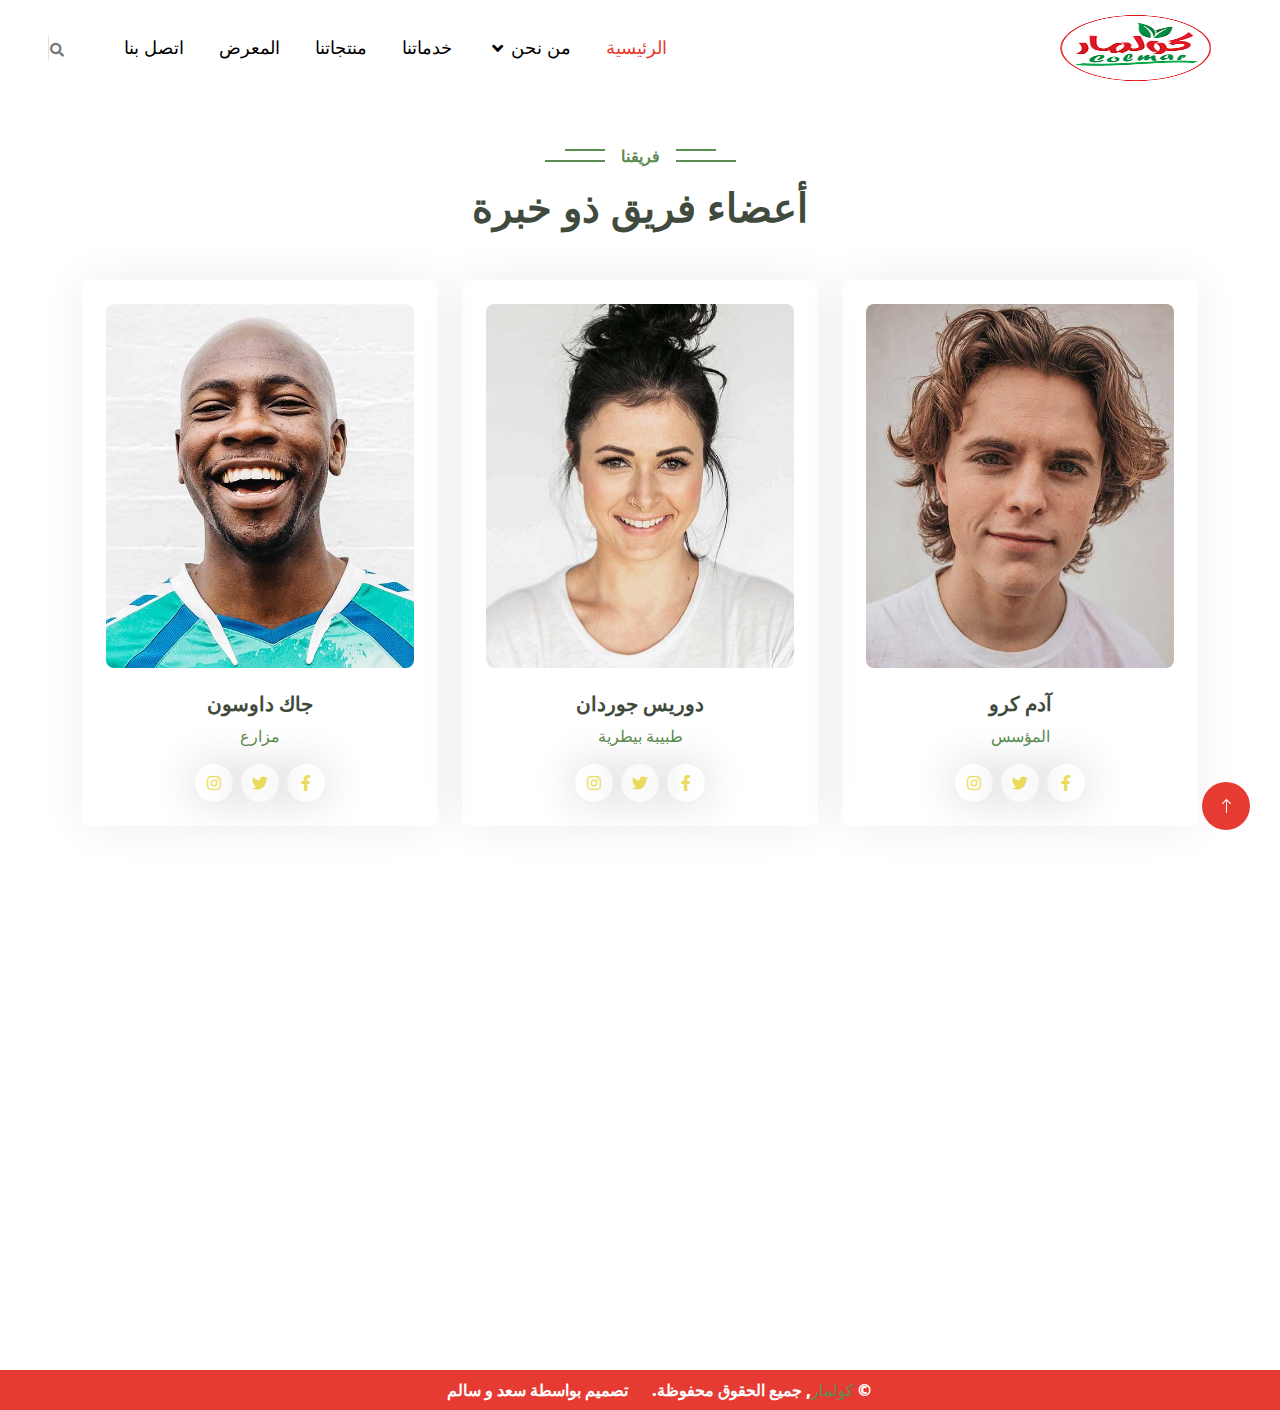
<file: team.html>
<!DOCTYPE html>
<html lang="en">

<head>
    <meta charset="utf-8">
    <title>كولمار</title>
    <meta content="width=device-width, initial-scale=1.0" name="viewport">
    <meta content="" name="keywords">
    <meta content="" name="description">

    <!-- Favicon -->
    <link href ="img/217869725_118531940487221_4785815560090976289_n.png" rel="icon">

    <!-- Google Web Fonts -->
    <link rel="preconnect" href="https://fonts.googleapis.com">
    <link rel="preconnect" href="https://fonts.gstatic.com" crossorigin>
    <link href="https://fonts.googleapis.com/css2?family=Libre+Baskerville:wght@700&family=Open+Sans:wght@400;500;600&display=swap" rel="stylesheet">   

    <!-- Icon Font Stylesheet -->
    <link href="https://cdnjs.cloudflare.com/ajax/libs/font-awesome/5.10.0/css/all.min.css" rel="stylesheet">
    <link href="https://cdn.jsdelivr.net/npm/bootstrap-icons@1.4.1/font/bootstrap-icons.css" rel="stylesheet">

    <!-- Libraries Stylesheet -->
    <link href="lib/animate/animate.min.css" rel="stylesheet">
    <link href="lib/owlcarousel/assets/owl.carousel.min.css" rel="stylesheet">
    <link href="lib/lightbox/css/lightbox.min.css" rel="stylesheet">

    <!-- Customized Bootstrap Stylesheet -->
    <link href="css/bootstrap.min.css" rel="stylesheet">

    <!-- Template Stylesheet -->
    <link href="css/style.css" rel="stylesheet">
</head>

<body dir="rtl">
    <!-- Spinner Start -->
    <div id="spinner" class="show bg-white position-fixed translate-middle w-100 vh-100 top-50 start-50 d-flex align-items-center justify-content-center">
        <div class="spinner-border text-primary" role="status" style="width: 3rem; height: 3rem;"></div>
    </div>
    <!-- Spinner End -->

<!-- Navbar Start -->
<nav class="navbar navbar-expand-lg bg-white navbar-light sticky-top px-4 px-lg-5" dir="rtl">
    <a href="index.html" class="navbar-brand d-flex align-items-center">
        <h1 class="m-0"><img src="img/217869725_118531940487221_4785815560090976289_n1.png" width="160px" height="70px"></h1>
    </a>
    <button type="button" class="navbar-toggler ms-0" data-bs-toggle="collapse" data-bs-target="#navbarCollapse">
        <span class="navbar-toggler-icon"></span>
    </button>
    <div class="collapse navbar-collapse" id="navbarCollapse">
        <div class="navbar-nav me-auto  p-lg-0">
            <a href="index.html" class="nav-item nav-link active">الرئيسية</a>
            <!-- <a href="about.html" class="nav-item nav-link">من نحن</a> -->
            <div class="nav-item dropdown">
                <a href="#" class="nav-link dropdown-toggle" data-bs-toggle="dropdown">من نحن</a>
                <div class="dropdown-menu bg-light m-0">
                    <a href="about.html" class="dropdown-item"> معلومات عنا</a>

                    <a href="Our vision.html" class="dropdown-item">رؤيتنا</a>
                    <a href="Our message.html" class="dropdown-item">رسالتنا</a>
                    <a href="Our mission.html" class="dropdown-item">هدفنا</a>
                    <!-- <a href="404.html" class="dropdown-item">صفحة 404</a> -->
                </div>
            </div>
            <a href="service.html" class="nav-item nav-link">خدماتنا</a>
            <a href="product.html" class="nav-item nav-link">منتجاتنا</a>
            <a href="gallery.html" class="nav-item nav-link">المعرض</a>

            <!-- <div class="nav-item dropdown">
                <a href="#" class="nav-link dropdown-toggle" data-bs-toggle="dropdown">الصفحات</a>
                <div class="dropdown-menu bg-light m-0">
                    <a href="gallery.html" class="dropdown-item">المعرض</a>
                    <a href="feature.html" class="dropdown-item">المميزات</a>
                    <a href="team.html" class="dropdown-item">فريقنا</a>
                    <a href="testimonial.html" class="dropdown-item">شهادات العملاء</a>
                    <a href="404.html" class="dropdown-item">صفحة 404</a>
                </div>
            </div> -->
          
            <a href="contact.html" class="nav-item nav-link">اتصل بنا</a>
        </div>
        <div class="border-start pe-4 d-none d-lg-block">
            <button type="button" class="btn btn-sm p-0"><i class="fa fa-search"></i></button>
        </div>
    </div>
</nav>
<!-- Navbar End -->


   
<!-- Team Start -->
<div class="container-xxl py-5">
    <div class="container">
        <div class="text-center mx-auto wow fadeInUp" data-wow-delay="0.1s" style="max-width: 500px;">
            <p class="section-title bg-white text-center text-primary px-3">فريقنا</p>
            <h1 class="mb-5">أعضاء فريق ذو خبرة</h1>
        </div>
        <div class="row g-4">
            <div class="col-lg-4 col-md-6 wow fadeInUp" data-wow-delay="0.1s">
                <div class="team-item rounded p-4">
                    <img class="img-fluid rounded mb-4" src="img/team-1.jpg" alt="">
                    <h5>آدم كرو</h5>
                    <p class="text-primary">المؤسس</p>
                    <div class="d-flex justify-content-center">
                        <a class="btn btn-square btn-outline-secondary rounded-circle mx-1" href=""><i class="fab fa-facebook-f"></i></a>
                        <a class="btn btn-square btn-outline-secondary rounded-circle mx-1" href=""><i class="fab fa-twitter"></i></a>
                        <a class="btn btn-square btn-outline-secondary rounded-circle mx-1" href=""><i class="fab fa-instagram"></i></a>
                    </div>
                </div>
            </div>
            <div class="col-lg-4 col-md-6 wow fadeInUp" data-wow-delay="0.3s">
                <div class="team-item rounded p-4">
                    <img class="img-fluid rounded mb-4" src="img/team-2.jpg" alt="">
                    <h5>دوريس جوردان</h5>
                    <p class="text-primary">طبيبة بيطرية</p>
                    <div class="d-flex justify-content-center">
                        <a class="btn btn-square btn-outline-secondary rounded-circle mx-1" href=""><i class="fab fa-facebook-f"></i></a>
                        <a class="btn btn-square btn-outline-secondary rounded-circle mx-1" href=""><i class="fab fa-twitter"></i></a>
                        <a class="btn btn-square btn-outline-secondary rounded-circle mx-1" href=""><i class="fab fa-instagram"></i></a>
                    </div>
                </div>
            </div>
            <div class="col-lg-4 col-md-6 wow fadeInUp" data-wow-delay="0.5s">
                <div class="team-item rounded p-4">
                    <img class="img-fluid rounded mb-4" src="img/team-3.jpg" alt="">
                    <h5>جاك داوسون</h5>
                    <p class="text-primary">مزارع</p>
                    <div class="d-flex justify-content-center">
                        <a class="btn btn-square btn-outline-secondary rounded-circle mx-1" href=""><i class="fab fa-facebook-f"></i></a>
                        <a class="btn btn-square btn-outline-secondary rounded-circle mx-1" href=""><i class="fab fa-twitter"></i></a>
                        <a class="btn btn-square btn-outline-secondary rounded-circle mx-1" href=""><i class="fab fa-instagram"></i></a>
                    </div>
                </div>
            </div>
        </div>
    </div>
</div>
<!-- Team End -->



   <!-- Footer Start -->
<div class="container-fluid discover footer mt-5 py-5 wow fadeIn" data-wow-delay="0.1s" dir="rtl">
    <div class="container py-5">
        <div class="row ">
            <div class="col-lg-4 col-md-6">
                <h5 class="text-white mb-4">مكتبنا</h5>
                <p class="mb-2"><i class="fa fa-map-marker-alt me-3"></i>  Al Qanatir al Khayriyah, Egypt
                </p>
                <p class="mb-2"><i class="fa fa-phone-alt me-3"></i>+012 345 67890</p>
                <p class="mb-2"><i class="fa fa-envelope me-3"></i>info@example.com</p>
                <div class="d-flex pt-3">
                    <a class="btn btn-square btn-secondary rounded-circle me-2" href=""><i class="fab fa-twitter"></i></a>
                    <a class="btn btn-square btn-secondary rounded-circle me-2" href=""><i class="fab fa-facebook-f"></i></a>
                    <a class="btn btn-square btn-secondary rounded-circle me-2" href=""><i class="fab fa-youtube"></i></a>
                    <a class="btn btn-square btn-secondary rounded-circle me-2" href=""><i class="fab fa-linkedin-in"></i></a>
                </div>
            </div>
            <div class="col-lg-2 col-md-6">
                <h5 class="text-white mb-4">روابط سريعة</h5>
                <a class="btn btn-link" href="">معلومات عنا</a>
                <a class="btn btn-link" href="">اتصل بنا</a>
                <a class="btn btn-link" href="">خدماتنا</a>
                <a class="btn btn-link" href="">الشروط والأحكام</a>
                <a class="btn btn-link" href="">الدعم</a>
            </div>
            <div class="col-lg-3 col-md-6">
                <h5 class="text-white mb-4">ساعات العمل</h5>
                <p class="mb-1">السبت - الخميس</p>
                <h6 class="text-light">09:00 ص - 06:00 م</h6>
                <!-- <p class="mb-1">السبت</p> -->
                <!-- <h6 class="text-light">09:00 ص - 12:00 م</h6> -->
                <p class="mb-1">الجمعه</p>
                <h6 class="text-light">مغلق</h6>
            </div>
            <div class="col-lg-3 col-md-6">
                <iframe src="https://www.google.com/maps/embed?pb=!1m24!1m12!1m3!1d7264953.539606746!2d33.785918124340554!3d27.239845366158193!2m3!1f0!2f0!3f0!3m2!1i1024!2i768!4f13.1!4m9!3e6!4m3!3m2!1d30.0778623!2d31.4098908!4m3!3m2!1d25.546449!2d32.0624828!5e0!3m2!1sar!2seg!4v1730290466358!5m2!1sar!2seg" width="300" height="250" style="border:0;" allowfullscreen="" loading="lazy" referrerpolicy="no-referrer-when-downgrade"></iframe>

            </div>
        </div>
    </div>
</div>
<!-- Footer End -->


<!-- Copyright Start -->
<div class="container-fluid discover text-white copyright py-2" dir="rtl">
    <div class="container">
        <div class="row">
            <div class="col-md-6 text-center text-md-start mb-3 mb-md-0">
                &copy; <a class="fw-semi-bold" href="#"> كولمار</a>, جميع الحقوق محفوظة.
            </div>
            <div class="col-md-6 text-center text-md-end">
                تصميم بواسطة سعد و سالم
            </div>
        </div>
    </div>
</div>
<!-- Copyright End -->


<!-- Back to Top -->
<a href="#" dir="rtl" class="btn btn-lg discover text-white btn-lg-square rounded-circle back-to-top"><i class="bi bi-arrow-up"></i></a>


    <!-- JavaScript Libraries -->
    <script src="https://code.jquery.com/jquery-3.4.1.min.js"></script>
    <script src="https://cdn.jsdelivr.net/npm/bootstrap@5.0.0/dist/js/bootstrap.bundle.min.js"></script>
    <script src="lib/wow/wow.min.js"></script>
    <script src="lib/easing/easing.min.js"></script>
    <script src="lib/waypoints/waypoints.min.js"></script>
    <script src="lib/owlcarousel/owl.carousel.min.js"></script>
    <script src="lib/counterup/counterup.min.js"></script>
    <script src="lib/parallax/parallax.min.js"></script>
    <script src="lib/lightbox/js/lightbox.min.js"></script>

    <!-- Template Javascript -->
    <script src="js/main.js"></script>
</body>

</html>
</file>
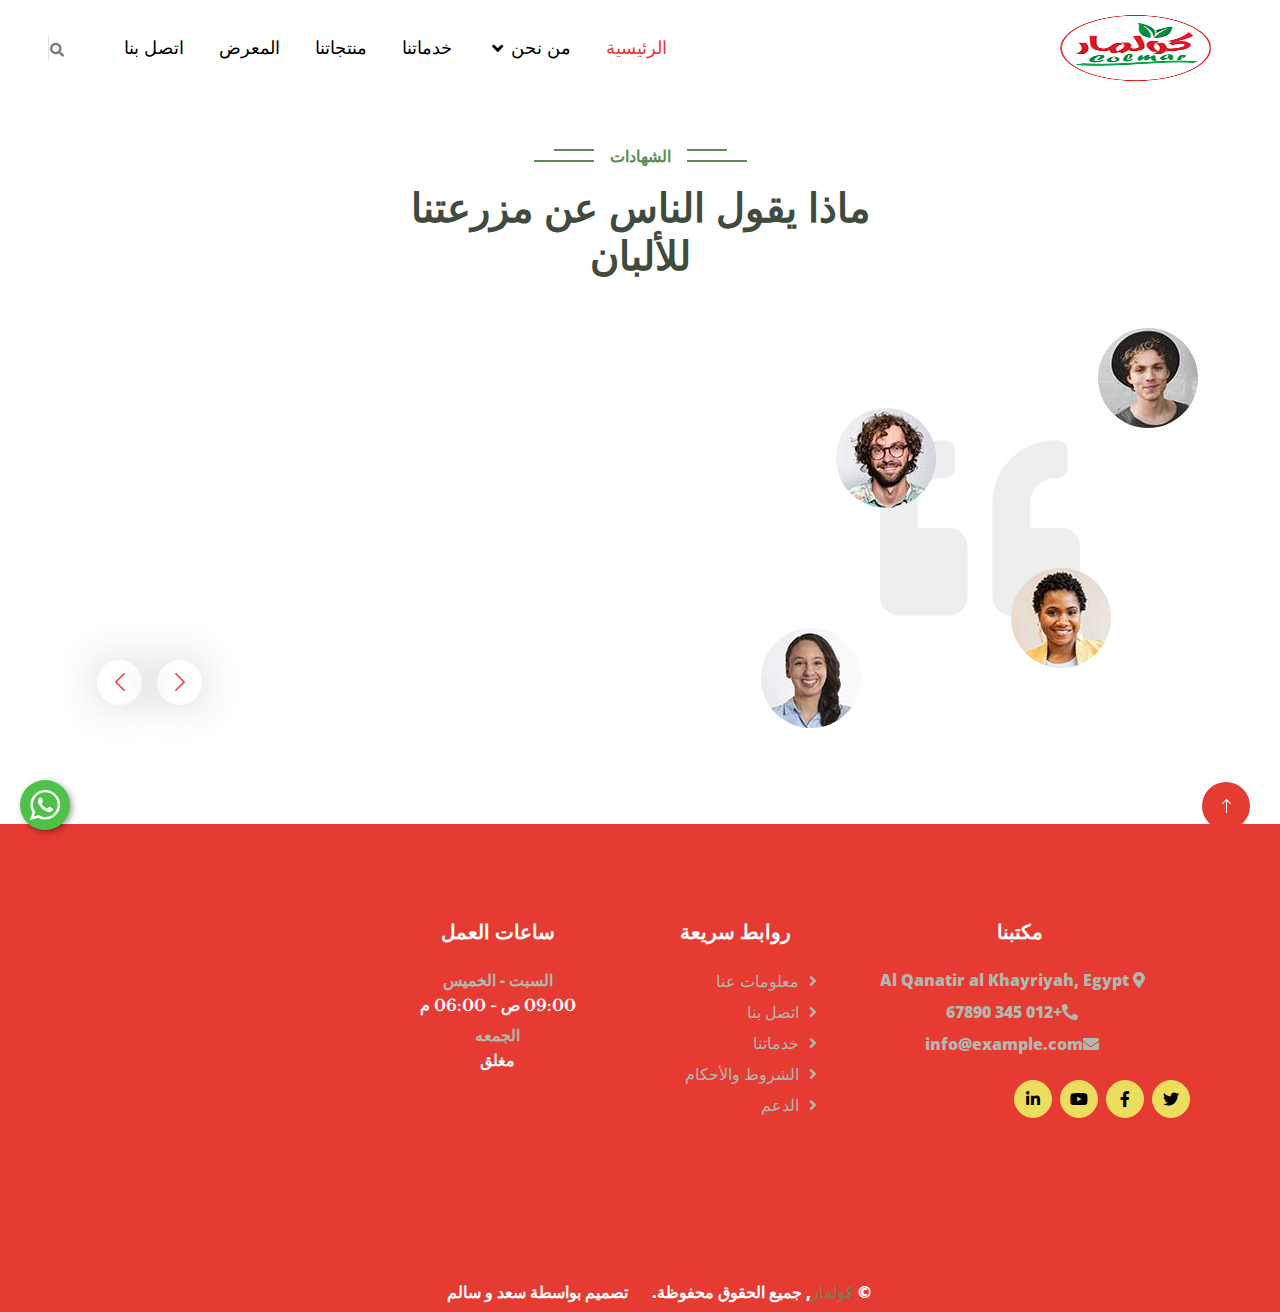
<file: testimonial.html>
<!DOCTYPE html>
<html lang="en">

<head>
    <meta charset="utf-8">
    <title>كولمار</title>
    <meta content="width=device-width, initial-scale=1.0" name="viewport">
    <meta content="" name="keywords">
    <meta content="" name="description">

    <!-- Favicon -->
    <link href ="img/217869725_118531940487221_4785815560090976289_n.png" rel="icon">

    <!-- Google Web Fonts -->
    <link rel="preconnect" href="https://fonts.googleapis.com">
    <link rel="preconnect" href="https://fonts.gstatic.com" crossorigin>
    <link href="https://fonts.googleapis.com/css2?family=Libre+Baskerville:wght@700&family=Open+Sans:wght@400;500;600&display=swap" rel="stylesheet">   

    <!-- Icon Font Stylesheet -->
    <link href="https://cdnjs.cloudflare.com/ajax/libs/font-awesome/5.10.0/css/all.min.css" rel="stylesheet">
    <link href="https://cdn.jsdelivr.net/npm/bootstrap-icons@1.4.1/font/bootstrap-icons.css" rel="stylesheet">

    <!-- Libraries Stylesheet -->
    <link href="lib/animate/animate.min.css" rel="stylesheet">
    <link href="lib/owlcarousel/assets/owl.carousel.min.css" rel="stylesheet">
    <link href="lib/lightbox/css/lightbox.min.css" rel="stylesheet">

    <!-- Customized Bootstrap Stylesheet -->
    <link href="css/bootstrap.min.css" rel="stylesheet">

    <!-- Template Stylesheet -->
    <link href="css/style.css" rel="stylesheet">
</head>

<body dir="rtl">
    <a href="https://api.whatsapp.com/send?phone=2001015791799" target="_blank"><svg viewBox="0 0 32 32" class="whatsapp-ico"><path d=" M19.11 17.205c-.372 0-1.088 1.39-1.518 1.39a.63.63 0 0 1-.315-.1c-.802-.402-1.504-.817-2.163-1.447-.545-.516-1.146-1.29-1.46-1.963a.426.426 0 0 1-.073-.215c0-.33.99-.945.99-1.49 0-.143-.73-2.09-.832-2.335-.143-.372-.214-.487-.6-.487-.187 0-.36-.043-.53-.043-.302 0-.53.115-.746.315-.688.645-1.032 1.318-1.06 2.264v.114c-.015.99.472 1.977 1.017 2.78 1.23 1.82 2.506 3.41 4.554 4.34.616.287 2.035.888 2.722.888.817 0 2.15-.515 2.478-1.318.13-.33.244-.73.244-1.088 0-.058 0-.144-.03-.215-.1-.172-2.434-1.39-2.678-1.39zm-2.908 7.593c-1.747 0-3.48-.53-4.942-1.49L7.793 24.41l1.132-3.337a8.955 8.955 0 0 1-1.72-5.272c0-4.955 4.04-8.995 8.997-8.995S25.2 10.845 25.2 15.8c0 4.958-4.04 8.998-8.998 8.998zm0-19.798c-5.96 0-10.8 4.842-10.8 10.8 0 1.964.53 3.898 1.546 5.574L5 27.176l5.974-1.92a10.807 10.807 0 0 0 16.03-9.455c0-5.958-4.842-10.8-10.802-10.8z" fill-rule="evenodd"></path></svg></a>

    <!-- Spinner Start -->
    <div id="spinner" class="show bg-white position-fixed translate-middle w-100 vh-100 top-50 start-50 d-flex align-items-center justify-content-center">
        <div class="spinner-border text-primary" role="status" style="width: 3rem; height: 3rem;"></div>
    </div>
    <!-- Spinner End -->

<!-- Navbar Start -->
<nav class="navbar navbar-expand-lg bg-white navbar-light sticky-top px-4 px-lg-5" dir="rtl">
    <a href="index.html" class="navbar-brand d-flex align-items-center">
        <h1 class="m-0"><img src="img/217869725_118531940487221_4785815560090976289_n1.png" width="160px" height="70px"></h1>
    </a>
    <button type="button" class="navbar-toggler ms-0" data-bs-toggle="collapse" data-bs-target="#navbarCollapse">
        <span class="navbar-toggler-icon"></span>
    </button>
    <div class="collapse navbar-collapse" id="navbarCollapse">
        <div class="navbar-nav me-auto  p-lg-0">
            <a href="index.html" class="nav-item nav-link active">الرئيسية</a>
            <!-- <a href="about.html" class="nav-item nav-link">من نحن</a> -->
            <div class="nav-item dropdown">
                <a href="#" class="nav-link dropdown-toggle" data-bs-toggle="dropdown">من نحن</a>
                <div class="dropdown-menu bg-light m-0">
                    <a href="about.html" class="dropdown-item"> معلومات عنا</a>

                    <a href="Our vision.html" class="dropdown-item">رؤيتنا</a>
                    <a href="Our message.html" class="dropdown-item">رسالتنا</a>
                    <a href="Our mission.html" class="dropdown-item">هدفنا</a>
                    <!-- <a href="404.html" class="dropdown-item">صفحة 404</a> -->
                </div>
            </div>
            <a href="service.html" class="nav-item nav-link">خدماتنا</a>
            <a href="product.html" class="nav-item nav-link">منتجاتنا</a>
            <a href="gallery.html" class="nav-item nav-link">المعرض</a>

            <!-- <div class="nav-item dropdown">
                <a href="#" class="nav-link dropdown-toggle" data-bs-toggle="dropdown">الصفحات</a>
                <div class="dropdown-menu bg-light m-0">
                    <a href="gallery.html" class="dropdown-item">المعرض</a>
                    <a href="feature.html" class="dropdown-item">المميزات</a>
                    <a href="team.html" class="dropdown-item">فريقنا</a>
                    <a href="testimonial.html" class="dropdown-item">شهادات العملاء</a>
                    <a href="404.html" class="dropdown-item">صفحة 404</a>
                </div>
            </div> -->
          
            <a href="contact.html" class="nav-item nav-link">اتصل بنا</a>
        </div>
        <div class="border-start pe-4 d-none d-lg-block">
            <button type="button" class="btn btn-sm p-0"><i class="fa fa-search"></i></button>
        </div>
    </div>
</nav>
<!-- Navbar End -->



<!-- Testimonial Start -->
<div class="container-xxl py-5">
    <div class="container">
        <div class="text-center mx-auto wow fadeInUp" data-wow-delay="0.1s" style="max-width: 500px;">
            <p class="section-title bg-white text-center text-primary px-3">الشهادات</p>
            <h1 class="mb-5">ماذا يقول الناس عن مزرعتنا للألبان</h1>
        </div>
        <div class="row g-5 align-items-center">
            <div class="col-lg-5 wow fadeInUp" data-wow-delay="0.1s">
                <div class="testimonial-img">
                    <img class="img-fluid animated pulse infinite" src="img/testimonial-1.jpg" alt="">
                    <img class="img-fluid animated pulse infinite" src="img/testimonial-2.jpg" alt="">
                    <img class="img-fluid animated pulse infinite" src="img/testimonial-3.jpg" alt="">
                    <img class="img-fluid animated pulse infinite" src="img/testimonial-4.jpg" alt="">
                </div>
            </div>
            <div class="col-lg-7 wow fadeInUp" data-wow-delay="0.5s">
                <div class="owl-carousel testimonial-carousel">
                    <div class="testimonial-item">
                        <img class="img-fluid mb-3" src="img/testimonial-1.jpg" alt="">
                        <p class="fs-5">دولوريس سيد دو كليتا تمبور جوستو دولور إت ستت لوريم كاسد لابور دولور لوريم إيبسوم. آت لوريم لوريم ماغنا أوت إت، نونيمي إت لابور إت تمبور ديام تمبور إيراث.</p>
                        <h5>اسم العميل</h5>
                        <span class="text-primary">المهنة</span>
                    </div>
                    <div class="testimonial-item">
                        <img class="img-fluid mb-3" src="img/testimonial-2.jpg" alt="">
                        <p class="fs-5">دولوريس سيد دو كليتا تمبور جوستو دولور إت ستت لوريم كاسد لابور دولور لوريم إيبسوم. آت لوريم لوريم ماغنا أوت إت، نونيمي إت لابور إت تمبور ديام تمبور إيراث.</p>
                        <h5>اسم العميل</h5>
                        <span class="text-primary">المهنة</span>
                    </div>
                    <div class="testimonial-item">
                        <img class="img-fluid mb-3" src="img/testimonial-3.jpg" alt="">
                        <p class="fs-5">دولوريس سيد دو كليتا تمبور جوستو دولور إت ستت لوريم كاسد لابور دولور لوريم إيبسوم. آت لوريم لوريم ماغنا أوت إت، نونيمي إت لابور إت تمبور ديام تمبور إيراث.</p>
                        <h5>اسم العميل</h5>
                        <span class="text-primary">المهنة</span>
                    </div>
                    <div class="testimonial-item">
                        <img class="img-fluid mb-3" src="img/testimonial-4.jpg" alt="">
                        <p class="fs-5">دولوريس سيد دو كليتا تمبور جوستو دولور إت ستت لوريم كاسد لابور دولور لوريم إيبسوم. آت لوريم لوريم ماغنا أوت إت، نونيمي إت لابور إت تمبور ديام تمبور إيراث.</p>
                        <h5>اسم العميل</h5>
                        <span class="text-primary">المهنة</span>
                    </div>
                </div>
            </div>
        </div>
    </div>
</div>
<!-- Testimonial End -->


  <!-- Footer Start -->
<div class="container-fluid discover footer mt-5 py-5 wow fadeIn" data-wow-delay="0.1s" dir="rtl">
    <div class="container py-5">
        <div class="row ">
            <div class="col-lg-4 col-md-6">
                <h5 class="text-white mb-4">مكتبنا</h5>
                <p class="mb-2"><i class="fa fa-map-marker-alt me-3"></i>  Al Qanatir al Khayriyah, Egypt
                </p>
                <p class="mb-2"><i class="fa fa-phone-alt me-3"></i>+012 345 67890</p>
                <p class="mb-2"><i class="fa fa-envelope me-3"></i>info@example.com</p>
                <div class="d-flex pt-3">
                    <a class="btn btn-square btn-secondary rounded-circle me-2" href=""><i class="fab fa-twitter"></i></a>
                    <a class="btn btn-square btn-secondary rounded-circle me-2" href=""><i class="fab fa-facebook-f"></i></a>
                    <a class="btn btn-square btn-secondary rounded-circle me-2" href=""><i class="fab fa-youtube"></i></a>
                    <a class="btn btn-square btn-secondary rounded-circle me-2" href=""><i class="fab fa-linkedin-in"></i></a>
                </div>
            </div>
            <div class="col-lg-2 col-md-6">
                <h5 class="text-white mb-4">روابط سريعة</h5>
                <a class="btn btn-link" href="">معلومات عنا</a>
                <a class="btn btn-link" href="">اتصل بنا</a>
                <a class="btn btn-link" href="">خدماتنا</a>
                <a class="btn btn-link" href="">الشروط والأحكام</a>
                <a class="btn btn-link" href="">الدعم</a>
            </div>
            <div class="col-lg-3 col-md-6">
                <h5 class="text-white mb-4">ساعات العمل</h5>
                <p class="mb-1">السبت - الخميس</p>
                <h6 class="text-light">09:00 ص - 06:00 م</h6>
                <!-- <p class="mb-1">السبت</p> -->
                <!-- <h6 class="text-light">09:00 ص - 12:00 م</h6> -->
                <p class="mb-1">الجمعه</p>
                <h6 class="text-light">مغلق</h6>
            </div>
            <div class="col-lg-3 col-md-6">
                <iframe src="https://www.google.com/maps/embed?pb=!1m24!1m12!1m3!1d7264953.539606746!2d33.785918124340554!3d27.239845366158193!2m3!1f0!2f0!3f0!3m2!1i1024!2i768!4f13.1!4m9!3e6!4m3!3m2!1d30.0778623!2d31.4098908!4m3!3m2!1d25.546449!2d32.0624828!5e0!3m2!1sar!2seg!4v1730290466358!5m2!1sar!2seg" width="300" height="250" style="border:0;" allowfullscreen="" loading="lazy" referrerpolicy="no-referrer-when-downgrade"></iframe>

            </div>
        </div>
    </div>
</div>
<!-- Footer End -->


<!-- Copyright Start -->
<div class="container-fluid discover text-white copyright py-2" dir="rtl">
    <div class="container">
        <div class="row">
            <div class="col-md-6 text-center text-md-start mb-3 mb-md-0">
                &copy; <a class="fw-semi-bold" href="#"> كولمار</a>, جميع الحقوق محفوظة.
            </div>
            <div class="col-md-6 text-center text-md-end">
                تصميم بواسطة سعد و سالم
            </div>
        </div>
    </div>
</div>
<!-- Copyright End -->


<!-- Back to Top -->
<a href="#" dir="rtl" class="btn btn-lg discover text-white btn-lg-square rounded-circle back-to-top"><i class="bi bi-arrow-up"></i></a>


    <!-- JavaScript Libraries -->
    <script src="https://code.jquery.com/jquery-3.4.1.min.js"></script>
    <script src="https://cdn.jsdelivr.net/npm/bootstrap@5.0.0/dist/js/bootstrap.bundle.min.js"></script>
    <script src="lib/wow/wow.min.js"></script>
    <script src="lib/easing/easing.min.js"></script>
    <script src="lib/waypoints/waypoints.min.js"></script>
    <script src="lib/owlcarousel/owl.carousel.min.js"></script>
    <script src="lib/counterup/counterup.min.js"></script>
    <script src="lib/parallax/parallax.min.js"></script>
    <script src="lib/lightbox/js/lightbox.min.js"></script>

    <!-- Template Javascript -->
    <script src="js/main.js"></script>
</body>

</html>
</file>
<file: css/style.css>
/********** Template CSS **********/
:root {
    --primary: #5B8C51;
    --secondary:#E63B33;
    --light: #F7F7F7;
    --dark: #000000;
}

.back-to-top {
    position: fixed;
    display: none;
    right: 30px; /* Changed from 'right' for RTL */
    bottom: 70px;
    z-index: 99;
}

.fw-bold {
    font-weight: 700 !important;
}

.fw-medium {
    font-weight: 600 !important;
}

.fw-semi-bold {
    font-weight: 500 !important;
}

/*** Spinner ***/
#spinner {
    opacity: 0;
    visibility: hidden;
    transition: opacity .5s ease-out, visibility 0s linear .5s;
    z-index: 99999;
}

#spinner.show {
    transition: opacity .5s ease-out, visibility 0s linear 0s;
    visibility: visible;
    opacity: 1;
}

/*** Button ***/
.btn {
    transition: .5s;
    font-weight: 500;
}

.btn-primary,
.btn-outline-primary:hover {
    color: var(--light);
}

.btn-secondary,
.btn-outline-secondary:hover {
    color: var(--dark);
}

.btn-square {
    width: 38px;
    height: 38px;
}

.btn-sm-square {
    width: 32px;
    height: 32px;
}

.btn-lg-square {
    width: 48px;
    height: 48px;
}

.btn-square,
.btn-sm-square,
.btn-lg-square {
    padding: 0;
    display: flex;
    align-items: center;
    justify-content: center;
    font-weight: normal;
}

/*** Navbar ***/
.navbar.sticky-top {
    top: -100px;
    transition: .5s;
}

.navbar .navbar-nav .nav-link {
    margin-left: 35px; 
    padding: 25px 0;
    color: var(--dark);
    font-size: 18px;
    font-weight: 500;
    outline: none;
}

.navbar .navbar-nav .nav-link:hover,
.navbar .navbar-nav .nav-link.active {
    color: var(--secondary);
}

.navbar .dropdown-toggle::after {
    border: none;
    content: "\f107";
    font-family: "Font Awesome 5 Free";
    font-weight: 900;
    vertical-align: middle;
    margin-right: 8px; 
}

@media (max-width: 991.98px) {
    .navbar .navbar-nav .nav-link  {
        margin-left: 0; 
        padding: 10px 0;
    }

    .navbar .navbar-nav {
        border-top: 1px solid #EEEEEE;
    }
}

@media (min-width: 992px) {
    .navbar .nav-item .dropdown-menu {
        display: block;
        border: none;
        margin-top: 0;
        top: 150%;
        opacity: 0;
        visibility: hidden;
        transition: .5s;
    }

    .navbar .nav-item:hover .dropdown-menu {
        top: 100%;
        visibility: visible;
        transition: .5s;
        opacity: 1;
    }
}



.discover{
    background-color: var(--secondary);
    color: var(--light);
    text-align: center;
    font-size: 16px;
    font-weight: 900;
    transition:.5s;
}
.discover1{
    background-color: var(--secondary);
    color: var(--light);
    font-size: 16px;
    font-weight: 900;
    transition:.5s;
}
.carousel-item img {
    width: 100%;
    height: 500px;
    object-fit: cover;
}

@media (max-width: 1024px) and (min-width: 768px) {
    /* Adjustments specifically for tablet screens */
    #header-carousel .carousel-item {
        width: 100%;
        /* height: 75vh; Slightly reduce height for tablets */
    }
    
    #header-carousel .carousel-item img {
        width: 100%;
        height: 100%;
        object-fit: cover; /* Keep the image covered in the container */
    }

    .carousel-caption {
        top: 60%; /* Adjust caption position on tablets */
        padding: 0 15px;
    }
}

@media (max-width: 768px) {
    /* For mobile screens */
    #header-carousel .carousel-item {
        width: 100%;
        /* height: 85vh; */
    }
    
    #header-carousel .carousel-item img {
        width: 100%;
        height: 100%;
        object-fit: contain; /* Show full image without cropping */
    }
    
    .carousel-caption {
        top: 70%; /* Adjust caption position on smaller screens */
        padding: 0 15px;
    }
}

.carousel-control-prev,
.carousel-control-next {
    width: 15%;
}

.carousel-control-prev-icon,
.carousel-control-next-icon {
    width: 3rem;
    height: 3rem;
    border-radius: 3rem;
    background-color: var(--secondary);
    border: 10px solid var(--secondary);
    color: #000000;
}



/*** Section Title ***/
.section-title {
    position: relative;
    display: inline-block;
    text-transform: uppercase;
    font-weight: 600;
}

.section-title::before {
    position: absolute;
    content: "";
    width: calc(100% + 80px);
    height: 2px;
    top: 5px;
    right: -40px; /* Adjusted for RTL */
    background: var(--primary);
    z-index: -1;
}

.section-title::after {
    position: absolute;
    content: "";
    width: calc(100% + 120px);
    height: 2px;
    bottom: 6px;
    right: -60px; /* Adjusted for RTL */
    background: var(--primary);
    z-index: -1;
}

.section-title.text-start::before {
    width: calc(100% + 40px);
    right: 0; /* Adjusted for RTL */
}

.section-title.text-start::after {
    width: calc(100% + 60px);
    right: 0; /* Adjusted for RTL */
}


/*** About ***/
.about-experience {
    position: absolute;
    width: 100%;
    height: 100%;
    left: .5; 
    /* bottom: -45px; */
    display: flex;
    flex-direction: column;
    align-items: center;
    justify-content: center;
}



/*** Service ***/
.service-item {
    position: relative;
    border-radius: 8px;
    box-shadow: 0 0 45px rgba(0, 0, 0, .07);
}

.service-item .service-img {
    position: absolute;
    width: 100%;
    height: 100%;
    top: 0;
    left: 0;
    border-radius: 8px;
    overflow: hidden;
    z-index: -1;
}

.service-item .service-img img {
    position: absolute;
    width: 100%;
    height: 100%;
    left: 0;
    object-fit: cover;
    border-radius: 10px;
}

.service-item .service-img::before {
    position: absolute;
    content: "";
    width: 100%;
    height: 100%;
    top: 0;
    left: 0;
    background: rgba(0, 0, 0, .5);
    border-radius: 10px;
    z-index: 1;
}

.service-item .service-img::after {
    position: absolute;
    content: "";
    width: 100%;
    height: 100%;
    top: 0;
    left: 0;
    background: #FFFFFF;
    transition: .5s ease-out;
    z-index: 2;
}

.service-item:hover .service-img::after {
    width: 0;
    left: auto;
    right: 0;
}

.service-item .service-text .service-icon {
    width: 140px;
    height: 140px;
    padding: 15px;
    margin-top: -70px;
    margin-bottom: 40px;
    background: #FFFFFF;
    border-radius: 140px;
    overflow: hidden;
    box-shadow: 0 0 60px rgba(0, 0, 0, .1);
}

.service-item .service-text h5,
.service-item .service-text p {
    transition: .5s;
}

.service-item:hover .service-text h5,
.service-item:hover .service-text p {
    color: #FFFFFF;
}

.service-item .service-text .btn {
    color: var(--secondary);
    background: #FFFFFF;
    box-shadow: 0 0 45px rgba(0, 0, 0, .25);
}

.service-item .service-text .btn:hover {
    color: var(--dark);
    background: var(--secondary);
}


/*** Product ***/
.product-item {
    position: relative;
    border-radius: 8px;
    overflow: hidden;
    box-shadow: 0 0 45px rgba(0, 0, 0, .07);
}

.product-item .product-overlay {
    position: absolute;
    width: 100%;
    height: 100%;
    top: 0;
    left: 0; /* Keep this left for RTL, but consider margins if needed */
    display: flex;
    align-items: center;
    justify-content: center;
    background: rgba(0, 0, 0, .5);
    opacity: 0;
    padding-top: 60px;
    transition: .5s;
}

.product-item:hover .product-overlay {
    opacity: 1;
    padding-top: 0;
    color: #F7F7F7;
    text-align: center;
}

/*** Team ***/
.team-item {
    position: relative;
    text-align: center; /* Centered text is still applicable for RTL */
    border-radius: 8px;
    box-shadow: 0 0 45px rgba(0, 0, 0, .07);
}

.team-item .btn {
    border-color: transparent;
    box-shadow: 0 0 45px rgba(0, 0, 0, .2);
}

/* Additional adjustments for RTL */
.text-start {
    text-align: right; /* Align text to the right for RTL */
}

.text-end {
    text-align: left; /* Align text to the left for RTL */
}

/* Optional: Adjust button positioning for RTL */
.team-item .btn {
    margin-left: 0; /* Reset margin to avoid unwanted spacing */
    margin-right: 10px; /* Adjust right margin for RTL */
}

.team-item .btn:last-child {
    margin-right: 0; /* Remove margin for the last button */
}


/*** Testimonial ***/
.testimonial-img {
    position: relative;
    min-height: 400px;
}

.testimonial-img::after {
    position: absolute;
    content: "\f10d"; /* Adjust if needed */
    font-family: "Font Awesome 5 Free";
    font-weight: 900;
    font-size: 200px;
    color: #EEEEEE;
    top: 50%;
    left: 50%;
    transform: translate(-50%, -50%);
    z-index: -1;
}

.testimonial-img img {
    position: absolute;
    width: 100px;
    height: 100px;
    border-radius: 100px;
}

.testimonial-img img:nth-child(1) {
    top: 0;
    right: 0; /* Change left to right for RTL */
}

.testimonial-img img:nth-child(2) {
    top: 60%;
    right: 20%; /* Change left to right for RTL */
}

.testimonial-img img:nth-child(3) {
    top: 20%;
    right: 60%; /* Change left to right for RTL */
}

.testimonial-img img:nth-child(4) {
    bottom: 0;
    left: 0; /* Change right to left for RTL */
}

.testimonial-img img.animated.pulse {
    animation-duration: 2s;
}

.testimonial-carousel .owl-item img {
    width: 100px;
    height: 100px;
    border-radius: 100px;
}

.testimonial-carousel .owl-nav {
    margin-top: 30px;
    display: flex;
    flex-direction: row-reverse; /* Arrange nav buttons for RTL */
}

.testimonial-carousel .owl-nav .owl-prev,
.testimonial-carousel .owl-nav .owl-next {
    margin-left: 15px; /* Change margin-right to margin-left for RTL */
    margin-right: 0; /* Remove right margin */
    width: 45px;
    height: 45px;
    display: flex;
    align-items: center;
    justify-content: center;
    color: var(--secondary);
    border-radius: 45px;
    box-shadow: 0 0 45px rgba(0, 0, 0, .2);
    font-size: 22px;
    transition: .5s;
}

.testimonial-carousel .owl-nav .owl-prev:hover,
.testimonial-carousel .owl-nav .owl-next:hover {
    background: var(--secondary);
    color: var(--dark);
}


/*** Footer ***/
.footer {
    color: #B0B9AE;
}

.footer .btn.btn-link {
    display: block;
    margin-bottom: 5px;
    padding: 0;
    text-align: right; /* Change to right for RTL */
    color: #B0B9AE;
    font-weight: normal;
    text-transform: capitalize;
    transition: .3s;
}

.footer .btn.btn-link::before {
    position: relative;
    content: "\f105"; /* Adjust icon if needed */
    font-family: "Font Awesome 5 Free";
    font-weight: 900;
    margin-left: 10px; /* Change margin-right to margin-left for RTL */
    margin-right: 0; /* Remove right margin */
}

.footer .btn.btn-link:hover {
    color: var(--light);
    letter-spacing: 1px;
    box-shadow: none;
}
/************* */

 /************** left popup whats and popup form *****************/   

/*-------------------------*/

.whatsapp-ico{
    fill: white;
    width: 50px;
    height: 50px;
    padding: 3px;
    background-color: #4dc247;
    border-radius: 50%;
    box-shadow: 2px 2px 6px rgba(0,0,0,0.4);
    position: fixed;
    bottom: 70px;
    left : 20px;
    z-index: 10;
}

.whatsapp-ico:hover{
    box-shadow: 2px 2px 11px rgba(0,0,0,0.7);
}


/********************* */

.animal-item {
    position: relative; /* Ensure the inner text can be positioned absolutely */
    overflow: hidden; /* Hide overflow */
}

.animal-text {
    position: absolute; /* Position text over the image */
    top: 8%; /* Center vertically */
    left: 0%; /* Center horizontally */
    /* transform: translate(-50%, -50%); Adjust to truly center */
    opacity: 1; /* Initially hidden */
    transition: opacity 0.3s ease; /* Fade-in effect */
    text-align: center; /* Center text */
}

.animal-item:hover .animal-text {
    opacity: 0.8; /* Change this value to increase visibility (0.0 to 1.0) */
    transition: opacity 0.3s ease-out; /* Fade-out effect */
    cursor: pointer; /* Change cursor to pointer for hover effect */
    transform: translateY(-20px); /* Move text slightly upwards */
    transition: transform 0.3s ease-out; /* Fade-out effect */
    background-color: #000000;
    width: 100%;
    height: 100%;
}
/*****************carousel */
</file>
